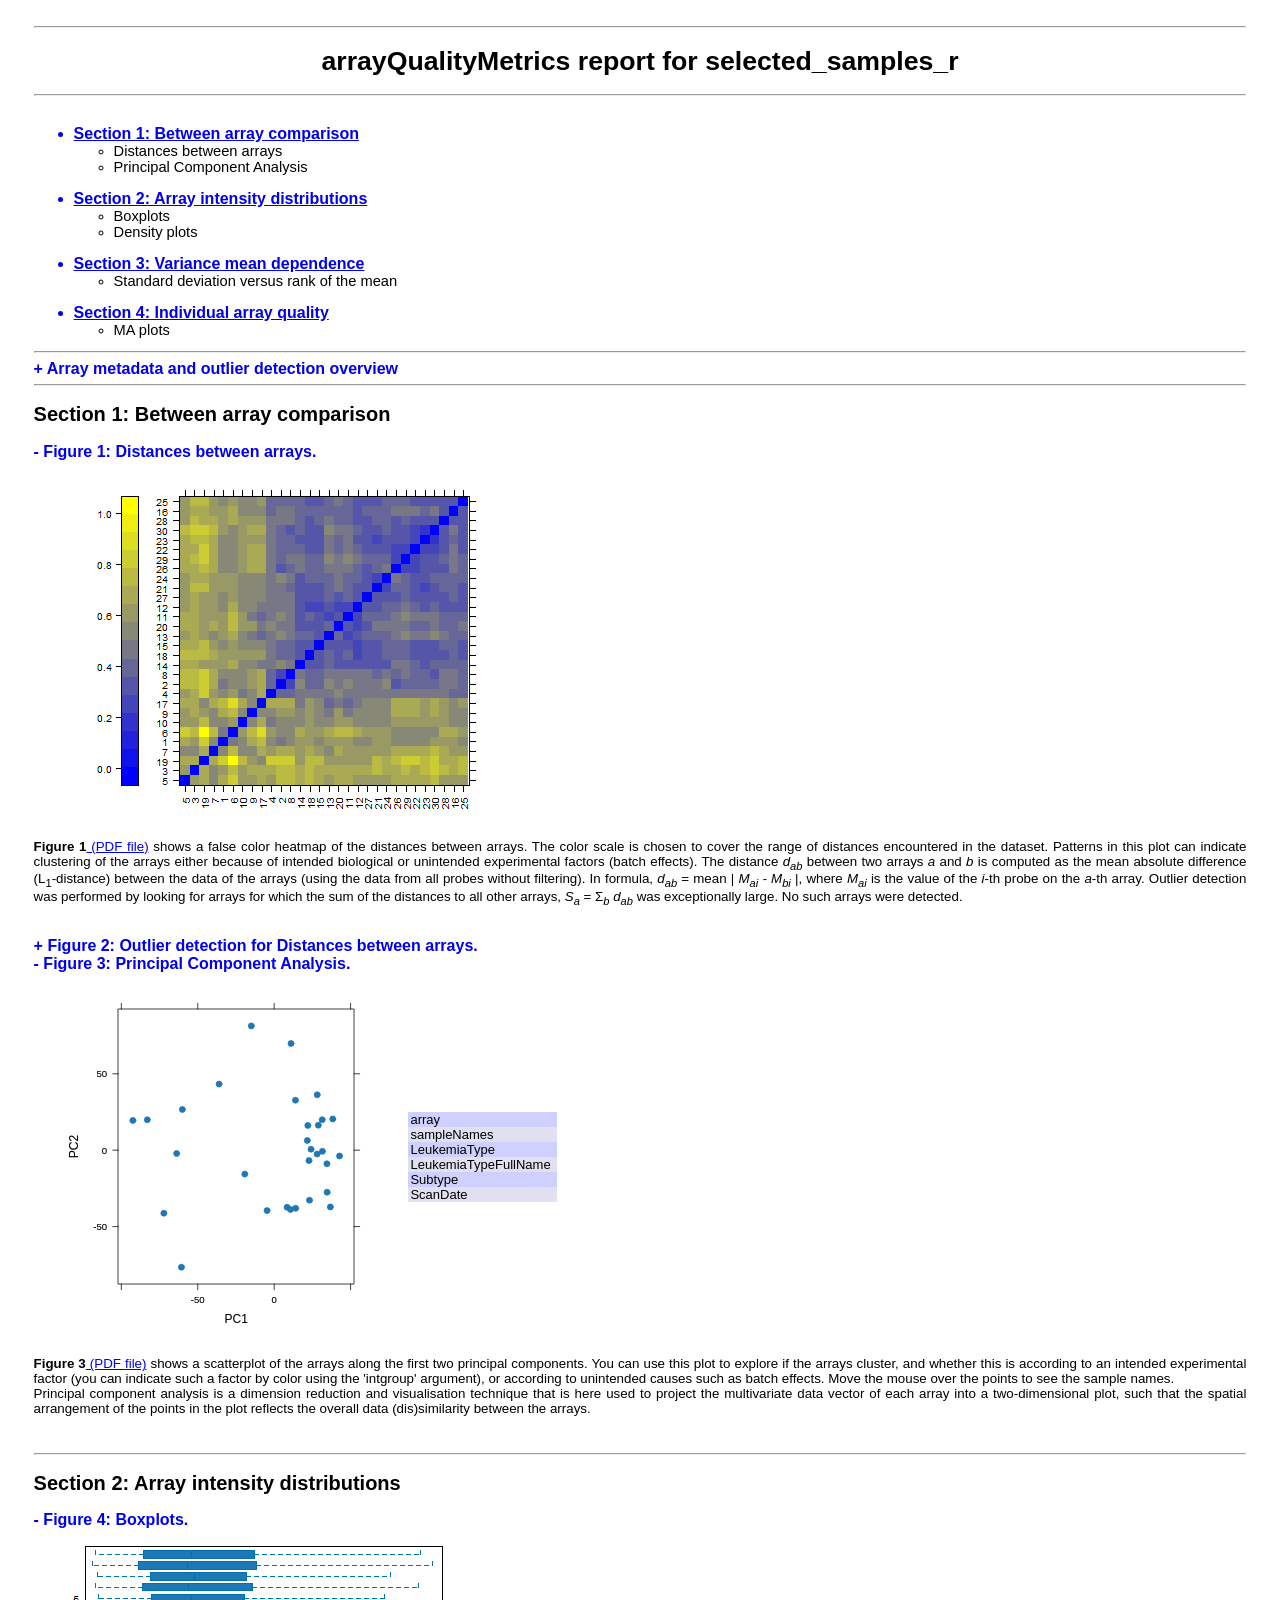
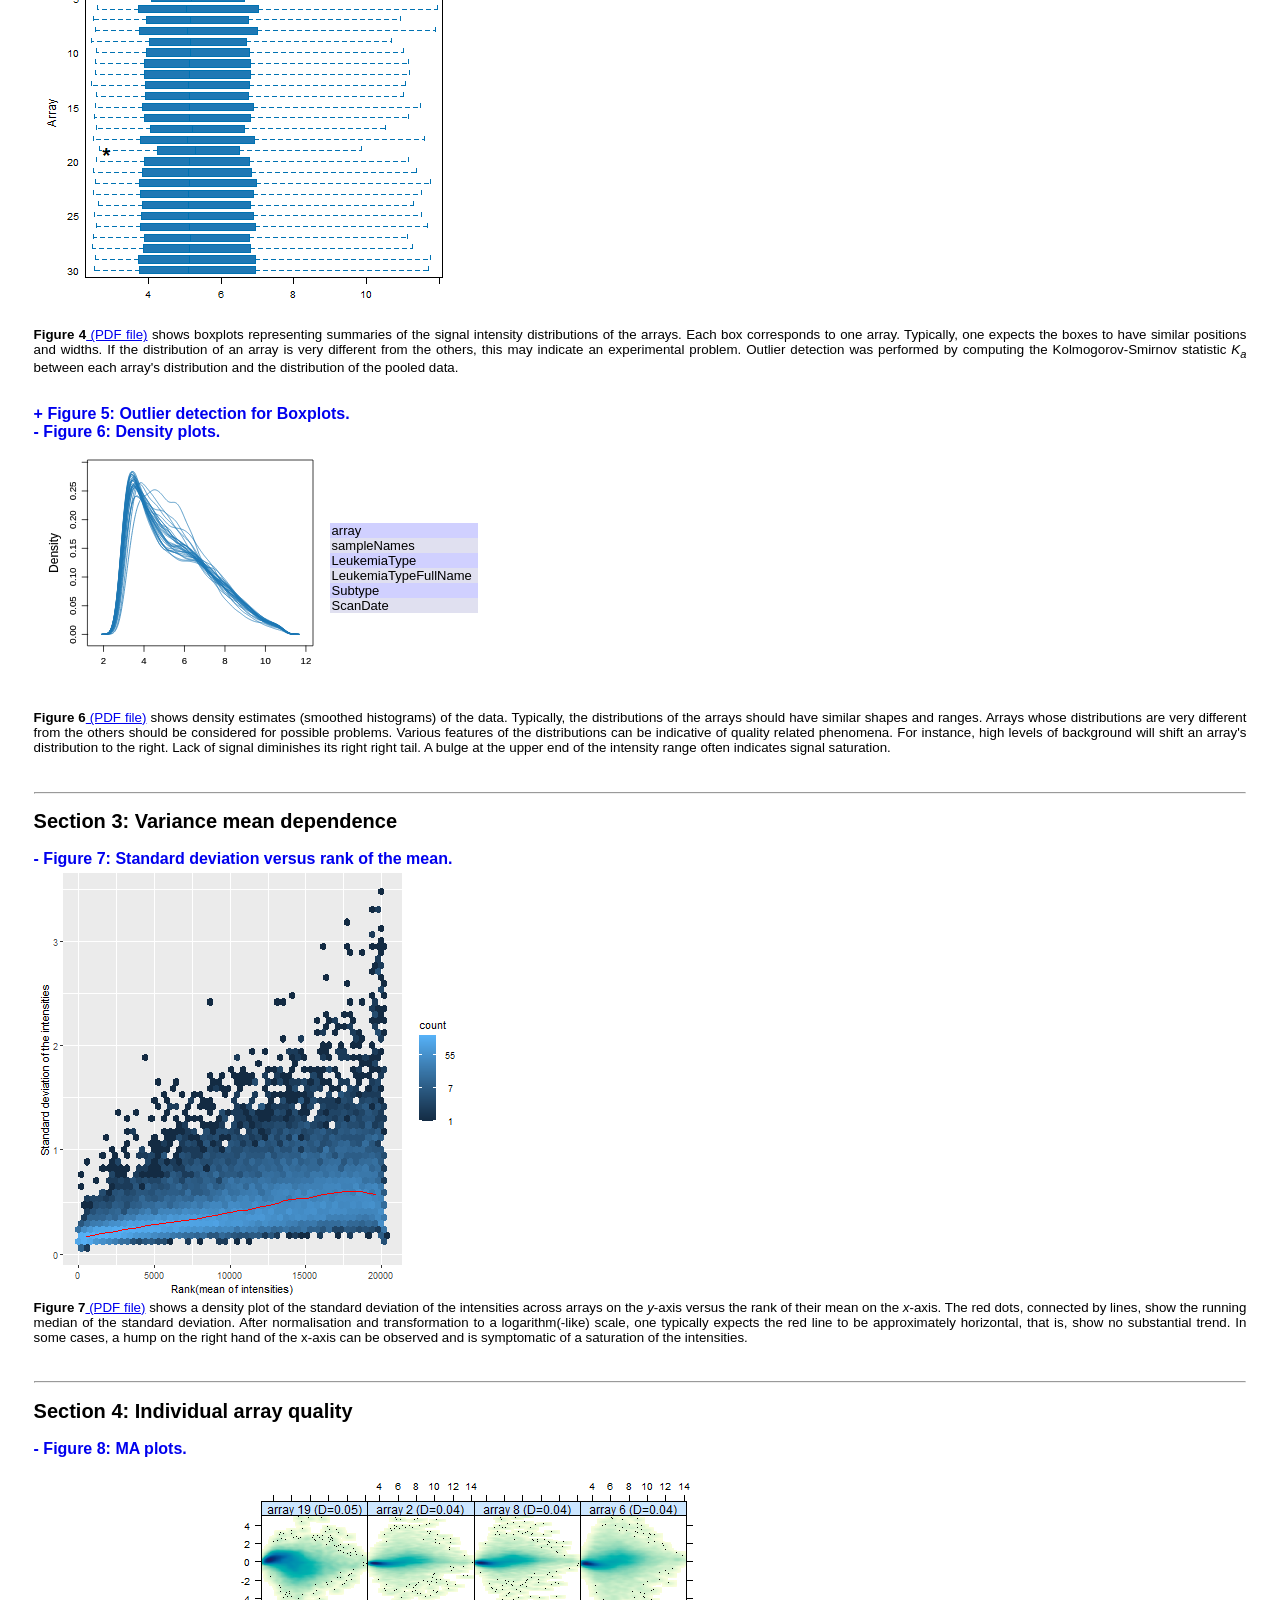
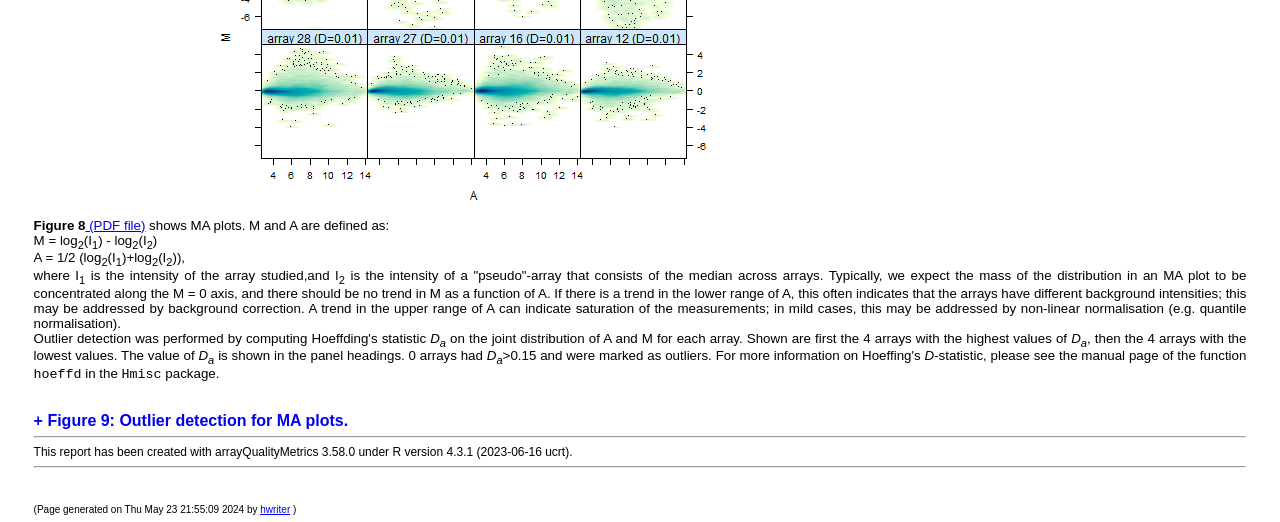
<file: omics-data-analysis/project_2/arrayQualityMetrics report for selected_samples_r/index.html>
<!DOCTYPE html PUBLIC "-//W3C//DTD XHTML 1.0 Transitional//EN" "http://www.w3.org/TR/xhtml1/DTD/xhtml1-transitional.dtd">
<html xmlns='http://www.w3.org/1999/xhtml' xml:lang='en' lang='en'><head>
<meta http-equiv="Content-Type" content="text/html; charset=utf-8"></meta>
<title>arrayQualityMetrics report for selected_samples_r</title>

<script language="JavaScript" src="arrayQualityMetrics.js"></script>
<link rel="stylesheet" type="text/css" href="arrayQualityMetrics.css"></link>
</head>
<body onload="reportinit()"><hr><h1>arrayQualityMetrics report for selected_samples_r</h1><hr><UL><a href="#S1"><br><li class='tocsection'>Section 1: Between array comparison</li><UL></a><li class='tocmodule'>Distances between arrays</li><li class='tocmodule'>Principal Component Analysis</li></UL><a href="#S2"><br><li class='tocsection'>Section 2: Array intensity distributions</li><UL></a><li class='tocmodule'>Boxplots</li><li class='tocmodule'>Density plots</li></UL><a href="#S3"><br><li class='tocsection'>Section 3: Variance mean dependence</li><UL></a><li class='tocmodule'>Standard deviation versus rank of the mean</li></UL><a href="#S4"><br><li class='tocsection'>Section 4: Individual array quality</li><UL></a><li class='tocmodule'>MA plots</li></UL></UL><hr><a name="arraymetadata" id="arraymetadata-h" href="javascript: toggle('arraymetadata')" style="text-decoration:none;font-weight:bold;font-size:larger">+ Array metadata and outlier detection overview</a><br>

<div id="arraymetadata-b" style="display:none">
<table style="margin-left:auto;text-align:right;" border="1">
<tr>
<td style="font-weight:bold"> </td><td style="font-weight:bold">array</td><td style="font-weight:bold">sampleNames</td><td style="font-weight:bold"><a href="#hm">*1</a></td><td style="font-weight:bold"><a href="#box">*2</a></td><td style="font-weight:bold"><a href="#ma">*3</a></td><td style="font-weight:bold">LeukemiaType</td><td style="font-weight:bold">LeukemiaTypeFullName</td><td style="font-weight:bold">Subtype</td><td style="font-weight:bold">ScanDate</td></tr>
<tr>
<td bgcolor="#ffffff"><input type='checkbox' name='ReportObjectCheckBoxes' value='' onchange='checkboxEvent(1)'></td><td bgcolor="#ffffff">1</td><td bgcolor="#ffffff">GSM330532.CEL</td><td bgcolor="#ffffff"></td><td bgcolor="#ffffff"></td><td bgcolor="#ffffff"></td><td bgcolor="#ffffff">AML</td><td bgcolor="#ffffff">Acute Myelogenous Leukemia</td><td bgcolor="#ffffff">AML with normal karyotype and other abnormalities</td><td bgcolor="#ffffff">01/24/06 15:27:13</td></tr>
<tr>
<td bgcolor="#d0d0ff"><input type='checkbox' name='ReportObjectCheckBoxes' value='' onchange='checkboxEvent(2)'></td><td bgcolor="#e0e0f0">2</td><td bgcolor="#d0d0ff">GSM330559.CEL</td><td bgcolor="#e0e0f0"></td><td bgcolor="#d0d0ff"></td><td bgcolor="#e0e0f0"></td><td bgcolor="#d0d0ff">AML</td><td bgcolor="#e0e0f0">Acute Myelogenous Leukemia</td><td bgcolor="#d0d0ff">AML with normal karyotype and other abnormalities</td><td bgcolor="#e0e0f0">02/09/06 13:42:02</td></tr>
<tr>
<td bgcolor="#ffffff"><input type='checkbox' name='ReportObjectCheckBoxes' value='' onchange='checkboxEvent(3)'></td><td bgcolor="#ffffff">3</td><td bgcolor="#ffffff">GSM330566.CEL</td><td bgcolor="#ffffff"></td><td bgcolor="#ffffff"></td><td bgcolor="#ffffff"></td><td bgcolor="#ffffff">AML</td><td bgcolor="#ffffff">Acute Myelogenous Leukemia</td><td bgcolor="#ffffff">AML with normal karyotype and other abnormalities</td><td bgcolor="#ffffff">03/21/06 12:54:21</td></tr>
<tr>
<td bgcolor="#d0d0ff"><input type='checkbox' name='ReportObjectCheckBoxes' value='' onchange='checkboxEvent(4)'></td><td bgcolor="#e0e0f0">4</td><td bgcolor="#d0d0ff">GSM330571.CEL</td><td bgcolor="#e0e0f0"></td><td bgcolor="#d0d0ff"></td><td bgcolor="#e0e0f0"></td><td bgcolor="#d0d0ff">AML</td><td bgcolor="#e0e0f0">Acute Myelogenous Leukemia</td><td bgcolor="#d0d0ff">AML with normal karyotype and other abnormalities</td><td bgcolor="#e0e0f0">01/05/06 11:53:12</td></tr>
<tr>
<td bgcolor="#ffffff"><input type='checkbox' name='ReportObjectCheckBoxes' value='' onchange='checkboxEvent(5)'></td><td bgcolor="#ffffff">5</td><td bgcolor="#ffffff">GSM330580.CEL</td><td bgcolor="#ffffff"></td><td bgcolor="#ffffff"></td><td bgcolor="#ffffff"></td><td bgcolor="#ffffff">AML</td><td bgcolor="#ffffff">Acute Myelogenous Leukemia</td><td bgcolor="#ffffff">AML with normal karyotype and other abnormalities</td><td bgcolor="#ffffff">10/28/05 13:47:24</td></tr>
<tr>
<td bgcolor="#d0d0ff"><input type='checkbox' name='ReportObjectCheckBoxes' value='' onchange='checkboxEvent(6)'></td><td bgcolor="#e0e0f0">6</td><td bgcolor="#d0d0ff">GSM330584.CEL</td><td bgcolor="#e0e0f0"></td><td bgcolor="#d0d0ff"></td><td bgcolor="#e0e0f0"></td><td bgcolor="#d0d0ff">AML</td><td bgcolor="#e0e0f0">Acute Myelogenous Leukemia</td><td bgcolor="#d0d0ff">AML with normal karyotype and other abnormalities</td><td bgcolor="#e0e0f0">03/21/06 16:22:10</td></tr>
<tr>
<td bgcolor="#ffffff"><input type='checkbox' name='ReportObjectCheckBoxes' value='' onchange='checkboxEvent(7)'></td><td bgcolor="#ffffff">7</td><td bgcolor="#ffffff">GSM330593.CEL</td><td bgcolor="#ffffff"></td><td bgcolor="#ffffff"></td><td bgcolor="#ffffff"></td><td bgcolor="#ffffff">AML</td><td bgcolor="#ffffff">Acute Myelogenous Leukemia</td><td bgcolor="#ffffff">AML with normal karyotype and other abnormalities</td><td bgcolor="#ffffff">03/28/06 12:30:01</td></tr>
<tr>
<td bgcolor="#d0d0ff"><input type='checkbox' name='ReportObjectCheckBoxes' value='' onchange='checkboxEvent(8)'></td><td bgcolor="#e0e0f0">8</td><td bgcolor="#d0d0ff">GSM330603.CEL</td><td bgcolor="#e0e0f0"></td><td bgcolor="#d0d0ff"></td><td bgcolor="#e0e0f0"></td><td bgcolor="#d0d0ff">AML</td><td bgcolor="#e0e0f0">Acute Myelogenous Leukemia</td><td bgcolor="#d0d0ff">AML with normal karyotype and other abnormalities</td><td bgcolor="#e0e0f0">02/09/06 12:02:45</td></tr>
<tr>
<td bgcolor="#ffffff"><input type='checkbox' name='ReportObjectCheckBoxes' value='' onchange='checkboxEvent(9)'></td><td bgcolor="#ffffff">9</td><td bgcolor="#ffffff">GSM330611.CEL</td><td bgcolor="#ffffff"></td><td bgcolor="#ffffff"></td><td bgcolor="#ffffff"></td><td bgcolor="#ffffff">AML</td><td bgcolor="#ffffff">Acute Myelogenous Leukemia</td><td bgcolor="#ffffff">AML with normal karyotype and other abnormalities</td><td bgcolor="#ffffff">11/17/05 20:02:47</td></tr>
<tr>
<td bgcolor="#d0d0ff"><input type='checkbox' name='ReportObjectCheckBoxes' value='' onchange='checkboxEvent(10)'></td><td bgcolor="#e0e0f0">10</td><td bgcolor="#d0d0ff">GSM330612.CEL</td><td bgcolor="#e0e0f0"></td><td bgcolor="#d0d0ff"></td><td bgcolor="#e0e0f0"></td><td bgcolor="#d0d0ff">AML</td><td bgcolor="#e0e0f0">Acute Myelogenous Leukemia</td><td bgcolor="#d0d0ff">AML with normal karyotype and other abnormalities</td><td bgcolor="#e0e0f0">12/02/05 12:26:56</td></tr>
<tr>
<td bgcolor="#ffffff"><input type='checkbox' name='ReportObjectCheckBoxes' value='' onchange='checkboxEvent(11)'></td><td bgcolor="#ffffff">11</td><td bgcolor="#ffffff">GSM331377.CEL</td><td bgcolor="#ffffff"></td><td bgcolor="#ffffff"></td><td bgcolor="#ffffff"></td><td bgcolor="#ffffff">CML</td><td bgcolor="#ffffff">Chronic Myelogenous Leukemia</td><td bgcolor="#ffffff"></td><td bgcolor="#ffffff">03/02/06 18:54:30</td></tr>
<tr>
<td bgcolor="#d0d0ff"><input type='checkbox' name='ReportObjectCheckBoxes' value='' onchange='checkboxEvent(12)'></td><td bgcolor="#e0e0f0">12</td><td bgcolor="#d0d0ff">GSM331378.CEL</td><td bgcolor="#e0e0f0"></td><td bgcolor="#d0d0ff"></td><td bgcolor="#e0e0f0"></td><td bgcolor="#d0d0ff">CML</td><td bgcolor="#e0e0f0">Chronic Myelogenous Leukemia</td><td bgcolor="#d0d0ff"></td><td bgcolor="#e0e0f0">12/20/05 12:15:54</td></tr>
<tr>
<td bgcolor="#ffffff"><input type='checkbox' name='ReportObjectCheckBoxes' value='' onchange='checkboxEvent(13)'></td><td bgcolor="#ffffff">13</td><td bgcolor="#ffffff">GSM331381.CEL</td><td bgcolor="#ffffff"></td><td bgcolor="#ffffff"></td><td bgcolor="#ffffff"></td><td bgcolor="#ffffff">CML</td><td bgcolor="#ffffff">Chronic Myelogenous Leukemia</td><td bgcolor="#ffffff"></td><td bgcolor="#ffffff">02/21/06 17:24:10</td></tr>
<tr>
<td bgcolor="#d0d0ff"><input type='checkbox' name='ReportObjectCheckBoxes' value='' onchange='checkboxEvent(14)'></td><td bgcolor="#e0e0f0">14</td><td bgcolor="#d0d0ff">GSM331382.CEL</td><td bgcolor="#e0e0f0"></td><td bgcolor="#d0d0ff"></td><td bgcolor="#e0e0f0"></td><td bgcolor="#d0d0ff">CML</td><td bgcolor="#e0e0f0">Chronic Myelogenous Leukemia</td><td bgcolor="#d0d0ff"></td><td bgcolor="#e0e0f0">12/14/06 11:26:34</td></tr>
<tr>
<td bgcolor="#ffffff"><input type='checkbox' name='ReportObjectCheckBoxes' value='' onchange='checkboxEvent(15)'></td><td bgcolor="#ffffff">15</td><td bgcolor="#ffffff">GSM331386.CEL</td><td bgcolor="#ffffff"></td><td bgcolor="#ffffff"></td><td bgcolor="#ffffff"></td><td bgcolor="#ffffff">CML</td><td bgcolor="#ffffff">Chronic Myelogenous Leukemia</td><td bgcolor="#ffffff"></td><td bgcolor="#ffffff">01/05/06 12:40:24</td></tr>
<tr>
<td bgcolor="#d0d0ff"><input type='checkbox' name='ReportObjectCheckBoxes' value='' onchange='checkboxEvent(16)'></td><td bgcolor="#e0e0f0">16</td><td bgcolor="#d0d0ff">GSM331387.CEL</td><td bgcolor="#e0e0f0"></td><td bgcolor="#d0d0ff"></td><td bgcolor="#e0e0f0"></td><td bgcolor="#d0d0ff">CML</td><td bgcolor="#e0e0f0">Chronic Myelogenous Leukemia</td><td bgcolor="#d0d0ff"></td><td bgcolor="#e0e0f0">11/16/05 13:06:54</td></tr>
<tr>
<td bgcolor="#ffffff"><input type='checkbox' name='ReportObjectCheckBoxes' value='' onchange='checkboxEvent(17)'></td><td bgcolor="#ffffff">17</td><td bgcolor="#ffffff">GSM331389.CEL</td><td bgcolor="#ffffff"></td><td bgcolor="#ffffff"></td><td bgcolor="#ffffff"></td><td bgcolor="#ffffff">CML</td><td bgcolor="#ffffff">Chronic Myelogenous Leukemia</td><td bgcolor="#ffffff"></td><td bgcolor="#ffffff">01/13/06 12:19:54</td></tr>
<tr>
<td bgcolor="#d0d0ff"><input type='checkbox' name='ReportObjectCheckBoxes' value='' onchange='checkboxEvent(18)'></td><td bgcolor="#e0e0f0">18</td><td bgcolor="#d0d0ff">GSM331390.CEL</td><td bgcolor="#e0e0f0"></td><td bgcolor="#d0d0ff"></td><td bgcolor="#e0e0f0"></td><td bgcolor="#d0d0ff">CML</td><td bgcolor="#e0e0f0">Chronic Myelogenous Leukemia</td><td bgcolor="#d0d0ff"></td><td bgcolor="#e0e0f0">02/03/06 12:50:50</td></tr>
<tr>
<td bgcolor="#ffffff"><input type='checkbox' name='ReportObjectCheckBoxes' value='' onchange='checkboxEvent(19)'></td><td bgcolor="#ffffff">19</td><td bgcolor="#ffffff">GSM331392.CEL</td><td bgcolor="#ffffff"></td><td bgcolor="#ffffff">x</td><td bgcolor="#ffffff"></td><td bgcolor="#ffffff">CML</td><td bgcolor="#ffffff">Chronic Myelogenous Leukemia</td><td bgcolor="#ffffff"></td><td bgcolor="#ffffff">12/07/06 11:31:07</td></tr>
<tr>
<td bgcolor="#d0d0ff"><input type='checkbox' name='ReportObjectCheckBoxes' value='' onchange='checkboxEvent(20)'></td><td bgcolor="#e0e0f0">20</td><td bgcolor="#d0d0ff">GSM331393.CEL</td><td bgcolor="#e0e0f0"></td><td bgcolor="#d0d0ff"></td><td bgcolor="#e0e0f0"></td><td bgcolor="#d0d0ff">CML</td><td bgcolor="#e0e0f0">Chronic Myelogenous Leukemia</td><td bgcolor="#d0d0ff"></td><td bgcolor="#e0e0f0">01/25/06 11:06:27</td></tr>
<tr>
<td bgcolor="#ffffff"><input type='checkbox' name='ReportObjectCheckBoxes' value='' onchange='checkboxEvent(21)'></td><td bgcolor="#ffffff">21</td><td bgcolor="#ffffff">GSM331660.CEL</td><td bgcolor="#ffffff"></td><td bgcolor="#ffffff"></td><td bgcolor="#ffffff"></td><td bgcolor="#ffffff">NoL</td><td bgcolor="#ffffff">Non-leukemia and healthy bone marrow</td><td bgcolor="#ffffff"></td><td bgcolor="#ffffff">11/29/05 18:49:28</td></tr>
<tr>
<td bgcolor="#d0d0ff"><input type='checkbox' name='ReportObjectCheckBoxes' value='' onchange='checkboxEvent(22)'></td><td bgcolor="#e0e0f0">22</td><td bgcolor="#d0d0ff">GSM331661.CEL</td><td bgcolor="#e0e0f0"></td><td bgcolor="#d0d0ff"></td><td bgcolor="#e0e0f0"></td><td bgcolor="#d0d0ff">NoL</td><td bgcolor="#e0e0f0">Non-leukemia and healthy bone marrow</td><td bgcolor="#d0d0ff"></td><td bgcolor="#e0e0f0">03/02/06 21:16:20</td></tr>
<tr>
<td bgcolor="#ffffff"><input type='checkbox' name='ReportObjectCheckBoxes' value='' onchange='checkboxEvent(23)'></td><td bgcolor="#ffffff">23</td><td bgcolor="#ffffff">GSM331663.CEL</td><td bgcolor="#ffffff"></td><td bgcolor="#ffffff"></td><td bgcolor="#ffffff"></td><td bgcolor="#ffffff">NoL</td><td bgcolor="#ffffff">Non-leukemia and healthy bone marrow</td><td bgcolor="#ffffff"></td><td bgcolor="#ffffff">11/29/05 16:55:12</td></tr>
<tr>
<td bgcolor="#d0d0ff"><input type='checkbox' name='ReportObjectCheckBoxes' value='' onchange='checkboxEvent(24)'></td><td bgcolor="#e0e0f0">24</td><td bgcolor="#d0d0ff">GSM331666.CEL</td><td bgcolor="#e0e0f0"></td><td bgcolor="#d0d0ff"></td><td bgcolor="#e0e0f0"></td><td bgcolor="#d0d0ff">NoL</td><td bgcolor="#e0e0f0">Non-leukemia and healthy bone marrow</td><td bgcolor="#d0d0ff"></td><td bgcolor="#e0e0f0">11/29/05 17:59:40</td></tr>
<tr>
<td bgcolor="#ffffff"><input type='checkbox' name='ReportObjectCheckBoxes' value='' onchange='checkboxEvent(25)'></td><td bgcolor="#ffffff">25</td><td bgcolor="#ffffff">GSM331671.CEL</td><td bgcolor="#ffffff"></td><td bgcolor="#ffffff"></td><td bgcolor="#ffffff"></td><td bgcolor="#ffffff">NoL</td><td bgcolor="#ffffff">Non-leukemia and healthy bone marrow</td><td bgcolor="#ffffff"></td><td bgcolor="#ffffff">01/13/06 17:17:33</td></tr>
<tr>
<td bgcolor="#d0d0ff"><input type='checkbox' name='ReportObjectCheckBoxes' value='' onchange='checkboxEvent(26)'></td><td bgcolor="#e0e0f0">26</td><td bgcolor="#d0d0ff">GSM331672.CEL</td><td bgcolor="#e0e0f0"></td><td bgcolor="#d0d0ff"></td><td bgcolor="#e0e0f0"></td><td bgcolor="#d0d0ff">NoL</td><td bgcolor="#e0e0f0">Non-leukemia and healthy bone marrow</td><td bgcolor="#d0d0ff"></td><td bgcolor="#e0e0f0">02/16/06 11:54:36</td></tr>
<tr>
<td bgcolor="#ffffff"><input type='checkbox' name='ReportObjectCheckBoxes' value='' onchange='checkboxEvent(27)'></td><td bgcolor="#ffffff">27</td><td bgcolor="#ffffff">GSM331673.CEL</td><td bgcolor="#ffffff"></td><td bgcolor="#ffffff"></td><td bgcolor="#ffffff"></td><td bgcolor="#ffffff">NoL</td><td bgcolor="#ffffff">Non-leukemia and healthy bone marrow</td><td bgcolor="#ffffff"></td><td bgcolor="#ffffff">10/06/05 13:26:10</td></tr>
<tr>
<td bgcolor="#d0d0ff"><input type='checkbox' name='ReportObjectCheckBoxes' value='' onchange='checkboxEvent(28)'></td><td bgcolor="#e0e0f0">28</td><td bgcolor="#d0d0ff">GSM331674.CEL</td><td bgcolor="#e0e0f0"></td><td bgcolor="#d0d0ff"></td><td bgcolor="#e0e0f0"></td><td bgcolor="#d0d0ff">NoL</td><td bgcolor="#e0e0f0">Non-leukemia and healthy bone marrow</td><td bgcolor="#d0d0ff"></td><td bgcolor="#e0e0f0">01/17/06 14:57:22</td></tr>
<tr>
<td bgcolor="#ffffff"><input type='checkbox' name='ReportObjectCheckBoxes' value='' onchange='checkboxEvent(29)'></td><td bgcolor="#ffffff">29</td><td bgcolor="#ffffff">GSM331675.CEL</td><td bgcolor="#ffffff"></td><td bgcolor="#ffffff"></td><td bgcolor="#ffffff"></td><td bgcolor="#ffffff">NoL</td><td bgcolor="#ffffff">Non-leukemia and healthy bone marrow</td><td bgcolor="#ffffff"></td><td bgcolor="#ffffff">02/10/06 18:49:56</td></tr>
<tr>
<td bgcolor="#d0d0ff"><input type='checkbox' name='ReportObjectCheckBoxes' value='' onchange='checkboxEvent(30)'></td><td bgcolor="#e0e0f0">30</td><td bgcolor="#d0d0ff">GSM331677.CEL</td><td bgcolor="#e0e0f0"></td><td bgcolor="#d0d0ff"></td><td bgcolor="#e0e0f0"></td><td bgcolor="#d0d0ff">NoL</td><td bgcolor="#e0e0f0">Non-leukemia and healthy bone marrow</td><td bgcolor="#d0d0ff"></td><td bgcolor="#e0e0f0">11/29/05 17:07:42</td></tr>
</table>
<br>The columns named *1, *2, ... indicate the calls from the different outlier detection methods:<OL><LI> outlier detection by <a href="#hm">Distances between arrays</a></LI><LI> outlier detection by <a href="#box">Boxplots</a></LI><LI> outlier detection by <a href="#ma">MA plots</a></LI></OL>The outlier detection criteria are explained below in the respective sections. Arrays that were called outliers by at least one criterion are marked by checkbox selection in this table, and are indicated by highlighted lines or points in some of the plots below. By clicking the checkboxes in the table, or on the corresponding points/lines in the plots, you can modify the selection. To reset the selection, reload the HTML page in your browser.<br><br>At the scope covered by this software, outlier detection is a poorly defined question, and there is no 'right' or 'wrong' answer. These are hints which are intended to be followed up manually. If you want to automate outlier detection, you need to limit the scope to a particular platform and experimental design, and then choose and calibrate the metrics used.<br></div><hr><h2><a name= 'S1'>Section 1: Between array comparison</a></h2>

<a name="hm" id="hm-h" href="javascript: toggle('hm')" style="text-decoration:none;font-weight:bold;font-size:larger">- Figure 1: Distances between arrays.</a><br>

<div id="hm-b" style="display:block">
<img src="hm.png" border="0" alt="hm.png" id="Figls:hm"></img><br>
<b>Figure 1</b><a href="hm.pdf"> (PDF file)</a> shows a false color heatmap of the distances between arrays. The color scale is chosen to cover the range of distances encountered in the dataset. Patterns in this plot can indicate clustering of the arrays either because of intended biological or unintended experimental factors (batch effects). The distance <i>d<sub>ab</sub></i> between two arrays <i>a</i> and <i>b</i> is computed as the mean absolute difference (L<sub>1</sub>-distance) between the data of the arrays (using the data from all probes without filtering). In formula, <i>d<sub>ab</sub></i> = mean | <i>M<sub>ai</sub> - M<sub>bi</sub></i> |, where <i>M<sub>ai</sub></i> is the value of the <i>i</i>-th probe on the <i>a</i>-th array. Outlier detection was performed by looking for arrays for which the sum of the distances to all other arrays, <i>S<sub>a</sub></i> = &Sigma;<sub><i>b</i></sub> <i>d<sub>ab</sub></i> was exceptionally large. No such arrays were detected.<br><br><br>
</div>

<a name="out hm" id="out hm-h" href="javascript: toggle('out hm')" style="text-decoration:none;font-weight:bold;font-size:larger">+ Figure 2: Outlier detection for Distances between arrays.</a><br>

<div id="out hm-b" style="display:none">
<img src="out hm.png" border="0" alt="out hm.png" id="Figls:out hm"></img><br>
<b>Figure 2</b><a href="out hm.pdf"> (PDF file)</a> shows a bar chart of the sum of distances to other arrays <i>S<sub>a</sub></i>, the outlier detection criterion from the previous figure. The bars are shown in the original order of the arrays. Based on the distribution of the values across all arrays, a threshold of 22.6 was determined, which is indicated by the vertical line. None of the arrays exceeded the threshold and was considered an outlier.<br><br><br>
</div>

<a name="pca" id="pca-h" href="javascript: toggle('pca')" style="text-decoration:none;font-weight:bold;font-size:larger">- Figure 3: Principal Component Analysis.</a><br>

<div id="pca-b" style="display:block">
<table border="1">
<tr>
<td><?xml version="1.0" encoding="UTF-8"?>
<svg xmlns="http://www.w3.org/2000/svg" xmlns:xlink="http://www.w3.org/1999/xlink" width="366.87px" height="366.87px" viewBox="0 0 366.87 366.87" version="1.1" id="Fig:pca">
  <metadata xmlns:gridsvg="http://www.stat.auckland.ac.nz/~paul/R/gridSVG/">
    <gridsvg:generator name="gridSVG" version="1.7-5" time="2024-05-23 21:55:04.421506"/>
    <gridsvg:argument name="name" value="arrayQualityMetrics report for selected_samples_r/pca.svg"/>
    <gridsvg:argument name="exportCoords" value="none"/>
    <gridsvg:argument name="exportMappings" value="none"/>
    <gridsvg:argument name="exportJS" value="none"/>
    <gridsvg:argument name="res" value="72"/>
    <gridsvg:argument name="prefix" value="Fig:pca"/>
    <gridsvg:argument name="addClasses" value="FALSE"/>
    <gridsvg:argument name="indent" value="TRUE"/>
    <gridsvg:argument name="htmlWrapper" value="FALSE"/>
    <gridsvg:argument name="usePaths" value="none"/>
    <gridsvg:argument name="uniqueNames" value="TRUE"/>
    <gridsvg:separator name="id.sep" value="."/>
    <gridsvg:separator name="gPath.sep" value="::"/>
    <gridsvg:separator name="vpPath.sep" value="::"/>
  </metadata>
  <g transform="translate(0, 366.87) scale(1, -1)">
    <g id="Fig:pcagridSVG" fill="none" stroke="rgb(0,0,0)" stroke-dasharray="none" stroke-width="0.75" font-size="12" font-family="Helvetica, Arial, FreeSans, Liberation Sans, Nimbus Sans L, sans-serif" opacity="1" stroke-linecap="round" stroke-linejoin="round" stroke-miterlimit="10" stroke-opacity="1" fill-opacity="0" font-weight="normal" font-style="normal">
      <defs>
        <symbol id="Fig:pcagridSVG.pch19" viewBox="-5 -5 10 10" overflow="visible">
          <circle cx="0" cy="0" r="3.75"/>
        </symbol>
      </defs>
      <g id="Fig:pcaplot_01.background.1">
        <rect id="Fig:pcaplot_01.background.1.1" x="0" y="0" width="366.87" height="366.87" transform="" fill="none" stroke="none" stroke-opacity="0" fill-opacity="0"/>
      </g>
      <g id="Fig:pcaplot_01.toplevel.vp.1" font-size="12">
        <g id="Fig:pcaplot_01.xlab.vp.1">
          <g id="Fig:pcaplot_01.xlab.1">
            <g id="Fig:pcaplot_01.xlab.1.1" transform="translate(199.22, 22.31)" stroke-width="0.1">
              <g id="Fig:pcaplot_01.xlab.1.1.scale" transform="scale(1, -1)">
                <text x="0" y="0" id="Fig:pcaplot_01.xlab.1.1.text" text-anchor="middle" opacity="1" stroke="rgb(0,0,0)" fill="rgb(0,0,0)" stroke-opacity="1" fill-opacity="1" font-size="12" font-weight="normal" font-style="normal">
                  <tspan id="Fig:pcaplot_01.xlab.1.1.tspan.1" dy="4.31" x="0">PC1</tspan>
                </text>
              </g>
            </g>
          </g>
        </g>
        <g id="Fig:pcaplot_01.ylab.vp.1">
          <g id="Fig:pcaplot_01.ylab.1">
            <g id="Fig:pcaplot_01.ylab.1.1" transform="translate(37.14, 194.33)" stroke-width="0.1">
              <g id="Fig:pcaplot_01.ylab.1.1.scale" transform="scale(1, -1)">
                <text x="0" y="0" id="Fig:pcaplot_01.ylab.1.1.text" transform="rotate(-90)" text-anchor="middle" opacity="1" stroke="rgb(0,0,0)" fill="rgb(0,0,0)" stroke-opacity="1" fill-opacity="1" font-size="12" font-weight="normal" font-style="normal">
                  <tspan id="Fig:pcaplot_01.ylab.1.1.tspan.1" dy="4.31" x="0">PC2</tspan>
                </text>
              </g>
            </g>
          </g>
        </g>
        <g id="Fig:pcaplot_01.figure.vp.1"/>
        <defs>
          <clipPath id="Fig:pcaplot_01.panel.1.1.vp.1.clipPath">
            <rect x="81.41" y="56.8" width="235.62" height="275.06" fill="none" stroke="none"/>
          </clipPath>
        </defs>
        <g id="Fig:pcaplot_01.panel.1.1.vp.1" clip-path="url(#Fig:pcaplot_01.panel.1.1.vp.1.clipPath)"/>
        <g id="Fig:pcaplot_01.strip.1.1.off.vp.1">
          <g id="Fig:pcaplot_01.ticks.top.panel.1.1.1">
            <polyline id="Fig:pcaplot_01.ticks.top.panel.1.1.1.1" points="84.36,331.86 84.36,337.53" stroke="rgb(0,0,0)" opacity="1" stroke-dasharray="none" stroke-width="0.75" stroke-opacity="1" fill="none"/>
            <polyline id="Fig:pcaplot_01.ticks.top.panel.1.1.1.2" points="160.77,331.86 160.77,337.53" stroke="rgb(0,0,0)" opacity="1" stroke-dasharray="none" stroke-width="0.75" stroke-opacity="1" fill="none"/>
            <polyline id="Fig:pcaplot_01.ticks.top.panel.1.1.1.3" points="237.18,331.86 237.18,337.53" stroke="rgb(0,0,0)" opacity="1" stroke-dasharray="none" stroke-width="0.75" stroke-opacity="1" fill="none"/>
            <polyline id="Fig:pcaplot_01.ticks.top.panel.1.1.1.4" points="313.58,331.86 313.58,337.53" stroke="rgb(0,0,0)" opacity="1" stroke-dasharray="none" stroke-width="0.75" stroke-opacity="1" fill="none"/>
          </g>
        </g>
        <g id="Fig:pcaplot_01.strip.left.1.1.off.vp.1">
          <g id="Fig:pcaplot_01.ticks.left.panel.1.1.1">
            <polyline id="Fig:pcaplot_01.ticks.left.panel.1.1.1.1" points="81.41,114.26 75.75,114.26" stroke="rgb(0,0,0)" opacity="1" stroke-dasharray="none" stroke-width="0.75" stroke-opacity="1" fill="none"/>
            <polyline id="Fig:pcaplot_01.ticks.left.panel.1.1.1.2" points="81.41,190.67 75.75,190.67" stroke="rgb(0,0,0)" opacity="1" stroke-dasharray="none" stroke-width="0.75" stroke-opacity="1" fill="none"/>
            <polyline id="Fig:pcaplot_01.ticks.left.panel.1.1.1.3" points="81.41,267.07 75.75,267.07" stroke="rgb(0,0,0)" opacity="1" stroke-dasharray="none" stroke-width="0.75" stroke-opacity="1" fill="none"/>
          </g>
          <g id="Fig:pcaplot_01.ticklabels.left.panel.1.1.1">
            <g id="Fig:pcaplot_01.ticklabels.left.panel.1.1.1.1" transform="translate(70.08, 114.26)" stroke-width="0.1">
              <g id="Fig:pcaplot_01.ticklabels.left.panel.1.1.1.1.scale" transform="scale(1, -1)">
                <text x="0" y="0" id="Fig:pcaplot_01.ticklabels.left.panel.1.1.1.1.text" text-anchor="end" stroke="rgb(0,0,0)" opacity="1" fill="rgb(0,0,0)" stroke-opacity="1" fill-opacity="1" font-size="9.6" font-weight="normal" font-style="normal">
                  <tspan id="Fig:pcaplot_01.ticklabels.left.panel.1.1.1.1.tspan.1" dy="3.59" x="0">-50</tspan>
                </text>
              </g>
            </g>
            <g id="Fig:pcaplot_01.ticklabels.left.panel.1.1.1.2" transform="translate(70.08, 190.67)" stroke-width="0.1">
              <g id="Fig:pcaplot_01.ticklabels.left.panel.1.1.1.2.scale" transform="scale(1, -1)">
                <text x="0" y="0" id="Fig:pcaplot_01.ticklabels.left.panel.1.1.1.2.text" text-anchor="end" stroke="rgb(0,0,0)" opacity="1" fill="rgb(0,0,0)" stroke-opacity="1" fill-opacity="1" font-size="9.6" font-weight="normal" font-style="normal">
                  <tspan id="Fig:pcaplot_01.ticklabels.left.panel.1.1.1.2.tspan.1" dy="3.59" x="0">0</tspan>
                </text>
              </g>
            </g>
            <g id="Fig:pcaplot_01.ticklabels.left.panel.1.1.1.3" transform="translate(70.08, 267.07)" stroke-width="0.1">
              <g id="Fig:pcaplot_01.ticklabels.left.panel.1.1.1.3.scale" transform="scale(1, -1)">
                <text x="0" y="0" id="Fig:pcaplot_01.ticklabels.left.panel.1.1.1.3.text" text-anchor="end" stroke="rgb(0,0,0)" opacity="1" fill="rgb(0,0,0)" stroke-opacity="1" fill-opacity="1" font-size="9.6" font-weight="normal" font-style="normal">
                  <tspan id="Fig:pcaplot_01.ticklabels.left.panel.1.1.1.3.tspan.1" dy="3.59" x="0">50</tspan>
                </text>
              </g>
            </g>
          </g>
        </g>
        <g id="Fig:pcaplot_01.panel.1.1.off.vp.1">
          <g id="Fig:pcaplot_01.ticks.bottom.panel.1.1.1">
            <polyline id="Fig:pcaplot_01.ticks.bottom.panel.1.1.1.1" points="84.36,56.8 84.36,51.13" stroke="rgb(0,0,0)" opacity="1" stroke-dasharray="none" stroke-width="0.75" stroke-opacity="1" fill="none"/>
            <polyline id="Fig:pcaplot_01.ticks.bottom.panel.1.1.1.2" points="160.77,56.8 160.77,51.13" stroke="rgb(0,0,0)" opacity="1" stroke-dasharray="none" stroke-width="0.75" stroke-opacity="1" fill="none"/>
            <polyline id="Fig:pcaplot_01.ticks.bottom.panel.1.1.1.3" points="237.18,56.8 237.18,51.13" stroke="rgb(0,0,0)" opacity="1" stroke-dasharray="none" stroke-width="0.75" stroke-opacity="1" fill="none"/>
            <polyline id="Fig:pcaplot_01.ticks.bottom.panel.1.1.1.4" points="313.58,56.8 313.58,51.13" stroke="rgb(0,0,0)" opacity="1" stroke-dasharray="none" stroke-width="0.75" stroke-opacity="1" fill="none"/>
          </g>
          <g id="Fig:pcaplot_01.ticklabels.bottom.panel.1.1.1">
            <g id="Fig:pcaplot_01.ticklabels.bottom.panel.1.1.1.1" transform="translate(160.77, 45.47)" stroke-width="0.1">
              <g id="Fig:pcaplot_01.ticklabels.bottom.panel.1.1.1.1.scale" transform="scale(1, -1)">
                <text x="0" y="0" id="Fig:pcaplot_01.ticklabels.bottom.panel.1.1.1.1.text" text-anchor="middle" stroke="rgb(0,0,0)" opacity="1" fill="rgb(0,0,0)" stroke-opacity="1" fill-opacity="1" font-size="9.6" font-weight="normal" font-style="normal">
                  <tspan id="Fig:pcaplot_01.ticklabels.bottom.panel.1.1.1.1.tspan.1" dy="7.18" x="0">-50</tspan>
                </text>
              </g>
            </g>
            <g id="Fig:pcaplot_01.ticklabels.bottom.panel.1.1.1.2" transform="translate(237.18, 45.47)" stroke-width="0.1">
              <g id="Fig:pcaplot_01.ticklabels.bottom.panel.1.1.1.2.scale" transform="scale(1, -1)">
                <text x="0" y="0" id="Fig:pcaplot_01.ticklabels.bottom.panel.1.1.1.2.text" text-anchor="middle" stroke="rgb(0,0,0)" opacity="1" fill="rgb(0,0,0)" stroke-opacity="1" fill-opacity="1" font-size="9.6" font-weight="normal" font-style="normal">
                  <tspan id="Fig:pcaplot_01.ticklabels.bottom.panel.1.1.1.2.tspan.1" dy="7.18" x="0">0</tspan>
                </text>
              </g>
            </g>
          </g>
          <g id="Fig:pcaplot_01.ticks.right.panel.1.1.1">
            <polyline id="Fig:pcaplot_01.ticks.right.panel.1.1.1.1" points="317.03,114.26 322.7,114.26" stroke="rgb(0,0,0)" opacity="1" stroke-dasharray="none" stroke-width="0.75" stroke-opacity="1" fill="none"/>
            <polyline id="Fig:pcaplot_01.ticks.right.panel.1.1.1.2" points="317.03,190.67 322.7,190.67" stroke="rgb(0,0,0)" opacity="1" stroke-dasharray="none" stroke-width="0.75" stroke-opacity="1" fill="none"/>
            <polyline id="Fig:pcaplot_01.ticks.right.panel.1.1.1.3" points="317.03,267.07 322.7,267.07" stroke="rgb(0,0,0)" opacity="1" stroke-dasharray="none" stroke-width="0.75" stroke-opacity="1" fill="none"/>
          </g>
        </g>
        <defs>
          <clipPath id="Fig:pcaplot_01.panel.1.1.vp.2.clipPath">
            <rect x="81.41" y="56.8" width="235.62" height="275.06" fill="none" stroke="none"/>
          </clipPath>
        </defs>
        <g id="Fig:pcaplot_01.panel.1.1.vp.2" clip-path="url(#Fig:pcaplot_01.panel.1.1.vp.2.clipPath)">
          <g id="Fig:pcaplot_01.xyplot.points.panel.1.1.1">
            <use id="Fig:pcaplot_01.xyplot.points.panel.1.1.1.1" href="#Fig:pcagridSVG.pch19" x="126.85" y="127.64" width="8" height="8" transform=" translate(-4,-4)" stroke="rgb(31,120,180)" stroke-width="0.94" opacity="1" fill="rgb(31,120,180)" font-size="8" stroke-opacity="1" fill-opacity="1" font-weight="normal" font-style="normal"/>
            <use id="Fig:pcaplot_01.xyplot.points.panel.1.1.1.2" href="#Fig:pcagridSVG.pch19" x="230.06" y="130.24" width="8" height="8" transform=" translate(-4,-4)" stroke="rgb(31,120,180)" stroke-width="0.94" opacity="1" fill="rgb(31,120,180)" font-size="8" stroke-opacity="1" fill-opacity="1" font-weight="normal" font-style="normal"/>
            <use id="Fig:pcaplot_01.xyplot.points.panel.1.1.1.3" href="#Fig:pcagridSVG.pch19" x="95.88" y="220.45" width="8" height="8" transform=" translate(-4,-4)" stroke="rgb(31,120,180)" stroke-width="0.94" opacity="1" fill="rgb(31,120,180)" font-size="8" stroke-opacity="1" fill-opacity="1" font-weight="normal" font-style="normal"/>
            <use id="Fig:pcaplot_01.xyplot.points.panel.1.1.1.4" href="#Fig:pcagridSVG.pch19" x="207.78" y="166.74" width="8" height="8" transform=" translate(-4,-4)" stroke="rgb(31,120,180)" stroke-width="0.94" opacity="1" fill="rgb(31,120,180)" font-size="8" stroke-opacity="1" fill-opacity="1" font-weight="normal" font-style="normal"/>
            <use id="Fig:pcaplot_01.xyplot.points.panel.1.1.1.5" href="#Fig:pcagridSVG.pch19" x="145.36" y="231.42" width="8" height="8" transform=" translate(-4,-4)" stroke="rgb(31,120,180)" stroke-width="0.94" opacity="1" fill="rgb(31,120,180)" font-size="8" stroke-opacity="1" fill-opacity="1" font-weight="normal" font-style="normal"/>
            <use id="Fig:pcaplot_01.xyplot.points.panel.1.1.1.6" href="#Fig:pcagridSVG.pch19" x="144.42" y="73.69" width="8" height="8" transform=" translate(-4,-4)" stroke="rgb(31,120,180)" stroke-width="0.94" opacity="1" fill="rgb(31,120,180)" font-size="8" stroke-opacity="1" fill-opacity="1" font-weight="normal" font-style="normal"/>
            <use id="Fig:pcaplot_01.xyplot.points.panel.1.1.1.7" href="#Fig:pcagridSVG.pch19" x="110.31" y="221.11" width="8" height="8" transform=" translate(-4,-4)" stroke="rgb(31,120,180)" stroke-width="0.94" opacity="1" fill="rgb(31,120,180)" font-size="8" stroke-opacity="1" fill-opacity="1" font-weight="normal" font-style="normal"/>
            <use id="Fig:pcaplot_01.xyplot.points.panel.1.1.1.8" href="#Fig:pcagridSVG.pch19" x="250.14" y="133.54" width="8" height="8" transform=" translate(-4,-4)" stroke="rgb(31,120,180)" stroke-width="0.94" opacity="1" fill="rgb(31,120,180)" font-size="8" stroke-opacity="1" fill-opacity="1" font-weight="normal" font-style="normal"/>
            <use id="Fig:pcaplot_01.xyplot.points.panel.1.1.1.9" href="#Fig:pcagridSVG.pch19" x="182.07" y="256.75" width="8" height="8" transform=" translate(-4,-4)" stroke="rgb(31,120,180)" stroke-width="0.94" opacity="1" fill="rgb(31,120,180)" font-size="8" stroke-opacity="1" fill-opacity="1" font-weight="normal" font-style="normal"/>
            <use id="Fig:pcaplot_01.xyplot.points.panel.1.1.1.10" href="#Fig:pcagridSVG.pch19" x="139.65" y="187.34" width="8" height="8" transform=" translate(-4,-4)" stroke="rgb(31,120,180)" stroke-width="0.94" opacity="1" fill="rgb(31,120,180)" font-size="8" stroke-opacity="1" fill-opacity="1" font-weight="normal" font-style="normal"/>
            <use id="Fig:pcaplot_01.xyplot.points.panel.1.1.1.11" href="#Fig:pcagridSVG.pch19" x="280.2" y="246.08" width="8" height="8" transform=" translate(-4,-4)" stroke="rgb(31,120,180)" stroke-width="0.94" opacity="1" fill="rgb(31,120,180)" font-size="8" stroke-opacity="1" fill-opacity="1" font-weight="normal" font-style="normal"/>
            <use id="Fig:pcaplot_01.xyplot.points.panel.1.1.1.12" href="#Fig:pcagridSVG.pch19" x="281.3" y="215.64" width="8" height="8" transform=" translate(-4,-4)" stroke="rgb(31,120,180)" stroke-width="0.94" opacity="1" fill="rgb(31,120,180)" font-size="8" stroke-opacity="1" fill-opacity="1" font-weight="normal" font-style="normal"/>
            <use id="Fig:pcaplot_01.xyplot.points.panel.1.1.1.13" href="#Fig:pcagridSVG.pch19" x="258.49" y="240.68" width="8" height="8" transform=" translate(-4,-4)" stroke="rgb(31,120,180)" stroke-width="0.94" opacity="1" fill="rgb(31,120,180)" font-size="8" stroke-opacity="1" fill-opacity="1" font-weight="normal" font-style="normal"/>
            <use id="Fig:pcaplot_01.xyplot.points.panel.1.1.1.14" href="#Fig:pcagridSVG.pch19" x="285.2" y="221.13" width="8" height="8" transform=" translate(-4,-4)" stroke="rgb(31,120,180)" stroke-width="0.94" opacity="1" fill="rgb(31,120,180)" font-size="8" stroke-opacity="1" fill-opacity="1" font-weight="normal" font-style="normal"/>
            <use id="Fig:pcaplot_01.xyplot.points.panel.1.1.1.15" href="#Fig:pcagridSVG.pch19" x="280.13" y="186.81" width="8" height="8" transform=" translate(-4,-4)" stroke="rgb(31,120,180)" stroke-width="0.94" opacity="1" fill="rgb(31,120,180)" font-size="8" stroke-opacity="1" fill-opacity="1" font-weight="normal" font-style="normal"/>
            <use id="Fig:pcaplot_01.xyplot.points.panel.1.1.1.16" href="#Fig:pcagridSVG.pch19" x="270.83" y="215.42" width="8" height="8" transform=" translate(-4,-4)" stroke="rgb(31,120,180)" stroke-width="0.94" opacity="1" fill="rgb(31,120,180)" font-size="8" stroke-opacity="1" fill-opacity="1" font-weight="normal" font-style="normal"/>
            <use id="Fig:pcaplot_01.xyplot.points.panel.1.1.1.17" href="#Fig:pcagridSVG.pch19" x="254.01" y="297.34" width="8" height="8" transform=" translate(-4,-4)" stroke="rgb(31,120,180)" stroke-width="0.94" opacity="1" fill="rgb(31,120,180)" font-size="8" stroke-opacity="1" fill-opacity="1" font-weight="normal" font-style="normal"/>
            <use id="Fig:pcaplot_01.xyplot.points.panel.1.1.1.18" href="#Fig:pcagridSVG.pch19" x="302.57" y="184.91" width="8" height="8" transform=" translate(-4,-4)" stroke="rgb(31,120,180)" stroke-width="0.94" opacity="1" fill="rgb(31,120,180)" font-size="8" stroke-opacity="1" fill-opacity="1" font-weight="normal" font-style="normal"/>
            <use id="Fig:pcaplot_01.xyplot.points.panel.1.1.1.19" href="#Fig:pcagridSVG.pch19" x="214.34" y="314.97" width="8" height="8" transform=" translate(-4,-4)" stroke="rgb(31,120,180)" stroke-width="0.94" opacity="1" fill="rgb(31,120,180)" font-size="8" stroke-opacity="1" fill-opacity="1" font-weight="normal" font-style="normal"/>
            <use id="Fig:pcaplot_01.xyplot.points.panel.1.1.1.20" href="#Fig:pcagridSVG.pch19" x="295.78" y="221.93" width="8" height="8" transform=" translate(-4,-4)" stroke="rgb(31,120,180)" stroke-width="0.94" opacity="1" fill="rgb(31,120,180)" font-size="8" stroke-opacity="1" fill-opacity="1" font-weight="normal" font-style="normal"/>
            <use id="Fig:pcaplot_01.xyplot.points.panel.1.1.1.21" href="#Fig:pcagridSVG.pch19" x="285.47" y="189.55" width="8" height="8" transform=" translate(-4,-4)" stroke="rgb(31,120,180)" stroke-width="0.94" opacity="1" fill="rgb(31,120,180)" font-size="8" stroke-opacity="1" fill-opacity="1" font-weight="normal" font-style="normal"/>
            <use id="Fig:pcaplot_01.xyplot.points.panel.1.1.1.22" href="#Fig:pcagridSVG.pch19" x="272.5" y="140.67" width="8" height="8" transform=" translate(-4,-4)" stroke="rgb(31,120,180)" stroke-width="0.94" opacity="1" fill="rgb(31,120,180)" font-size="8" stroke-opacity="1" fill-opacity="1" font-weight="normal" font-style="normal"/>
            <use id="Fig:pcaplot_01.xyplot.points.panel.1.1.1.23" href="#Fig:pcagridSVG.pch19" x="290.1" y="148.66" width="8" height="8" transform=" translate(-4,-4)" stroke="rgb(31,120,180)" stroke-width="0.94" opacity="1" fill="rgb(31,120,180)" font-size="8" stroke-opacity="1" fill-opacity="1" font-weight="normal" font-style="normal"/>
            <use id="Fig:pcaplot_01.xyplot.points.panel.1.1.1.24" href="#Fig:pcagridSVG.pch19" x="270.33" y="200.38" width="8" height="8" transform=" translate(-4,-4)" stroke="rgb(31,120,180)" stroke-width="0.94" opacity="1" fill="rgb(31,120,180)" font-size="8" stroke-opacity="1" fill-opacity="1" font-weight="normal" font-style="normal"/>
            <use id="Fig:pcaplot_01.xyplot.points.panel.1.1.1.25" href="#Fig:pcagridSVG.pch19" x="271.99" y="180.28" width="8" height="8" transform=" translate(-4,-4)" stroke="rgb(31,120,180)" stroke-width="0.94" opacity="1" fill="rgb(31,120,180)" font-size="8" stroke-opacity="1" fill-opacity="1" font-weight="normal" font-style="normal"/>
            <use id="Fig:pcaplot_01.xyplot.points.panel.1.1.1.26" href="#Fig:pcagridSVG.pch19" x="258.67" y="132.57" width="8" height="8" transform=" translate(-4,-4)" stroke="rgb(31,120,180)" stroke-width="0.94" opacity="1" fill="rgb(31,120,180)" font-size="8" stroke-opacity="1" fill-opacity="1" font-weight="normal" font-style="normal"/>
            <use id="Fig:pcaplot_01.xyplot.points.panel.1.1.1.27" href="#Fig:pcagridSVG.pch19" x="274.05" y="191.65" width="8" height="8" transform=" translate(-4,-4)" stroke="rgb(31,120,180)" stroke-width="0.94" opacity="1" fill="rgb(31,120,180)" font-size="8" stroke-opacity="1" fill-opacity="1" font-weight="normal" font-style="normal"/>
            <use id="Fig:pcaplot_01.xyplot.points.panel.1.1.1.28" href="#Fig:pcagridSVG.pch19" x="289.91" y="177.11" width="8" height="8" transform=" translate(-4,-4)" stroke="rgb(31,120,180)" stroke-width="0.94" opacity="1" fill="rgb(31,120,180)" font-size="8" stroke-opacity="1" fill-opacity="1" font-weight="normal" font-style="normal"/>
            <use id="Fig:pcaplot_01.xyplot.points.panel.1.1.1.29" href="#Fig:pcagridSVG.pch19" x="253.48" y="131.37" width="8" height="8" transform=" translate(-4,-4)" stroke="rgb(31,120,180)" stroke-width="0.94" opacity="1" fill="rgb(31,120,180)" font-size="8" stroke-opacity="1" fill-opacity="1" font-weight="normal" font-style="normal"/>
            <use id="Fig:pcaplot_01.xyplot.points.panel.1.1.1.30" href="#Fig:pcagridSVG.pch19" x="293.36" y="133.96" width="8" height="8" transform=" translate(-4,-4)" stroke="rgb(31,120,180)" stroke-width="0.94" opacity="1" fill="rgb(31,120,180)" font-size="8" stroke-opacity="1" fill-opacity="1" font-weight="normal" font-style="normal"/>
          </g>
        </g>
        <g id="Fig:pcaplot_01.panel.1.1.off.vp.2">
          <g id="Fig:pcaplot_01.border.panel.1.1.1">
            <rect id="Fig:pcaplot_01.border.panel.1.1.1.1" x="81.41" y="56.8" width="235.62" height="275.06" transform="" stroke="rgb(0,0,0)" stroke-dasharray="none" stroke-width="0.75" opacity="1" fill="none" stroke-opacity="1" fill-opacity="0"/>
          </g>
        </g>
        <g id="Fig:pcaplot_01..1"/>
      </g>
    </g>
  </g>
</svg></td><td><table id='Tab:pca'><tr bgcolor='#d0d0ff'><td>array</td><td style='font-weight:bold'></td></tr>

<tr bgcolor='#e0e0f0'><td>sampleNames</td><td style='font-weight:bold'></td></tr>

<tr bgcolor='#d0d0ff'><td>LeukemiaType</td><td style='font-weight:bold'></td></tr>

<tr bgcolor='#e0e0f0'><td>LeukemiaTypeFullName</td><td style='font-weight:bold'></td></tr>

<tr bgcolor='#d0d0ff'><td>Subtype</td><td style='font-weight:bold'></td></tr>

<tr bgcolor='#e0e0f0'><td>ScanDate</td><td style='font-weight:bold'></td></tr>
</table></td></tr>
</table>
<br>
<b>Figure 3</b><a href="pca.pdf"> (PDF file)</a> shows a scatterplot of the arrays along the first two principal components. You can use this plot to explore if the arrays cluster, and whether this is according to an intended experimental factor (you can indicate such a factor by color using the 'intgroup' argument), or according to unintended causes such as batch effects. Move the mouse over the points to see the sample names.<BR>Principal component analysis is a dimension reduction and visualisation technique that is here used to project the multivariate data vector of each array into a two-dimensional plot, such that the spatial arrangement of the points in the plot reflects the overall data (dis)similarity between the arrays.<br><br><br>
</div><hr><h2><a name= 'S2'>Section 2: Array intensity distributions</a></h2>

<a name="box" id="box-h" href="javascript: toggle('box')" style="text-decoration:none;font-weight:bold;font-size:larger">- Figure 4: Boxplots.</a><br>

<div id="box-b" style="display:block">
<img src="box.png" border="0" alt="box.png" id="Figls:box"></img><br>
<b>Figure 4</b><a href="box.pdf"> (PDF file)</a> shows boxplots representing summaries of the signal intensity distributions of the arrays. Each box corresponds to one array. Typically, one expects the boxes to have similar positions and widths. If the distribution of an array is very different from the others, this may indicate an experimental problem. Outlier detection was performed by computing the Kolmogorov-Smirnov statistic <i>K<sub>a</sub></i> between each array's distribution and the distribution of the pooled data.<br><br><br>
</div>

<a name="out box" id="out box-h" href="javascript: toggle('out box')" style="text-decoration:none;font-weight:bold;font-size:larger">+ Figure 5: Outlier detection for Boxplots.</a><br>

<div id="out box-b" style="display:none">
<img src="out box.png" border="0" alt="out box.png" id="Figls:out box"></img><br>
<b>Figure 5</b><a href="out box.pdf"> (PDF file)</a> shows a bar chart of the Kolmogorov-Smirnov statistic <i>K<sub>a</sub></i>, the outlier detection criterion from the previous figure. The bars are shown in the original order of the arrays. Based on the distribution of the values across all arrays, a threshold of 0.0686 was determined, which is indicated by the vertical line. One array exceeded the threshold and was considered an outlier.<br><br><br>
</div>

<a name="dens" id="dens-h" href="javascript: toggle('dens')" style="text-decoration:none;font-weight:bold;font-size:larger">- Figure 6: Density plots.</a><br>

<div id="dens-b" style="display:block">
<table border="1">
<tr>
<td><?xml version="1.0" encoding="UTF-8"?>
<svg xmlns="http://www.w3.org/2000/svg" xmlns:xlink="http://www.w3.org/1999/xlink" width="288px" height="252px" viewBox="0 0 288 252" version="1.1" id="Fig:dens">
  <metadata xmlns:gridsvg="http://www.stat.auckland.ac.nz/~paul/R/gridSVG/">
    <gridsvg:generator name="gridSVG" version="1.7-5" time="2024-05-23 21:55:06.822557"/>
    <gridsvg:argument name="name" value="arrayQualityMetrics report for selected_samples_r/dens.svg"/>
    <gridsvg:argument name="exportCoords" value="none"/>
    <gridsvg:argument name="exportMappings" value="none"/>
    <gridsvg:argument name="exportJS" value="none"/>
    <gridsvg:argument name="res" value="72"/>
    <gridsvg:argument name="prefix" value="Fig:dens"/>
    <gridsvg:argument name="addClasses" value="FALSE"/>
    <gridsvg:argument name="indent" value="TRUE"/>
    <gridsvg:argument name="htmlWrapper" value="FALSE"/>
    <gridsvg:argument name="usePaths" value="none"/>
    <gridsvg:argument name="uniqueNames" value="TRUE"/>
    <gridsvg:separator name="id.sep" value="."/>
    <gridsvg:separator name="gPath.sep" value="::"/>
    <gridsvg:separator name="vpPath.sep" value="::"/>
  </metadata>
  <g transform="translate(0, 252) scale(1, -1)">
    <g id="Fig:densgridSVG" fill="none" stroke="rgb(0,0,0)" stroke-dasharray="none" stroke-width="0.75" font-size="12" font-family="Helvetica, Arial, FreeSans, Liberation Sans, Nimbus Sans L, sans-serif" opacity="1" stroke-linecap="round" stroke-linejoin="round" stroke-miterlimit="10" stroke-opacity="1" fill-opacity="0" font-weight="normal" font-style="normal">
      <g id="Fig:densplot_01.background.1">
        <rect id="Fig:densplot_01.background.1.1" x="0" y="0" width="288" height="252" transform="" fill="none" stroke="none" stroke-opacity="0" fill-opacity="0"/>
      </g>
      <g id="Fig:densplot_01.toplevel.vp.1" font-size="12">
        <g id="Fig:densplot_01.ylab.vp.1">
          <g id="Fig:densplot_01.ylab.1">
            <g id="Fig:densplot_01.ylab.1.1" transform="translate(16.31, 141.09)" stroke-width="0.1">
              <g id="Fig:densplot_01.ylab.1.1.scale" transform="scale(1, -1)">
                <text x="0" y="0" id="Fig:densplot_01.ylab.1.1.text" transform="rotate(-90)" text-anchor="middle" opacity="1" stroke="rgb(0,0,0)" fill="rgb(0,0,0)" stroke-opacity="1" fill-opacity="1" font-size="12" font-weight="normal" font-style="normal">
                  <tspan id="Fig:densplot_01.ylab.1.1.tspan.1" dy="4.31" x="0">Density</tspan>
                </text>
              </g>
            </g>
          </g>
        </g>
        <g id="Fig:densplot_01.figure.vp.1"/>
        <defs>
          <clipPath id="Fig:densplot_01.panel.1.1.vp.1.clipPath">
            <rect x="50.8" y="48.19" width="225.2" height="185.81" fill="none" stroke="none"/>
          </clipPath>
        </defs>
        <g id="Fig:densplot_01.panel.1.1.vp.1" clip-path="url(#Fig:densplot_01.panel.1.1.vp.1.clipPath)"/>
        <g id="Fig:densplot_01.strip.1.1.off.vp.1"/>
        <g id="Fig:densplot_01.strip.left.1.1.off.vp.1">
          <g id="Fig:densplot_01.ticks.left.panel.1.1.1">
            <polyline id="Fig:densplot_01.ticks.left.panel.1.1.1.1" points="50.8,59.59 45.13,59.59" stroke="rgb(0,0,0)" opacity="1" stroke-dasharray="none" stroke-width="0.75" stroke-opacity="1" fill="none"/>
            <polyline id="Fig:densplot_01.ticks.left.panel.1.1.1.2" points="50.8,88.28 45.13,88.28" stroke="rgb(0,0,0)" opacity="1" stroke-dasharray="none" stroke-width="0.75" stroke-opacity="1" fill="none"/>
            <polyline id="Fig:densplot_01.ticks.left.panel.1.1.1.3" points="50.8,116.97 45.13,116.97" stroke="rgb(0,0,0)" opacity="1" stroke-dasharray="none" stroke-width="0.75" stroke-opacity="1" fill="none"/>
            <polyline id="Fig:densplot_01.ticks.left.panel.1.1.1.4" points="50.8,145.66 45.13,145.66" stroke="rgb(0,0,0)" opacity="1" stroke-dasharray="none" stroke-width="0.75" stroke-opacity="1" fill="none"/>
            <polyline id="Fig:densplot_01.ticks.left.panel.1.1.1.5" points="50.8,174.35 45.13,174.35" stroke="rgb(0,0,0)" opacity="1" stroke-dasharray="none" stroke-width="0.75" stroke-opacity="1" fill="none"/>
            <polyline id="Fig:densplot_01.ticks.left.panel.1.1.1.6" points="50.8,203.04 45.13,203.04" stroke="rgb(0,0,0)" opacity="1" stroke-dasharray="none" stroke-width="0.75" stroke-opacity="1" fill="none"/>
            <polyline id="Fig:densplot_01.ticks.left.panel.1.1.1.7" points="50.8,231.72 45.13,231.72" stroke="rgb(0,0,0)" opacity="1" stroke-dasharray="none" stroke-width="0.75" stroke-opacity="1" fill="none"/>
          </g>
          <g id="Fig:densplot_01.ticklabels.left.panel.1.1.1">
            <g id="Fig:densplot_01.ticklabels.left.panel.1.1.1.1" transform="translate(39.47, 59.59)" stroke-width="0.1">
              <g id="Fig:densplot_01.ticklabels.left.panel.1.1.1.1.scale" transform="scale(1, -1)">
                <text x="0" y="0" id="Fig:densplot_01.ticklabels.left.panel.1.1.1.1.text" transform="rotate(-90)" text-anchor="middle" stroke="rgb(0,0,0)" opacity="1" fill="rgb(0,0,0)" stroke-opacity="1" fill-opacity="1" font-size="9.6" font-weight="normal" font-style="normal">
                  <tspan id="Fig:densplot_01.ticklabels.left.panel.1.1.1.1.tspan.1" dy="0" x="0">0.00</tspan>
                </text>
              </g>
            </g>
            <g id="Fig:densplot_01.ticklabels.left.panel.1.1.1.2" transform="translate(39.47, 88.28)" stroke-width="0.1">
              <g id="Fig:densplot_01.ticklabels.left.panel.1.1.1.2.scale" transform="scale(1, -1)">
                <text x="0" y="0" id="Fig:densplot_01.ticklabels.left.panel.1.1.1.2.text" transform="rotate(-90)" text-anchor="middle" stroke="rgb(0,0,0)" opacity="1" fill="rgb(0,0,0)" stroke-opacity="1" fill-opacity="1" font-size="9.6" font-weight="normal" font-style="normal">
                  <tspan id="Fig:densplot_01.ticklabels.left.panel.1.1.1.2.tspan.1" dy="0" x="0">0.05</tspan>
                </text>
              </g>
            </g>
            <g id="Fig:densplot_01.ticklabels.left.panel.1.1.1.3" transform="translate(39.47, 116.97)" stroke-width="0.1">
              <g id="Fig:densplot_01.ticklabels.left.panel.1.1.1.3.scale" transform="scale(1, -1)">
                <text x="0" y="0" id="Fig:densplot_01.ticklabels.left.panel.1.1.1.3.text" transform="rotate(-90)" text-anchor="middle" stroke="rgb(0,0,0)" opacity="1" fill="rgb(0,0,0)" stroke-opacity="1" fill-opacity="1" font-size="9.6" font-weight="normal" font-style="normal">
                  <tspan id="Fig:densplot_01.ticklabels.left.panel.1.1.1.3.tspan.1" dy="0" x="0">0.10</tspan>
                </text>
              </g>
            </g>
            <g id="Fig:densplot_01.ticklabels.left.panel.1.1.1.4" transform="translate(39.47, 145.66)" stroke-width="0.1">
              <g id="Fig:densplot_01.ticklabels.left.panel.1.1.1.4.scale" transform="scale(1, -1)">
                <text x="0" y="0" id="Fig:densplot_01.ticklabels.left.panel.1.1.1.4.text" transform="rotate(-90)" text-anchor="middle" stroke="rgb(0,0,0)" opacity="1" fill="rgb(0,0,0)" stroke-opacity="1" fill-opacity="1" font-size="9.6" font-weight="normal" font-style="normal">
                  <tspan id="Fig:densplot_01.ticklabels.left.panel.1.1.1.4.tspan.1" dy="0" x="0">0.15</tspan>
                </text>
              </g>
            </g>
            <g id="Fig:densplot_01.ticklabels.left.panel.1.1.1.5" transform="translate(39.47, 174.35)" stroke-width="0.1">
              <g id="Fig:densplot_01.ticklabels.left.panel.1.1.1.5.scale" transform="scale(1, -1)">
                <text x="0" y="0" id="Fig:densplot_01.ticklabels.left.panel.1.1.1.5.text" transform="rotate(-90)" text-anchor="middle" stroke="rgb(0,0,0)" opacity="1" fill="rgb(0,0,0)" stroke-opacity="1" fill-opacity="1" font-size="9.6" font-weight="normal" font-style="normal">
                  <tspan id="Fig:densplot_01.ticklabels.left.panel.1.1.1.5.tspan.1" dy="0" x="0">0.20</tspan>
                </text>
              </g>
            </g>
            <g id="Fig:densplot_01.ticklabels.left.panel.1.1.1.6" transform="translate(39.47, 203.04)" stroke-width="0.1">
              <g id="Fig:densplot_01.ticklabels.left.panel.1.1.1.6.scale" transform="scale(1, -1)">
                <text x="0" y="0" id="Fig:densplot_01.ticklabels.left.panel.1.1.1.6.text" transform="rotate(-90)" text-anchor="middle" stroke="rgb(0,0,0)" opacity="1" fill="rgb(0,0,0)" stroke-opacity="1" fill-opacity="1" font-size="9.6" font-weight="normal" font-style="normal">
                  <tspan id="Fig:densplot_01.ticklabels.left.panel.1.1.1.6.tspan.1" dy="0" x="0">0.25</tspan>
                </text>
              </g>
            </g>
          </g>
        </g>
        <g id="Fig:densplot_01.panel.1.1.off.vp.1">
          <g id="Fig:densplot_01.ticks.bottom.panel.1.1.1">
            <polyline id="Fig:densplot_01.ticks.bottom.panel.1.1.1.1" points="66.52,48.19 66.52,42.52" stroke="rgb(0,0,0)" opacity="1" stroke-dasharray="none" stroke-width="0.75" stroke-opacity="1" fill="none"/>
            <polyline id="Fig:densplot_01.ticks.bottom.panel.1.1.1.2" points="107,48.19 107,42.52" stroke="rgb(0,0,0)" opacity="1" stroke-dasharray="none" stroke-width="0.75" stroke-opacity="1" fill="none"/>
            <polyline id="Fig:densplot_01.ticks.bottom.panel.1.1.1.3" points="147.48,48.19 147.48,42.52" stroke="rgb(0,0,0)" opacity="1" stroke-dasharray="none" stroke-width="0.75" stroke-opacity="1" fill="none"/>
            <polyline id="Fig:densplot_01.ticks.bottom.panel.1.1.1.4" points="187.96,48.19 187.96,42.52" stroke="rgb(0,0,0)" opacity="1" stroke-dasharray="none" stroke-width="0.75" stroke-opacity="1" fill="none"/>
            <polyline id="Fig:densplot_01.ticks.bottom.panel.1.1.1.5" points="228.44,48.19 228.44,42.52" stroke="rgb(0,0,0)" opacity="1" stroke-dasharray="none" stroke-width="0.75" stroke-opacity="1" fill="none"/>
            <polyline id="Fig:densplot_01.ticks.bottom.panel.1.1.1.6" points="268.92,48.19 268.92,42.52" stroke="rgb(0,0,0)" opacity="1" stroke-dasharray="none" stroke-width="0.75" stroke-opacity="1" fill="none"/>
          </g>
          <g id="Fig:densplot_01.ticklabels.bottom.panel.1.1.1">
            <g id="Fig:densplot_01.ticklabels.bottom.panel.1.1.1.1" transform="translate(66.52, 36.85)" stroke-width="0.1">
              <g id="Fig:densplot_01.ticklabels.bottom.panel.1.1.1.1.scale" transform="scale(1, -1)">
                <text x="0" y="0" id="Fig:densplot_01.ticklabels.bottom.panel.1.1.1.1.text" text-anchor="middle" stroke="rgb(0,0,0)" opacity="1" fill="rgb(0,0,0)" stroke-opacity="1" fill-opacity="1" font-size="9.6" font-weight="normal" font-style="normal">
                  <tspan id="Fig:densplot_01.ticklabels.bottom.panel.1.1.1.1.tspan.1" dy="7.18" x="0">2</tspan>
                </text>
              </g>
            </g>
            <g id="Fig:densplot_01.ticklabels.bottom.panel.1.1.1.2" transform="translate(107, 36.85)" stroke-width="0.1">
              <g id="Fig:densplot_01.ticklabels.bottom.panel.1.1.1.2.scale" transform="scale(1, -1)">
                <text x="0" y="0" id="Fig:densplot_01.ticklabels.bottom.panel.1.1.1.2.text" text-anchor="middle" stroke="rgb(0,0,0)" opacity="1" fill="rgb(0,0,0)" stroke-opacity="1" fill-opacity="1" font-size="9.6" font-weight="normal" font-style="normal">
                  <tspan id="Fig:densplot_01.ticklabels.bottom.panel.1.1.1.2.tspan.1" dy="7.18" x="0">4</tspan>
                </text>
              </g>
            </g>
            <g id="Fig:densplot_01.ticklabels.bottom.panel.1.1.1.3" transform="translate(147.48, 36.85)" stroke-width="0.1">
              <g id="Fig:densplot_01.ticklabels.bottom.panel.1.1.1.3.scale" transform="scale(1, -1)">
                <text x="0" y="0" id="Fig:densplot_01.ticklabels.bottom.panel.1.1.1.3.text" text-anchor="middle" stroke="rgb(0,0,0)" opacity="1" fill="rgb(0,0,0)" stroke-opacity="1" fill-opacity="1" font-size="9.6" font-weight="normal" font-style="normal">
                  <tspan id="Fig:densplot_01.ticklabels.bottom.panel.1.1.1.3.tspan.1" dy="7.18" x="0">6</tspan>
                </text>
              </g>
            </g>
            <g id="Fig:densplot_01.ticklabels.bottom.panel.1.1.1.4" transform="translate(187.96, 36.85)" stroke-width="0.1">
              <g id="Fig:densplot_01.ticklabels.bottom.panel.1.1.1.4.scale" transform="scale(1, -1)">
                <text x="0" y="0" id="Fig:densplot_01.ticklabels.bottom.panel.1.1.1.4.text" text-anchor="middle" stroke="rgb(0,0,0)" opacity="1" fill="rgb(0,0,0)" stroke-opacity="1" fill-opacity="1" font-size="9.6" font-weight="normal" font-style="normal">
                  <tspan id="Fig:densplot_01.ticklabels.bottom.panel.1.1.1.4.tspan.1" dy="7.18" x="0">8</tspan>
                </text>
              </g>
            </g>
            <g id="Fig:densplot_01.ticklabels.bottom.panel.1.1.1.5" transform="translate(228.44, 36.85)" stroke-width="0.1">
              <g id="Fig:densplot_01.ticklabels.bottom.panel.1.1.1.5.scale" transform="scale(1, -1)">
                <text x="0" y="0" id="Fig:densplot_01.ticklabels.bottom.panel.1.1.1.5.text" text-anchor="middle" stroke="rgb(0,0,0)" opacity="1" fill="rgb(0,0,0)" stroke-opacity="1" fill-opacity="1" font-size="9.6" font-weight="normal" font-style="normal">
                  <tspan id="Fig:densplot_01.ticklabels.bottom.panel.1.1.1.5.tspan.1" dy="7.18" x="0">10</tspan>
                </text>
              </g>
            </g>
            <g id="Fig:densplot_01.ticklabels.bottom.panel.1.1.1.6" transform="translate(268.92, 36.85)" stroke-width="0.1">
              <g id="Fig:densplot_01.ticklabels.bottom.panel.1.1.1.6.scale" transform="scale(1, -1)">
                <text x="0" y="0" id="Fig:densplot_01.ticklabels.bottom.panel.1.1.1.6.text" text-anchor="middle" stroke="rgb(0,0,0)" opacity="1" fill="rgb(0,0,0)" stroke-opacity="1" fill-opacity="1" font-size="9.6" font-weight="normal" font-style="normal">
                  <tspan id="Fig:densplot_01.ticklabels.bottom.panel.1.1.1.6.tspan.1" dy="7.18" x="0">12</tspan>
                </text>
              </g>
            </g>
          </g>
        </g>
        <defs>
          <clipPath id="Fig:densplot_01.panel.1.1.vp.2.clipPath">
            <rect x="50.8" y="48.19" width="225.2" height="185.81" fill="none" stroke="none"/>
          </clipPath>
        </defs>
        <g id="Fig:densplot_01.panel.1.1.vp.2" clip-path="url(#Fig:densplot_01.panel.1.1.vp.2.clipPath)">
          <g id="Fig:densplot_01.xyplot.lines.group.1.panel.1.1.1">
            <polyline id="Fig:densplot_01.xyplot.lines.group.1.panel.1.1.1.1" points="65.33,59.62 65.71,59.63 66.09,59.63 66.48,59.65 66.86,59.67 67.24,59.69 67.63,59.71 68.01,59.75 68.4,59.79 68.78,59.84 69.16,59.91 69.55,59.99 69.93,60.09 70.31,60.2 70.7,60.35 71.08,60.52 71.47,60.73 71.85,60.98 72.23,61.27 72.62,61.61 73,62.01 73.38,62.47 73.77,63.02 74.15,63.65 74.54,64.37 74.92,65.18 75.3,66.1 75.69,67.14 76.07,68.32 76.45,69.64 76.84,71.1 77.22,72.7 77.61,74.46 77.99,76.38 78.37,78.5 78.76,80.8 79.14,83.27 79.52,85.91 79.91,88.72 80.29,91.7 80.68,94.88 81.06,98.22 81.44,101.72 81.83,105.36 82.21,109.12 82.59,113.01 82.98,117.01 83.36,121.11 83.75,125.27 84.13,129.49 84.51,133.74 84.9,138.01 85.28,142.27 85.66,146.51 86.05,150.7 86.43,154.83 86.82,158.89 87.2,162.86 87.58,166.71 87.97,170.42 88.35,173.99 88.73,177.42 89.12,180.69 89.5,183.8 89.89,186.74 90.27,189.47 90.65,192.01 91.04,194.38 91.42,196.56 91.8,198.56 92.19,200.38 92.57,201.99 92.96,203.41 93.34,204.65 93.72,205.73 94.11,206.64 94.49,207.4 94.87,207.97 95.26,208.39 95.64,208.67 96.03,208.82 96.41,208.84 96.79,208.75 97.18,208.53 97.56,208.2 97.94,207.79 98.33,207.29 98.71,206.72 99.1,206.09 99.48,205.39 99.86,204.64 100.25,203.85 100.63,203.03 101.01,202.19 101.4,201.33 101.78,200.45 102.17,199.57 102.55,198.68 102.93,197.8 103.32,196.92 103.7,196.05 104.08,195.18 104.47,194.33 104.85,193.49 105.24,192.66 105.62,191.85 106,191.04 106.39,190.25 106.77,189.46 107.15,188.69 107.54,187.93 107.92,187.17 108.31,186.42 108.69,185.67 109.07,184.94 109.46,184.2 109.84,183.47 110.22,182.74 110.61,182.01 110.99,181.29 111.38,180.56 111.76,179.84 112.14,179.12 112.53,178.4 112.91,177.68 113.3,176.96 113.68,176.25 114.06,175.53 114.45,174.82 114.83,174.11 115.21,173.4 115.6,172.69 115.98,171.98 116.37,171.28 116.75,170.59 117.13,169.89 117.52,169.2 117.9,168.52 118.28,167.84 118.67,167.17 119.05,166.51 119.44,165.85 119.82,165.2 120.2,164.56 120.59,163.92 120.97,163.3 121.35,162.69 121.74,162.08 122.12,161.49 122.51,160.9 122.89,160.33 123.27,159.77 123.66,159.22 124.04,158.68 124.42,158.15 124.81,157.63 125.19,157.13 125.58,156.63 125.96,156.16 126.34,155.69 126.73,155.24 127.11,154.8 127.49,154.37 127.88,153.96 128.26,153.57 128.65,153.19 129.03,152.83 129.41,152.48 129.8,152.16 130.18,151.85 130.56,151.56 130.95,151.3 131.33,151.05 131.72,150.83 132.1,150.62 132.48,150.43 132.87,150.26 133.25,150.11 133.63,149.98 134.02,149.86 134.4,149.74 134.79,149.64 135.17,149.55 135.55,149.46 135.94,149.36 136.32,149.27 136.7,149.17 137.09,149.06 137.47,148.94 137.86,148.81 138.24,148.66 138.62,148.49 139.01,148.3 139.39,148.1 139.77,147.88 140.16,147.63 140.54,147.37 140.93,147.09 141.31,146.8 141.69,146.49 142.08,146.17 142.46,145.85 142.84,145.52 143.23,145.18 143.61,144.85 144,144.53 144.38,144.21 144.76,143.9 145.15,143.6 145.53,143.32 145.91,143.06 146.3,142.81 146.68,142.58 147.07,142.38 147.45,142.19 147.83,142.03 148.22,141.89 148.6,141.77 148.98,141.67 149.37,141.58 149.75,141.52 150.14,141.47 150.52,141.43 150.9,141.4 151.29,141.39 151.67,141.37 152.05,141.37 152.44,141.36 152.82,141.35 153.21,141.33 153.59,141.31 153.97,141.28 154.36,141.23 154.74,141.17 155.12,141.1 155.51,141.01 155.89,140.9 156.28,140.77 156.66,140.62 157.04,140.45 157.43,140.26 157.81,140.05 158.19,139.82 158.58,139.58 158.96,139.32 159.35,139.04 159.73,138.75 160.11,138.45 160.5,138.14 160.88,137.82 161.26,137.5 161.65,137.17 162.03,136.84 162.42,136.5 162.8,136.17 163.18,135.84 163.57,135.52 163.95,135.2 164.33,134.88 164.72,134.57 165.1,134.27 165.49,133.98 165.87,133.69 166.25,133.42 166.64,133.15 167.02,132.9 167.4,132.65 167.79,132.41 168.17,132.18 168.56,131.96 168.94,131.75 169.32,131.54 169.71,131.34 170.09,131.15 170.47,130.96 170.86,130.78 171.24,130.6 171.63,130.42 172.01,130.24 172.39,130.05 172.78,129.87 173.16,129.68 173.54,129.48 173.93,129.27 174.31,129.06 174.7,128.83 175.08,128.59 175.46,128.34 175.85,128.07 176.23,127.78 176.61,127.47 177,127.15 177.38,126.8 177.77,126.44 178.15,126.05 178.53,125.64 178.92,125.21 179.3,124.76 179.68,124.29 180.07,123.81 180.45,123.3 180.84,122.78 181.22,122.25 181.6,121.71 181.99,121.15 182.37,120.59 182.75,120.02 183.14,119.45 183.52,118.87 183.91,118.3 184.29,117.72 184.67,117.15 185.06,116.58 185.44,116.01 185.83,115.45 186.21,114.89 186.59,114.34 186.98,113.8 187.36,113.26 187.74,112.73 188.13,112.2 188.51,111.68 188.9,111.16 189.28,110.65 189.66,110.15 190.05,109.65 190.43,109.15 190.81,108.66 191.2,108.17 191.58,107.69 191.97,107.2 192.35,106.73 192.73,106.25 193.12,105.78 193.5,105.31 193.88,104.84 194.27,104.37 194.65,103.91 195.04,103.45 195.42,102.99 195.8,102.53 196.19,102.07 196.57,101.62 196.95,101.17 197.34,100.72 197.72,100.27 198.11,99.82 198.49,99.37 198.87,98.92 199.26,98.48 199.64,98.03 200.02,97.59 200.41,97.15 200.79,96.71 201.18,96.27 201.56,95.83 201.94,95.4 202.33,94.97 202.71,94.53 203.09,94.11 203.48,93.68 203.86,93.26 204.25,92.84 204.63,92.42 205.01,92.01 205.4,91.6 205.78,91.19 206.16,90.79 206.55,90.39 206.93,90 207.32,89.61 207.7,89.22 208.08,88.84 208.47,88.46 208.85,88.08 209.23,87.7 209.62,87.33 210,86.96 210.39,86.59 210.77,86.22 211.15,85.86 211.54,85.49 211.92,85.12 212.3,84.75 212.69,84.38 213.07,84.01 213.46,83.63 213.84,83.26 214.22,82.88 214.61,82.5 214.99,82.12 215.37,81.74 215.76,81.36 216.14,80.98 216.53,80.6 216.91,80.22 217.29,79.84 217.68,79.47 218.06,79.1 218.44,78.73 218.83,78.36 219.21,78 219.6,77.64 219.98,77.29 220.36,76.94 220.75,76.59 221.13,76.25 221.51,75.91 221.9,75.58 222.28,75.26 222.67,74.94 223.05,74.62 223.43,74.31 223.82,74.01 224.2,73.71 224.58,73.42 224.97,73.14 225.35,72.87 225.74,72.6 226.12,72.34 226.5,72.09 226.89,71.85 227.27,71.61 227.65,71.39 228.04,71.17 228.42,70.97 228.81,70.77 229.19,70.58 229.57,70.4 229.96,70.23 230.34,70.07 230.72,69.92 231.11,69.77 231.49,69.63 231.88,69.5 232.26,69.37 232.64,69.25 233.03,69.14 233.41,69.02 233.79,68.91 234.18,68.81 234.56,68.7 234.95,68.6 235.33,68.49 235.71,68.39 236.1,68.28 236.48,68.18 236.86,68.07 237.25,67.95 237.63,67.84 238.02,67.72 238.4,67.59 238.78,67.46 239.17,67.33 239.55,67.18 239.93,67.03 240.32,66.88 240.7,66.71 241.09,66.54 241.47,66.37 241.85,66.18 242.24,65.99 242.62,65.79 243,65.58 243.39,65.37 243.77,65.15 244.16,64.93 244.54,64.7 244.92,64.47 245.31,64.24 245.69,64 246.07,63.76 246.46,63.52 246.84,63.29 247.23,63.05 247.61,62.82 247.99,62.59 248.38,62.37 248.76,62.15 249.14,61.94 249.53,61.74 249.91,61.55 250.3,61.36 250.68,61.19 251.06,61.02 251.45,60.87 251.83,60.73 252.21,60.6 252.6,60.48 252.98,60.37 253.37,60.26 253.75,60.18 254.13,60.1 254.52,60.02 254.9,59.96 255.28,59.9 255.67,59.85 256.05,59.81 256.44,59.78 256.82,59.74 257.2,59.72 257.59,59.69 257.97,59.68 258.36,59.66 258.74,59.65 259.12,59.64 259.51,59.63 259.89,59.62 260.27,59.61 260.66,59.61 261.04,59.61 261.43,59.6" stroke-dasharray="none" stroke="rgb(31,120,180)" stroke-width="0.75" opacity="1" stroke-opacity="1" fill="none"/>
          </g>
          <g id="Fig:densplot_01.xyplot.lines.group.2.panel.1.1.1">
            <polyline id="Fig:densplot_01.xyplot.lines.group.2.panel.1.1.1.1" points="64.82,59.63 65.21,59.64 65.59,59.65 65.98,59.67 66.36,59.69 66.75,59.72 67.14,59.76 67.52,59.8 67.91,59.86 68.3,59.93 68.68,60.01 69.07,60.11 69.45,60.24 69.84,60.39 70.23,60.57 70.61,60.79 71,61.04 71.39,61.35 71.77,61.71 72.16,62.14 72.54,62.63 72.93,63.2 73.32,63.86 73.7,64.61 74.09,65.48 74.47,66.47 74.86,67.58 75.25,68.83 75.63,70.21 76.02,71.76 76.41,73.49 76.79,75.4 77.18,77.48 77.56,79.74 77.95,82.19 78.34,84.85 78.72,87.73 79.11,90.8 79.5,94.05 79.88,97.5 80.27,101.12 80.65,104.94 81.04,108.94 81.43,113.09 81.81,117.37 82.2,121.78 82.59,126.29 82.97,130.9 83.36,135.58 83.74,140.3 84.13,145.05 84.52,149.8 84.9,154.53 85.29,159.23 85.67,163.84 86.06,168.38 86.45,172.81 86.83,177.12 87.22,181.29 87.61,185.29 87.99,189.1 88.38,192.73 88.76,196.17 89.15,199.41 89.54,202.44 89.92,205.23 90.31,207.77 90.7,210.1 91.08,212.2 91.47,214.09 91.85,215.76 92.24,217.2 92.63,218.4 93.01,219.39 93.4,220.2 93.78,220.82 94.17,221.25 94.56,221.5 94.94,221.56 95.33,221.48 95.72,221.25 96.1,220.89 96.49,220.4 96.87,219.79 97.26,219.06 97.65,218.23 98.03,217.33 98.42,216.34 98.81,215.28 99.19,214.15 99.58,212.97 99.96,211.74 100.35,210.47 100.74,209.17 101.12,207.85 101.51,206.5 101.9,205.13 102.28,203.76 102.67,202.38 103.05,201 103.44,199.62 103.83,198.26 104.21,196.9 104.6,195.56 104.98,194.23 105.37,192.92 105.76,191.63 106.14,190.37 106.53,189.13 106.92,187.91 107.3,186.72 107.69,185.56 108.07,184.42 108.46,183.32 108.85,182.24 109.23,181.2 109.62,180.17 110.01,179.18 110.39,178.21 110.78,177.28 111.16,176.37 111.55,175.48 111.94,174.62 112.32,173.78 112.71,172.96 113.09,172.16 113.48,171.37 113.87,170.61 114.25,169.85 114.64,169.11 115.03,168.37 115.41,167.65 115.8,166.92 116.18,166.21 116.57,165.49 116.96,164.78 117.34,164.07 117.73,163.35 118.12,162.64 118.5,161.92 118.89,161.21 119.27,160.49 119.66,159.77 120.05,159.05 120.43,158.34 120.82,157.63 121.2,156.92 121.59,156.22 121.98,155.52 122.36,154.84 122.75,154.17 123.14,153.51 123.52,152.87 123.91,152.24 124.29,151.63 124.68,151.04 125.07,150.47 125.45,149.93 125.84,149.4 126.23,148.9 126.61,148.42 127,147.96 127.38,147.52 127.77,147.11 128.16,146.72 128.54,146.34 128.93,145.99 129.32,145.66 129.7,145.35 130.09,145.05 130.47,144.77 130.86,144.51 131.25,144.26 131.63,144.03 132.02,143.81 132.4,143.6 132.79,143.41 133.18,143.22 133.56,143.04 133.95,142.88 134.34,142.72 134.72,142.57 135.11,142.42 135.49,142.27 135.88,142.14 136.27,142 136.65,141.86 137.04,141.73 137.43,141.59 137.81,141.45 138.2,141.31 138.58,141.16 138.97,141.01 139.36,140.85 139.74,140.68 140.13,140.51 140.51,140.33 140.9,140.14 141.29,139.95 141.67,139.74 142.06,139.53 142.45,139.3 142.83,139.07 143.22,138.84 143.6,138.6 143.99,138.35 144.38,138.1 144.76,137.84 145.15,137.59 145.54,137.34 145.92,137.09 146.31,136.84 146.69,136.6 147.08,136.36 147.47,136.14 147.85,135.92 148.24,135.72 148.62,135.53 149.01,135.35 149.4,135.19 149.78,135.04 150.17,134.9 150.56,134.78 150.94,134.67 151.33,134.57 151.71,134.49 152.1,134.41 152.49,134.34 152.87,134.28 153.26,134.23 153.65,134.17 154.03,134.11 154.42,134.05 154.8,133.99 155.19,133.92 155.58,133.84 155.96,133.74 156.35,133.64 156.74,133.52 157.12,133.38 157.51,133.23 157.89,133.06 158.28,132.87 158.67,132.66 159.05,132.44 159.44,132.19 159.82,131.93 160.21,131.66 160.6,131.37 160.98,131.07 161.37,130.76 161.76,130.44 162.14,130.11 162.53,129.78 162.91,129.45 163.3,129.11 163.69,128.78 164.07,128.45 164.46,128.12 164.85,127.8 165.23,127.48 165.62,127.17 166,126.87 166.39,126.59 166.78,126.31 167.16,126.04 167.55,125.78 167.93,125.53 168.32,125.28 168.71,125.05 169.09,124.83 169.48,124.61 169.87,124.4 170.25,124.2 170.64,124 171.02,123.8 171.41,123.61 171.8,123.42 172.18,123.23 172.57,123.05 172.96,122.86 173.34,122.67 173.73,122.48 174.11,122.28 174.5,122.08 174.89,121.88 175.27,121.67 175.66,121.45 176.05,121.22 176.43,120.98 176.82,120.73 177.2,120.47 177.59,120.2 177.98,119.92 178.36,119.62 178.75,119.31 179.13,118.98 179.52,118.64 179.91,118.29 180.29,117.93 180.68,117.55 181.07,117.16 181.45,116.76 181.84,116.36 182.22,115.94 182.61,115.52 183,115.09 183.38,114.66 183.77,114.23 184.16,113.8 184.54,113.38 184.93,112.95 185.31,112.54 185.7,112.12 186.09,111.72 186.47,111.32 186.86,110.93 187.24,110.56 187.63,110.19 188.02,109.83 188.4,109.48 188.79,109.14 189.18,108.8 189.56,108.48 189.95,108.16 190.33,107.84 190.72,107.53 191.11,107.23 191.49,106.92 191.88,106.61 192.27,106.31 192.65,106 193.04,105.69 193.42,105.38 193.81,105.06 194.2,104.73 194.58,104.4 194.97,104.07 195.35,103.73 195.74,103.39 196.13,103.04 196.51,102.69 196.9,102.33 197.29,101.97 197.67,101.61 198.06,101.25 198.44,100.88 198.83,100.52 199.22,100.16 199.6,99.8 199.99,99.44 200.38,99.08 200.76,98.73 201.15,98.38 201.53,98.04 201.92,97.7 202.31,97.36 202.69,97.03 203.08,96.69 203.47,96.36 203.85,96.04 204.24,95.71 204.62,95.38 205.01,95.06 205.4,94.73 205.78,94.4 206.17,94.07 206.55,93.73 206.94,93.39 207.33,93.05 207.71,92.71 208.1,92.37 208.49,92.02 208.87,91.67 209.26,91.31 209.64,90.96 210.03,90.6 210.42,90.24 210.8,89.89 211.19,89.53 211.58,89.17 211.96,88.81 212.35,88.46 212.73,88.1 213.12,87.75 213.51,87.4 213.89,87.05 214.28,86.69 214.66,86.34 215.05,85.99 215.44,85.64 215.82,85.29 216.21,84.94 216.6,84.59 216.98,84.24 217.37,83.89 217.75,83.54 218.14,83.19 218.53,82.84 218.91,82.49 219.3,82.15 219.69,81.8 220.07,81.46 220.46,81.11 220.84,80.78 221.23,80.44 221.62,80.11 222,79.79 222.39,79.47 222.78,79.16 223.16,78.85 223.55,78.54 223.93,78.24 224.32,77.95 224.71,77.66 225.09,77.38 225.48,77.1 225.86,76.82 226.25,76.55 226.64,76.29 227.02,76.02 227.41,75.76 227.8,75.5 228.18,75.24 228.57,74.98 228.95,74.73 229.34,74.48 229.73,74.23 230.11,73.98 230.5,73.73 230.89,73.49 231.27,73.25 231.66,73.01 232.04,72.78 232.43,72.55 232.82,72.33 233.2,72.11 233.59,71.89 233.97,71.68 234.36,71.48 234.75,71.28 235.13,71.08 235.52,70.9 235.91,70.71 236.29,70.53 236.68,70.36 237.06,70.18 237.45,70.01 237.84,69.84 238.22,69.67 238.61,69.51 239,69.34 239.38,69.16 239.77,68.99 240.15,68.81 240.54,68.62 240.93,68.43 241.31,68.23 241.7,68.02 242.08,67.81 242.47,67.59 242.86,67.35 243.24,67.11 243.63,66.86 244.02,66.61 244.4,66.34 244.79,66.07 245.17,65.79 245.56,65.5 245.95,65.21 246.33,64.92 246.72,64.62 247.11,64.33 247.49,64.04 247.88,63.74 248.26,63.46 248.65,63.17 249.04,62.9 249.42,62.64 249.81,62.38 250.2,62.13 250.58,61.9 250.97,61.68 251.35,61.47 251.74,61.27 252.13,61.09 252.51,60.92 252.9,60.76 253.28,60.62 253.67,60.49 254.06,60.38 254.44,60.27 254.83,60.18 255.22,60.09 255.6,60.02 255.99,59.95 256.37,59.9 256.76,59.85 257.15,59.81 257.53,59.77 257.92,59.74 258.31,59.71 258.69,59.69 259.08,59.67 259.46,59.66 259.85,59.64 260.24,59.63 260.62,59.63 261.01,59.62 261.39,59.61 261.78,59.61 262.17,59.61" stroke-dasharray="none" stroke="rgb(31,120,180)" stroke-width="0.75" opacity="1" stroke-opacity="1" fill="none"/>
          </g>
          <g id="Fig:densplot_01.xyplot.lines.group.3.panel.1.1.1">
            <polyline id="Fig:densplot_01.xyplot.lines.group.3.panel.1.1.1.1" points="66.59,59.6 66.97,59.61 67.35,59.61 67.73,59.62 68.11,59.63 68.49,59.64 68.86,59.66 69.24,59.67 69.62,59.7 70,59.73 70.38,59.76 70.76,59.81 71.14,59.87 71.52,59.94 71.9,60.02 72.27,60.13 72.65,60.25 73.03,60.4 73.41,60.58 73.79,60.8 74.17,61.05 74.55,61.35 74.93,61.7 75.31,62.1 75.68,62.56 76.06,63.1 76.44,63.73 76.82,64.43 77.2,65.23 77.58,66.13 77.96,67.13 78.34,68.24 78.72,69.51 79.09,70.9 79.47,72.42 79.85,74.09 80.23,75.9 80.61,77.86 80.99,79.99 81.37,82.29 81.75,84.73 82.12,87.33 82.5,90.08 82.88,92.96 83.26,95.99 83.64,99.16 84.02,102.45 84.4,105.85 84.78,109.34 85.16,112.91 85.53,116.55 85.91,120.24 86.29,123.97 86.67,127.72 87.05,131.46 87.43,135.2 87.81,138.91 88.19,142.57 88.57,146.17 88.94,149.7 89.32,153.14 89.7,156.48 90.08,159.72 90.46,162.85 90.84,165.86 91.22,168.72 91.6,171.45 91.97,174.05 92.35,176.51 92.73,178.83 93.11,181.02 93.49,183.05 93.87,184.93 94.25,186.67 94.63,188.28 95.01,189.75 95.38,191.1 95.76,192.32 96.14,193.4 96.52,194.35 96.9,195.19 97.28,195.91 97.66,196.53 98.04,197.04 98.42,197.45 98.79,197.74 99.17,197.95 99.55,198.07 99.93,198.1 100.31,198.06 100.69,197.94 101.07,197.75 101.45,197.48 101.83,197.16 102.2,196.79 102.58,196.37 102.96,195.91 103.34,195.41 103.72,194.88 104.1,194.32 104.48,193.74 104.86,193.15 105.23,192.54 105.61,191.93 105.99,191.32 106.37,190.71 106.75,190.11 107.13,189.52 107.51,188.94 107.89,188.37 108.27,187.82 108.64,187.29 109.02,186.78 109.4,186.28 109.78,185.81 110.16,185.36 110.54,184.92 110.92,184.5 111.3,184.11 111.68,183.74 112.05,183.38 112.43,183.04 112.81,182.72 113.19,182.42 113.57,182.15 113.95,181.89 114.33,181.65 114.71,181.43 115.09,181.23 115.46,181.04 115.84,180.88 116.22,180.73 116.6,180.6 116.98,180.47 117.36,180.36 117.74,180.25 118.12,180.15 118.49,180.05 118.87,179.95 119.25,179.84 119.63,179.73 120.01,179.6 120.39,179.46 120.77,179.31 121.15,179.13 121.53,178.94 121.9,178.72 122.28,178.49 122.66,178.23 123.04,177.95 123.42,177.64 123.8,177.32 124.18,176.97 124.56,176.61 124.94,176.23 125.31,175.84 125.69,175.43 126.07,175.01 126.45,174.58 126.83,174.15 127.21,173.71 127.59,173.26 127.97,172.82 128.35,172.38 128.72,171.94 129.1,171.51 129.48,171.09 129.86,170.68 130.24,170.29 130.62,169.91 131,169.55 131.38,169.21 131.75,168.88 132.13,168.58 132.51,168.31 132.89,168.05 133.27,167.81 133.65,167.6 134.03,167.41 134.41,167.23 134.79,167.08 135.16,166.94 135.54,166.81 135.92,166.69 136.3,166.59 136.68,166.49 137.06,166.4 137.44,166.32 137.82,166.24 138.2,166.16 138.57,166.09 138.95,166.02 139.33,165.95 139.71,165.88 140.09,165.81 140.47,165.74 140.85,165.68 141.23,165.61 141.61,165.54 141.98,165.47 142.36,165.39 142.74,165.31 143.12,165.23 143.5,165.14 143.88,165.04 144.26,164.94 144.64,164.82 145.01,164.7 145.39,164.56 145.77,164.41 146.15,164.24 146.53,164.06 146.91,163.87 147.29,163.66 147.67,163.44 148.05,163.21 148.42,162.97 148.8,162.71 149.18,162.44 149.56,162.15 149.94,161.86 150.32,161.55 150.7,161.23 151.08,160.9 151.46,160.56 151.83,160.2 152.21,159.82 152.59,159.43 152.97,159.02 153.35,158.6 153.73,158.16 154.11,157.69 154.49,157.21 154.87,156.71 155.24,156.2 155.62,155.66 156,155.12 156.38,154.55 156.76,153.98 157.14,153.39 157.52,152.8 157.9,152.2 158.27,151.59 158.65,150.99 159.03,150.38 159.41,149.77 159.79,149.17 160.17,148.57 160.55,147.97 160.93,147.38 161.31,146.8 161.68,146.22 162.06,145.64 162.44,145.07 162.82,144.51 163.2,143.95 163.58,143.4 163.96,142.86 164.34,142.32 164.72,141.79 165.09,141.26 165.47,140.74 165.85,140.22 166.23,139.72 166.61,139.22 166.99,138.73 167.37,138.25 167.75,137.77 168.13,137.3 168.5,136.83 168.88,136.38 169.26,135.92 169.64,135.47 170.02,135.03 170.4,134.58 170.78,134.13 171.16,133.68 171.53,133.22 171.91,132.76 172.29,132.28 172.67,131.8 173.05,131.3 173.43,130.79 173.81,130.26 174.19,129.72 174.57,129.16 174.94,128.59 175.32,128 175.7,127.39 176.08,126.77 176.46,126.13 176.84,125.48 177.22,124.81 177.6,124.14 177.98,123.45 178.35,122.75 178.73,122.05 179.11,121.34 179.49,120.62 179.87,119.91 180.25,119.19 180.63,118.47 181.01,117.75 181.39,117.03 181.76,116.32 182.14,115.61 182.52,114.91 182.9,114.21 183.28,113.51 183.66,112.83 184.04,112.14 184.42,111.46 184.79,110.79 185.17,110.12 185.55,109.45 185.93,108.79 186.31,108.13 186.69,107.46 187.07,106.8 187.45,106.14 187.83,105.48 188.2,104.82 188.58,104.15 188.96,103.49 189.34,102.83 189.72,102.17 190.1,101.51 190.48,100.86 190.86,100.21 191.24,99.57 191.61,98.93 191.99,98.31 192.37,97.7 192.75,97.1 193.13,96.51 193.51,95.94 193.89,95.39 194.27,94.85 194.65,94.32 195.02,93.82 195.4,93.32 195.78,92.85 196.16,92.38 196.54,91.93 196.92,91.49 197.3,91.06 197.68,90.63 198.05,90.21 198.43,89.8 198.81,89.39 199.19,88.99 199.57,88.58 199.95,88.18 200.33,87.78 200.71,87.38 201.09,86.98 201.46,86.59 201.84,86.19 202.22,85.8 202.6,85.42 202.98,85.04 203.36,84.66 203.74,84.3 204.12,83.94 204.5,83.6 204.87,83.26 205.25,82.94 205.63,82.62 206.01,82.32 206.39,82.02 206.77,81.74 207.15,81.46 207.53,81.2 207.91,80.94 208.28,80.68 208.66,80.44 209.04,80.19 209.42,79.95 209.8,79.7 210.18,79.46 210.56,79.22 210.94,78.97 211.31,78.72 211.69,78.47 212.07,78.22 212.45,77.96 212.83,77.7 213.21,77.44 213.59,77.18 213.97,76.91 214.35,76.65 214.72,76.39 215.1,76.12 215.48,75.86 215.86,75.61 216.24,75.35 216.62,75.1 217,74.85 217.38,74.61 217.76,74.37 218.13,74.13 218.51,73.9 218.89,73.67 219.27,73.45 219.65,73.23 220.03,73.01 220.41,72.8 220.79,72.58 221.17,72.37 221.54,72.16 221.92,71.96 222.3,71.75 222.68,71.54 223.06,71.34 223.44,71.14 223.82,70.93 224.2,70.73 224.57,70.54 224.95,70.34 225.33,70.15 225.71,69.96 226.09,69.77 226.47,69.58 226.85,69.41 227.23,69.23 227.61,69.06 227.98,68.89 228.36,68.73 228.74,68.57 229.12,68.42 229.5,68.27 229.88,68.13 230.26,67.99 230.64,67.85 231.02,67.71 231.39,67.58 231.77,67.44 232.15,67.31 232.53,67.18 232.91,67.05 233.29,66.91 233.67,66.78 234.05,66.64 234.43,66.51 234.8,66.37 235.18,66.24 235.56,66.1 235.94,65.97 236.32,65.83 236.7,65.7 237.08,65.57 237.46,65.44 237.83,65.31 238.21,65.19 238.59,65.07 238.97,64.95 239.35,64.84 239.73,64.73 240.11,64.62 240.49,64.52 240.87,64.42 241.24,64.31 241.62,64.21 242,64.11 242.38,64.01 242.76,63.9 243.14,63.79 243.52,63.68 243.9,63.56 244.28,63.43 244.65,63.3 245.03,63.17 245.41,63.03 245.79,62.88 246.17,62.73 246.55,62.57 246.93,62.41 247.31,62.24 247.69,62.07 248.06,61.91 248.44,61.74 248.82,61.57 249.2,61.41 249.58,61.25 249.96,61.09 250.34,60.95 250.72,60.81 251.09,60.67 251.47,60.55 251.85,60.44 252.23,60.33 252.61,60.23 252.99,60.14 253.37,60.06 253.75,60 254.13,59.93 254.5,59.88 254.88,59.83 255.26,59.79 255.64,59.76 256.02,59.73 256.4,59.7 256.78,59.68 257.16,59.66 257.54,59.65 257.91,59.64 258.29,59.63 258.67,59.62 259.05,59.61 259.43,59.61 259.81,59.61 260.19,59.6" stroke-dasharray="none" stroke="rgb(31,120,180)" stroke-width="0.75" opacity="1" stroke-opacity="1" fill="none"/>
          </g>
          <g id="Fig:densplot_01.xyplot.lines.group.4.panel.1.1.1">
            <polyline id="Fig:densplot_01.xyplot.lines.group.4.panel.1.1.1.1" points="64.99,59.61 65.38,59.62 65.76,59.63 66.15,59.64 66.53,59.66 66.92,59.68 67.3,59.7 67.69,59.73 68.07,59.77 68.46,59.82 68.84,59.88 69.23,59.95 69.61,60.04 70,60.15 70.38,60.29 70.77,60.45 71.15,60.64 71.54,60.87 71.92,61.14 72.31,61.47 72.69,61.85 73.08,62.3 73.46,62.81 73.85,63.41 74.23,64.08 74.62,64.88 75,65.78 75.39,66.79 75.77,67.93 76.16,69.2 76.54,70.6 76.93,72.19 77.31,73.94 77.7,75.86 78.08,77.94 78.47,80.19 78.85,82.62 79.24,85.27 79.62,88.1 80.01,91.11 80.39,94.29 80.78,97.63 81.16,101.14 81.55,104.83 81.93,108.66 82.32,112.62 82.7,116.69 83.09,120.85 83.47,125.1 83.86,129.42 84.24,133.79 84.63,138.18 85.01,142.57 85.4,146.95 85.78,151.29 86.17,155.58 86.55,159.79 86.94,163.91 87.32,167.93 87.71,171.84 88.1,175.61 88.48,179.23 88.87,182.67 89.25,185.96 89.64,189.07 90.02,192.01 90.41,194.78 90.79,197.34 91.18,199.7 91.56,201.88 91.95,203.87 92.33,205.68 92.72,207.31 93.1,208.75 93.49,209.99 93.87,211.07 94.26,211.98 94.64,212.74 95.03,213.34 95.41,213.79 95.8,214.08 96.18,214.24 96.57,214.28 96.95,214.2 97.34,214.01 97.72,213.71 98.11,213.3 98.49,212.8 98.88,212.22 99.26,211.57 99.65,210.86 100.03,210.08 100.42,209.23 100.8,208.34 101.19,207.42 101.57,206.46 101.96,205.47 102.34,204.45 102.73,203.42 103.11,202.38 103.5,201.33 103.88,200.27 104.27,199.23 104.65,198.18 105.04,197.15 105.42,196.13 105.81,195.13 106.19,194.15 106.58,193.19 106.96,192.26 107.35,191.35 107.73,190.47 108.12,189.61 108.5,188.78 108.89,187.98 109.27,187.2 109.66,186.45 110.04,185.72 110.43,185.01 110.81,184.32 111.2,183.65 111.58,182.99 111.97,182.35 112.35,181.72 112.74,181.1 113.12,180.49 113.51,179.89 113.89,179.29 114.28,178.69 114.66,178.09 115.05,177.5 115.43,176.9 115.82,176.3 116.2,175.69 116.59,175.08 116.97,174.47 117.36,173.84 117.74,173.22 118.13,172.58 118.51,171.94 118.9,171.29 119.28,170.64 119.67,169.97 120.05,169.3 120.44,168.63 120.82,167.95 121.21,167.27 121.59,166.58 121.98,165.89 122.36,165.2 122.75,164.5 123.13,163.82 123.52,163.13 123.9,162.45 124.29,161.77 124.67,161.11 125.06,160.45 125.44,159.8 125.83,159.16 126.21,158.54 126.6,157.92 126.99,157.33 127.37,156.74 127.76,156.17 128.14,155.61 128.53,155.06 128.91,154.53 129.3,154.02 129.68,153.51 130.07,153.02 130.45,152.54 130.84,152.08 131.22,151.62 131.61,151.19 131.99,150.76 132.38,150.35 132.76,149.95 133.15,149.56 133.53,149.2 133.92,148.85 134.3,148.51 134.69,148.19 135.07,147.89 135.46,147.61 135.84,147.36 136.23,147.11 136.61,146.89 137,146.69 137.38,146.5 137.77,146.33 138.15,146.19 138.54,146.05 138.92,145.93 139.31,145.82 139.69,145.73 140.08,145.64 140.46,145.56 140.85,145.49 141.23,145.42 141.62,145.35 142,145.28 142.39,145.21 142.77,145.13 143.16,145.05 143.54,144.97 143.93,144.87 144.31,144.76 144.7,144.65 145.08,144.52 145.47,144.37 145.85,144.22 146.24,144.05 146.62,143.86 147.01,143.66 147.39,143.45 147.78,143.21 148.16,142.97 148.55,142.7 148.93,142.43 149.32,142.14 149.7,141.83 150.09,141.51 150.47,141.18 150.86,140.84 151.24,140.49 151.63,140.13 152.01,139.77 152.4,139.4 152.78,139.03 153.17,138.66 153.55,138.29 153.94,137.92 154.32,137.55 154.71,137.2 155.09,136.84 155.48,136.5 155.86,136.16 156.25,135.83 156.63,135.51 157.02,135.19 157.4,134.89 157.79,134.59 158.17,134.3 158.56,134.01 158.94,133.73 159.33,133.44 159.71,133.16 160.1,132.88 160.48,132.6 160.87,132.31 161.25,132.02 161.64,131.72 162.02,131.41 162.41,131.09 162.79,130.76 163.18,130.43 163.56,130.08 163.95,129.72 164.33,129.36 164.72,128.98 165.1,128.6 165.49,128.21 165.88,127.81 166.26,127.41 166.65,127.01 167.03,126.61 167.42,126.2 167.8,125.8 168.19,125.4 168.57,125 168.96,124.61 169.34,124.23 169.73,123.85 170.11,123.48 170.5,123.12 170.88,122.76 171.27,122.42 171.65,122.07 172.04,121.74 172.42,121.4 172.81,121.07 173.19,120.74 173.58,120.41 173.96,120.08 174.35,119.74 174.73,119.4 175.12,119.05 175.5,118.69 175.89,118.31 176.27,117.93 176.66,117.54 177.04,117.13 177.43,116.72 177.81,116.29 178.2,115.85 178.58,115.39 178.97,114.93 179.35,114.47 179.74,113.99 180.12,113.51 180.51,113.03 180.89,112.55 181.28,112.07 181.66,111.59 182.05,111.12 182.43,110.65 182.82,110.2 183.2,109.75 183.59,109.32 183.97,108.9 184.36,108.49 184.74,108.11 185.13,107.74 185.51,107.39 185.9,107.05 186.28,106.73 186.67,106.43 187.05,106.15 187.44,105.89 187.82,105.64 188.21,105.41 188.59,105.19 188.98,104.99 189.36,104.79 189.75,104.61 190.13,104.44 190.52,104.27 190.9,104.1 191.29,103.94 191.67,103.78 192.06,103.62 192.44,103.45 192.83,103.27 193.21,103.09 193.6,102.9 193.98,102.7 194.37,102.49 194.75,102.26 195.14,102.02 195.52,101.76 195.91,101.49 196.29,101.2 196.68,100.9 197.06,100.58 197.45,100.24 197.83,99.89 198.22,99.53 198.6,99.15 198.99,98.76 199.37,98.36 199.76,97.96 200.14,97.54 200.53,97.12 200.91,96.7 201.3,96.27 201.68,95.84 202.07,95.42 202.45,94.99 202.84,94.58 203.22,94.16 203.61,93.76 203.99,93.37 204.38,92.98 204.77,92.61 205.15,92.25 205.54,91.89 205.92,91.56 206.31,91.23 206.69,90.91 207.08,90.61 207.46,90.31 207.85,90.02 208.23,89.74 208.62,89.47 209,89.21 209.39,88.95 209.77,88.69 210.16,88.43 210.54,88.18 210.93,87.92 211.31,87.66 211.7,87.4 212.08,87.14 212.47,86.87 212.85,86.6 213.24,86.33 213.62,86.04 214.01,85.76 214.39,85.47 214.78,85.17 215.16,84.87 215.55,84.57 215.93,84.26 216.32,83.96 216.7,83.65 217.09,83.33 217.47,83.02 217.86,82.71 218.24,82.4 218.63,82.09 219.01,81.79 219.4,81.48 219.78,81.18 220.17,80.88 220.55,80.58 220.94,80.28 221.32,79.99 221.71,79.7 222.09,79.41 222.48,79.12 222.86,78.84 223.25,78.55 223.63,78.27 224.02,77.99 224.4,77.71 224.79,77.43 225.17,77.15 225.56,76.88 225.94,76.6 226.33,76.33 226.71,76.05 227.1,75.78 227.48,75.51 227.87,75.24 228.25,74.98 228.64,74.71 229.02,74.45 229.41,74.19 229.79,73.94 230.18,73.68 230.56,73.43 230.95,73.18 231.33,72.94 231.72,72.7 232.1,72.46 232.49,72.23 232.87,72 233.26,71.77 233.64,71.55 234.03,71.34 234.41,71.12 234.8,70.92 235.18,70.71 235.57,70.51 235.95,70.32 236.34,70.13 236.72,69.94 237.11,69.75 237.49,69.56 237.88,69.38 238.26,69.19 238.65,69.01 239.03,68.82 239.42,68.63 239.8,68.43 240.19,68.24 240.57,68.03 240.96,67.82 241.34,67.61 241.73,67.38 242.11,67.15 242.5,66.92 242.88,66.67 243.27,66.42 243.66,66.16 244.04,65.9 244.43,65.63 244.81,65.36 245.2,65.08 245.58,64.8 245.97,64.52 246.35,64.23 246.74,63.95 247.12,63.68 247.51,63.4 247.89,63.13 248.28,62.87 248.66,62.61 249.05,62.36 249.43,62.13 249.82,61.9 250.2,61.68 250.59,61.48 250.97,61.29 251.36,61.11 251.74,60.94 252.13,60.79 252.51,60.64 252.9,60.52 253.28,60.4 253.67,60.29 254.05,60.2 254.44,60.11 254.82,60.04 255.21,59.97 255.59,59.91 255.98,59.86 256.36,59.82 256.75,59.78 257.13,59.75 257.52,59.72 257.9,59.7 258.29,59.68 258.67,59.66 259.06,59.65 259.44,59.64 259.83,59.63 260.21,59.62 260.6,59.62 260.98,59.61 261.37,59.61 261.75,59.6" stroke-dasharray="none" stroke="rgb(31,120,180)" stroke-width="0.75" opacity="1" stroke-opacity="1" fill="none"/>
          </g>
          <g id="Fig:densplot_01.xyplot.lines.group.5.panel.1.1.1">
            <polyline id="Fig:densplot_01.xyplot.lines.group.5.panel.1.1.1.1" points="66.67,59.6 67.05,59.6 67.43,59.6 67.81,59.61 68.18,59.61 68.56,59.61 68.94,59.62 69.32,59.63 69.7,59.64 70.08,59.66 70.46,59.67 70.84,59.7 71.21,59.72 71.59,59.76 71.97,59.8 72.35,59.86 72.73,59.92 73.11,60 73.49,60.1 73.87,60.21 74.25,60.35 74.62,60.51 75,60.71 75.38,60.93 75.76,61.2 76.14,61.5 76.52,61.85 76.9,62.26 77.28,62.74 77.65,63.27 78.03,63.87 78.41,64.55 78.79,65.31 79.17,66.16 79.55,67.12 79.93,68.17 80.31,69.34 80.68,70.61 81.06,71.99 81.44,73.49 81.82,75.14 82.2,76.92 82.58,78.83 82.96,80.87 83.34,83.04 83.72,85.34 84.09,87.78 84.47,90.36 84.85,93.07 85.23,95.9 85.61,98.85 85.99,101.91 86.37,105.06 86.75,108.33 87.12,111.69 87.5,115.12 87.88,118.61 88.26,122.16 88.64,125.75 89.02,129.37 89.4,133.02 89.78,136.67 90.15,140.32 90.53,143.95 90.91,147.56 91.29,151.13 91.67,154.64 92.05,158.1 92.43,161.48 92.81,164.79 93.19,168.02 93.56,171.17 93.94,174.22 94.32,177.15 94.7,179.97 95.08,182.68 95.46,185.28 95.84,187.77 96.22,190.13 96.59,192.36 96.97,194.46 97.35,196.43 97.73,198.28 98.11,200 98.49,201.59 98.87,203.06 99.25,204.38 99.62,205.58 100,206.65 100.38,207.61 100.76,208.45 101.14,209.18 101.52,209.79 101.9,210.28 102.28,210.67 102.66,210.97 103.03,211.18 103.41,211.31 103.79,211.36 104.17,211.32 104.55,211.22 104.93,211.05 105.31,210.84 105.69,210.58 106.06,210.28 106.44,209.94 106.82,209.56 107.2,209.16 107.58,208.75 107.96,208.31 108.34,207.87 108.72,207.41 109.09,206.95 109.47,206.48 109.85,206.01 110.23,205.54 110.61,205.07 110.99,204.6 111.37,204.13 111.75,203.66 112.13,203.19 112.5,202.72 112.88,202.25 113.26,201.77 113.64,201.29 114.02,200.81 114.4,200.32 114.78,199.82 115.16,199.32 115.53,198.82 115.91,198.3 116.29,197.78 116.67,197.26 117.05,196.72 117.43,196.19 117.81,195.64 118.19,195.1 118.56,194.55 118.94,194 119.32,193.44 119.7,192.89 120.08,192.34 120.46,191.79 120.84,191.25 121.22,190.7 121.6,190.16 121.97,189.63 122.35,189.1 122.73,188.58 123.11,188.07 123.49,187.56 123.87,187.05 124.25,186.56 124.63,186.07 125,185.58 125.38,185.1 125.76,184.63 126.14,184.16 126.52,183.69 126.9,183.22 127.28,182.76 127.66,182.29 128.03,181.82 128.41,181.35 128.79,180.88 129.17,180.4 129.55,179.91 129.93,179.42 130.31,178.92 130.69,178.41 131.07,177.89 131.44,177.36 131.82,176.82 132.2,176.27 132.58,175.72 132.96,175.15 133.34,174.57 133.72,173.99 134.1,173.4 134.47,172.8 134.85,172.2 135.23,171.61 135.61,171.01 135.99,170.41 136.37,169.82 136.75,169.24 137.13,168.67 137.5,168.1 137.88,167.55 138.26,167.01 138.64,166.48 139.02,165.97 139.4,165.47 139.78,164.99 140.16,164.52 140.54,164.06 140.91,163.61 141.29,163.18 141.67,162.75 142.05,162.34 142.43,161.93 142.81,161.52 143.19,161.13 143.57,160.73 143.94,160.35 144.32,159.96 144.7,159.58 145.08,159.2 145.46,158.83 145.84,158.46 146.22,158.09 146.6,157.72 146.97,157.36 147.35,157 147.73,156.64 148.11,156.28 148.49,155.92 148.87,155.56 149.25,155.2 149.63,154.83 150.01,154.45 150.38,154.07 150.76,153.67 151.14,153.27 151.52,152.84 151.9,152.4 152.28,151.94 152.66,151.47 153.04,150.96 153.41,150.44 153.79,149.89 154.17,149.31 154.55,148.72 154.93,148.09 155.31,147.45 155.69,146.78 156.07,146.1 156.44,145.39 156.82,144.67 157.2,143.94 157.58,143.19 157.96,142.45 158.34,141.69 158.72,140.94 159.1,140.19 159.48,139.45 159.85,138.72 160.23,137.99 160.61,137.28 160.99,136.59 161.37,135.92 161.75,135.26 162.13,134.62 162.51,134.01 162.88,133.41 163.26,132.83 163.64,132.28 164.02,131.75 164.4,131.23 164.78,130.74 165.16,130.26 165.54,129.8 165.91,129.35 166.29,128.91 166.67,128.49 167.05,128.08 167.43,127.67 167.81,127.28 168.19,126.88 168.57,126.49 168.95,126.1 169.32,125.72 169.7,125.33 170.08,124.94 170.46,124.55 170.84,124.15 171.22,123.75 171.6,123.34 171.98,122.93 172.35,122.51 172.73,122.08 173.11,121.65 173.49,121.21 173.87,120.75 174.25,120.29 174.63,119.82 175.01,119.35 175.38,118.86 175.76,118.37 176.14,117.86 176.52,117.35 176.9,116.83 177.28,116.31 177.66,115.78 178.04,115.24 178.42,114.7 178.79,114.16 179.17,113.61 179.55,113.06 179.93,112.5 180.31,111.94 180.69,111.39 181.07,110.83 181.45,110.27 181.82,109.71 182.2,109.16 182.58,108.61 182.96,108.06 183.34,107.52 183.72,106.98 184.1,106.45 184.48,105.93 184.86,105.42 185.23,104.93 185.61,104.44 185.99,103.97 186.37,103.52 186.75,103.08 187.13,102.66 187.51,102.26 187.89,101.88 188.26,101.51 188.64,101.17 189.02,100.84 189.4,100.53 189.78,100.24 190.16,99.96 190.54,99.69 190.92,99.43 191.29,99.19 191.67,98.95 192.05,98.71 192.43,98.48 192.81,98.25 193.19,98.01 193.57,97.77 193.95,97.53 194.33,97.28 194.7,97.02 195.08,96.75 195.46,96.47 195.84,96.18 196.22,95.87 196.6,95.55 196.98,95.21 197.36,94.87 197.73,94.51 198.11,94.13 198.49,93.75 198.87,93.35 199.25,92.94 199.63,92.52 200.01,92.09 200.39,91.66 200.76,91.21 201.14,90.77 201.52,90.31 201.9,89.86 202.28,89.4 202.66,88.94 203.04,88.49 203.42,88.03 203.8,87.58 204.17,87.13 204.55,86.69 204.93,86.26 205.31,85.83 205.69,85.41 206.07,85 206.45,84.6 206.83,84.2 207.2,83.82 207.58,83.45 207.96,83.09 208.34,82.74 208.72,82.4 209.1,82.07 209.48,81.76 209.86,81.45 210.23,81.16 210.61,80.88 210.99,80.61 211.37,80.35 211.75,80.1 212.13,79.86 212.51,79.63 212.89,79.41 213.27,79.2 213.64,78.99 214.02,78.8 214.4,78.61 214.78,78.42 215.16,78.24 215.54,78.06 215.92,77.88 216.3,77.7 216.67,77.53 217.05,77.35 217.43,77.17 217.81,76.99 218.19,76.81 218.57,76.63 218.95,76.44 219.33,76.25 219.7,76.06 220.08,75.86 220.46,75.67 220.84,75.47 221.22,75.27 221.6,75.06 221.98,74.86 222.36,74.66 222.74,74.46 223.11,74.26 223.49,74.06 223.87,73.86 224.25,73.66 224.63,73.47 225.01,73.28 225.39,73.09 225.77,72.9 226.14,72.71 226.52,72.53 226.9,72.34 227.28,72.16 227.66,71.98 228.04,71.8 228.42,71.62 228.8,71.44 229.17,71.25 229.55,71.07 229.93,70.89 230.31,70.71 230.69,70.52 231.07,70.34 231.45,70.16 231.83,69.97 232.21,69.79 232.58,69.61 232.96,69.43 233.34,69.26 233.72,69.09 234.1,68.92 234.48,68.76 234.86,68.6 235.24,68.45 235.61,68.3 235.99,68.16 236.37,68.02 236.75,67.89 237.13,67.76 237.51,67.63 237.89,67.51 238.27,67.39 238.64,67.27 239.02,67.15 239.4,67.03 239.78,66.9 240.16,66.78 240.54,66.65 240.92,66.51 241.3,66.36 241.68,66.21 242.05,66.04 242.43,65.87 242.81,65.69 243.19,65.5 243.57,65.29 243.95,65.08 244.33,64.86 244.71,64.63 245.08,64.4 245.46,64.16 245.84,63.91 246.22,63.66 246.6,63.41 246.98,63.16 247.36,62.91 247.74,62.66 248.11,62.42 248.49,62.18 248.87,61.96 249.25,61.74 249.63,61.53 250.01,61.33 250.39,61.14 250.77,60.97 251.15,60.81 251.52,60.66 251.9,60.53 252.28,60.4 252.66,60.29 253.04,60.19 253.42,60.1 253.8,60.03 254.18,59.96 254.55,59.9 254.93,59.85 255.31,59.8 255.69,59.76 256.07,59.73 256.45,59.71 256.83,59.68 257.21,59.67 257.58,59.65 257.96,59.64 258.34,59.63 258.72,59.62 259.1,59.61 259.48,59.61 259.86,59.61 260.24,59.6" stroke-dasharray="none" stroke="rgb(31,120,180)" stroke-width="0.75" opacity="1" stroke-opacity="1" fill="none"/>
          </g>
          <g id="Fig:densplot_01.xyplot.lines.group.6.panel.1.1.1">
            <polyline id="Fig:densplot_01.xyplot.lines.group.6.panel.1.1.1.1" points="64.63,59.63 65.02,59.64 65.4,59.65 65.79,59.67 66.18,59.69 66.56,59.72 66.95,59.75 67.34,59.79 67.72,59.85 68.11,59.91 68.5,59.99 68.88,60.09 69.27,60.21 69.66,60.36 70.04,60.54 70.43,60.75 70.82,60.99 71.2,61.29 71.59,61.64 71.98,62.06 72.36,62.54 72.75,63.09 73.14,63.73 73.52,64.46 73.91,65.32 74.3,66.28 74.68,67.37 75.07,68.59 75.46,69.96 75.84,71.48 76.23,73.19 76.62,75.07 77,77.13 77.39,79.37 77.77,81.8 78.16,84.44 78.55,87.31 78.93,90.37 79.32,93.63 79.71,97.08 80.09,100.72 80.48,104.56 80.87,108.59 81.25,112.78 81.64,117.12 82.03,121.58 82.41,126.16 82.8,130.84 83.19,135.61 83.57,140.42 83.96,145.26 84.35,150.1 84.73,154.94 85.12,159.72 85.51,164.44 85.89,169.06 86.28,173.58 86.67,177.97 87.05,182.22 87.44,186.28 87.83,190.15 88.21,193.82 88.6,197.28 88.99,200.54 89.37,203.58 89.76,206.37 90.14,208.9 90.53,211.21 90.92,213.29 91.3,215.15 91.69,216.79 92.08,218.2 92.46,219.37 92.85,220.34 93.24,221.13 93.62,221.74 94.01,222.17 94.4,222.43 94.78,222.52 95.17,222.47 95.56,222.29 95.94,222 96.33,221.59 96.72,221.07 97.1,220.44 97.49,219.74 97.88,218.96 98.26,218.12 98.65,217.21 99.04,216.24 99.42,215.22 99.81,214.17 100.2,213.07 100.58,211.94 100.97,210.79 101.36,209.61 101.74,208.41 102.13,207.19 102.51,205.96 102.9,204.72 103.29,203.47 103.67,202.22 104.06,200.96 104.45,199.7 104.83,198.43 105.22,197.17 105.61,195.91 105.99,194.65 106.38,193.4 106.77,192.15 107.15,190.9 107.54,189.66 107.93,188.42 108.31,187.19 108.7,185.97 109.09,184.75 109.47,183.54 109.86,182.34 110.25,181.15 110.63,179.97 111.02,178.79 111.41,177.62 111.79,176.47 112.18,175.32 112.57,174.18 112.95,173.05 113.34,171.93 113.73,170.83 114.11,169.73 114.5,168.64 114.88,167.57 115.27,166.51 115.66,165.46 116.04,164.42 116.43,163.4 116.82,162.39 117.2,161.39 117.59,160.42 117.98,159.46 118.36,158.53 118.75,157.61 119.14,156.72 119.52,155.85 119.91,155.01 120.3,154.19 120.68,153.41 121.07,152.65 121.46,151.93 121.84,151.23 122.23,150.57 122.62,149.94 123,149.35 123.39,148.79 123.78,148.25 124.16,147.74 124.55,147.27 124.94,146.83 125.32,146.4 125.71,146 126.1,145.62 126.48,145.26 126.87,144.92 127.25,144.59 127.64,144.27 128.03,143.96 128.41,143.65 128.8,143.35 129.19,143.06 129.57,142.76 129.96,142.47 130.35,142.18 130.73,141.89 131.12,141.59 131.51,141.3 131.89,141 132.28,140.71 132.67,140.41 133.05,140.11 133.44,139.81 133.83,139.5 134.21,139.2 134.6,138.9 134.99,138.6 135.37,138.29 135.76,137.99 136.15,137.7 136.53,137.4 136.92,137.1 137.31,136.81 137.69,136.53 138.08,136.25 138.47,135.97 138.85,135.7 139.24,135.44 139.62,135.19 140.01,134.95 140.4,134.71 140.78,134.5 141.17,134.29 141.56,134.1 141.94,133.92 142.33,133.76 142.72,133.61 143.1,133.48 143.49,133.37 143.88,133.27 144.26,133.18 144.65,133.11 145.04,133.05 145.42,133.01 145.81,132.98 146.2,132.95 146.58,132.93 146.97,132.92 147.36,132.92 147.74,132.92 148.13,132.92 148.52,132.91 148.9,132.91 149.29,132.91 149.68,132.9 150.06,132.89 150.45,132.87 150.84,132.85 151.22,132.82 151.61,132.78 151.99,132.74 152.38,132.7 152.77,132.65 153.15,132.59 153.54,132.53 153.93,132.47 154.31,132.4 154.7,132.33 155.09,132.25 155.47,132.17 155.86,132.09 156.25,132 156.63,131.91 157.02,131.81 157.41,131.71 157.79,131.6 158.18,131.49 158.57,131.37 158.95,131.24 159.34,131.1 159.73,130.96 160.11,130.8 160.5,130.64 160.89,130.47 161.27,130.3 161.66,130.11 162.05,129.92 162.43,129.73 162.82,129.53 163.21,129.33 163.59,129.13 163.98,128.93 164.36,128.74 164.75,128.54 165.14,128.35 165.52,128.17 165.91,128 166.3,127.84 166.68,127.68 167.07,127.54 167.46,127.4 167.84,127.28 168.23,127.17 168.62,127.07 169,126.98 169.39,126.89 169.78,126.82 170.16,126.75 170.55,126.69 170.94,126.63 171.32,126.58 171.71,126.52 172.1,126.47 172.48,126.41 172.87,126.35 173.26,126.29 173.64,126.21 174.03,126.13 174.42,126.04 174.8,125.94 175.19,125.83 175.58,125.7 175.96,125.56 176.35,125.41 176.73,125.24 177.12,125.05 177.51,124.85 177.89,124.63 178.28,124.39 178.67,124.13 179.05,123.86 179.44,123.58 179.83,123.27 180.21,122.95 180.6,122.62 180.99,122.27 181.37,121.91 181.76,121.54 182.15,121.15 182.53,120.76 182.92,120.36 183.31,119.94 183.69,119.52 184.08,119.1 184.47,118.67 184.85,118.23 185.24,117.79 185.63,117.35 186.01,116.9 186.4,116.45 186.79,115.99 187.17,115.54 187.56,115.08 187.95,114.61 188.33,114.15 188.72,113.68 189.1,113.21 189.49,112.73 189.88,112.25 190.26,111.77 190.65,111.29 191.04,110.8 191.42,110.31 191.81,109.82 192.2,109.33 192.58,108.83 192.97,108.34 193.36,107.84 193.74,107.34 194.13,106.84 194.52,106.34 194.9,105.84 195.29,105.35 195.68,104.85 196.06,104.36 196.45,103.87 196.84,103.38 197.22,102.89 197.61,102.41 198,101.93 198.38,101.46 198.77,100.99 199.16,100.52 199.54,100.05 199.93,99.59 200.32,99.14 200.7,98.69 201.09,98.24 201.47,97.8 201.86,97.36 202.25,96.92 202.63,96.49 203.02,96.07 203.41,95.65 203.79,95.23 204.18,94.81 204.57,94.4 204.95,93.99 205.34,93.58 205.73,93.18 206.11,92.78 206.5,92.38 206.89,91.98 207.27,91.59 207.66,91.2 208.05,90.81 208.43,90.42 208.82,90.03 209.21,89.65 209.59,89.27 209.98,88.89 210.37,88.52 210.75,88.15 211.14,87.78 211.53,87.42 211.91,87.06 212.3,86.71 212.69,86.36 213.07,86.02 213.46,85.68 213.84,85.35 214.23,85.03 214.62,84.71 215,84.4 215.39,84.09 215.78,83.8 216.16,83.5 216.55,83.21 216.94,82.93 217.32,82.65 217.71,82.38 218.1,82.1 218.48,81.83 218.87,81.57 219.26,81.3 219.64,81.03 220.03,80.76 220.42,80.5 220.8,80.23 221.19,79.96 221.58,79.69 221.96,79.41 222.35,79.14 222.74,78.86 223.12,78.58 223.51,78.3 223.9,78.02 224.28,77.73 224.67,77.45 225.06,77.17 225.44,76.88 225.83,76.6 226.21,76.31 226.6,76.03 226.99,75.74 227.37,75.46 227.76,75.18 228.15,74.91 228.53,74.63 228.92,74.36 229.31,74.09 229.69,73.83 230.08,73.57 230.47,73.31 230.85,73.05 231.24,72.8 231.63,72.55 232.01,72.31 232.4,72.07 232.79,71.84 233.17,71.61 233.56,71.39 233.95,71.17 234.33,70.95 234.72,70.74 235.11,70.53 235.49,70.33 235.88,70.14 236.27,69.94 236.65,69.75 237.04,69.57 237.43,69.38 237.81,69.2 238.2,69.02 238.58,68.83 238.97,68.65 239.36,68.47 239.74,68.29 240.13,68.1 240.52,67.91 240.9,67.71 241.29,67.51 241.68,67.31 242.06,67.1 242.45,66.88 242.84,66.66 243.22,66.43 243.61,66.2 244,65.96 244.38,65.71 244.77,65.46 245.16,65.2 245.54,64.94 245.93,64.68 246.32,64.41 246.7,64.14 247.09,63.88 247.48,63.61 247.86,63.35 248.25,63.09 248.64,62.84 249.02,62.59 249.41,62.36 249.8,62.13 250.18,61.9 250.57,61.69 250.95,61.49 251.34,61.3 251.73,61.13 252.11,60.96 252.5,60.81 252.89,60.67 253.27,60.54 253.66,60.42 254.05,60.32 254.43,60.22 254.82,60.13 255.21,60.06 255.59,59.99 255.98,59.93 256.37,59.88 256.75,59.83 257.14,59.79 257.53,59.76 257.91,59.73 258.3,59.71 258.69,59.69 259.07,59.67 259.46,59.65 259.85,59.64 260.23,59.63 260.62,59.62 261.01,59.62 261.39,59.61 261.78,59.61 262.17,59.61" stroke-dasharray="none" stroke="rgb(31,120,180)" stroke-width="0.75" opacity="1" stroke-opacity="1" fill="none"/>
          </g>
          <g id="Fig:densplot_01.xyplot.lines.group.7.panel.1.1.1">
            <polyline id="Fig:densplot_01.xyplot.lines.group.7.panel.1.1.1.1" points="65.93,59.61 66.31,59.61 66.69,59.62 67.07,59.63 67.46,59.64 67.84,59.65 68.22,59.67 68.6,59.69 68.98,59.72 69.37,59.76 69.75,59.8 70.13,59.86 70.51,59.93 70.89,60.01 71.27,60.11 71.66,60.23 72.04,60.38 72.42,60.55 72.8,60.76 73.18,61.01 73.56,61.3 73.95,61.64 74.33,62.03 74.71,62.5 75.09,63.03 75.47,63.64 75.86,64.33 76.24,65.11 76.62,65.99 77,66.99 77.38,68.11 77.76,69.35 78.15,70.71 78.53,72.21 78.91,73.85 79.29,75.65 79.67,77.61 80.05,79.73 80.44,82 80.82,84.42 81.2,87 81.58,89.73 81.96,92.64 82.35,95.69 82.73,98.88 83.11,102.2 83.49,105.64 83.87,109.2 84.25,112.87 84.64,116.63 85.02,120.46 85.4,124.35 85.78,128.29 86.16,132.26 86.55,136.24 86.93,140.22 87.31,144.18 87.69,148.1 88.07,151.97 88.45,155.78 88.84,159.52 89.22,163.15 89.6,166.67 89.98,170.08 90.36,173.37 90.74,176.53 91.13,179.55 91.51,182.4 91.89,185.1 92.27,187.65 92.65,190.05 93.04,192.29 93.42,194.38 93.8,196.29 94.18,198.04 94.56,199.64 94.94,201.09 95.33,202.4 95.71,203.57 96.09,204.6 96.47,205.47 96.85,206.22 97.24,206.84 97.62,207.36 98,207.76 98.38,208.05 98.76,208.23 99.14,208.31 99.53,208.31 99.91,208.22 100.29,208.06 100.67,207.83 101.05,207.53 101.43,207.16 101.82,206.74 102.2,206.28 102.58,205.78 102.96,205.25 103.34,204.69 103.73,204.1 104.11,203.5 104.49,202.88 104.87,202.25 105.25,201.62 105.63,200.99 106.02,200.36 106.4,199.73 106.78,199.1 107.16,198.48 107.54,197.86 107.93,197.25 108.31,196.65 108.69,196.05 109.07,195.45 109.45,194.86 109.83,194.27 110.22,193.68 110.6,193.09 110.98,192.5 111.36,191.91 111.74,191.31 112.12,190.71 112.51,190.11 112.89,189.49 113.27,188.87 113.65,188.24 114.03,187.59 114.42,186.94 114.8,186.27 115.18,185.6 115.56,184.9 115.94,184.19 116.32,183.47 116.71,182.74 117.09,182 117.47,181.24 117.85,180.48 118.23,179.71 118.62,178.94 119,178.18 119.38,177.41 119.76,176.65 120.14,175.91 120.52,175.18 120.91,174.47 121.29,173.79 121.67,173.14 122.05,172.51 122.43,171.93 122.81,171.38 123.2,170.88 123.58,170.41 123.96,169.99 124.34,169.61 124.72,169.27 125.11,168.96 125.49,168.7 125.87,168.47 126.25,168.27 126.63,168.08 127.01,167.92 127.4,167.77 127.78,167.63 128.16,167.5 128.54,167.36 128.92,167.21 129.3,167.05 129.69,166.87 130.07,166.67 130.45,166.45 130.83,166.2 131.21,165.92 131.6,165.62 131.98,165.28 132.36,164.91 132.74,164.52 133.12,164.09 133.5,163.64 133.89,163.18 134.27,162.69 134.65,162.18 135.03,161.66 135.41,161.13 135.8,160.6 136.18,160.06 136.56,159.52 136.94,158.98 137.32,158.46 137.7,157.94 138.09,157.43 138.47,156.93 138.85,156.44 139.23,155.97 139.61,155.51 139.99,155.07 140.38,154.65 140.76,154.23 141.14,153.84 141.52,153.46 141.9,153.09 142.29,152.74 142.67,152.4 143.05,152.07 143.43,151.75 143.81,151.45 144.19,151.15 144.58,150.87 144.96,150.6 145.34,150.33 145.72,150.07 146.1,149.82 146.49,149.57 146.87,149.33 147.25,149.09 147.63,148.86 148.01,148.62 148.39,148.39 148.78,148.16 149.16,147.92 149.54,147.69 149.92,147.44 150.3,147.2 150.68,146.95 151.07,146.69 151.45,146.42 151.83,146.15 152.21,145.86 152.59,145.57 152.98,145.26 153.36,144.95 153.74,144.62 154.12,144.29 154.5,143.94 154.88,143.58 155.27,143.21 155.65,142.84 156.03,142.45 156.41,142.05 156.79,141.64 157.18,141.22 157.56,140.8 157.94,140.36 158.32,139.92 158.7,139.48 159.08,139.02 159.47,138.56 159.85,138.1 160.23,137.63 160.61,137.16 160.99,136.68 161.37,136.2 161.76,135.72 162.14,135.23 162.52,134.74 162.9,134.25 163.28,133.75 163.67,133.25 164.05,132.75 164.43,132.25 164.81,131.74 165.19,131.23 165.57,130.72 165.96,130.21 166.34,129.7 166.72,129.18 167.1,128.67 167.48,128.16 167.87,127.66 168.25,127.15 168.63,126.66 169.01,126.17 169.39,125.69 169.77,125.22 170.16,124.76 170.54,124.31 170.92,123.88 171.3,123.46 171.68,123.04 172.06,122.65 172.45,122.26 172.83,121.88 173.21,121.51 173.59,121.15 173.97,120.8 174.36,120.45 174.74,120.1 175.12,119.75 175.5,119.41 175.88,119.06 176.26,118.7 176.65,118.34 177.03,117.97 177.41,117.59 177.79,117.2 178.17,116.8 178.55,116.39 178.94,115.97 179.32,115.53 179.7,115.09 180.08,114.63 180.46,114.16 180.85,113.69 181.23,113.2 181.61,112.71 181.99,112.21 182.37,111.71 182.75,111.2 183.14,110.68 183.52,110.17 183.9,109.66 184.28,109.14 184.66,108.63 185.05,108.11 185.43,107.6 185.81,107.1 186.19,106.59 186.57,106.09 186.95,105.6 187.34,105.11 187.72,104.63 188.1,104.16 188.48,103.7 188.86,103.24 189.24,102.79 189.63,102.36 190.01,101.93 190.39,101.52 190.77,101.11 191.15,100.72 191.54,100.34 191.92,99.97 192.3,99.61 192.68,99.26 193.06,98.92 193.44,98.6 193.83,98.28 194.21,97.96 194.59,97.66 194.97,97.36 195.35,97.07 195.74,96.79 196.12,96.51 196.5,96.23 196.88,95.95 197.26,95.68 197.64,95.4 198.03,95.13 198.41,94.85 198.79,94.58 199.17,94.3 199.55,94.02 199.93,93.74 200.32,93.46 200.7,93.17 201.08,92.88 201.46,92.59 201.84,92.29 202.23,91.99 202.61,91.69 202.99,91.39 203.37,91.09 203.75,90.79 204.13,90.48 204.52,90.18 204.9,89.88 205.28,89.59 205.66,89.29 206.04,89 206.43,88.72 206.81,88.44 207.19,88.16 207.57,87.89 207.95,87.62 208.33,87.35 208.72,87.09 209.1,86.83 209.48,86.58 209.86,86.32 210.24,86.07 210.62,85.82 211.01,85.56 211.39,85.31 211.77,85.05 212.15,84.79 212.53,84.52 212.92,84.25 213.3,83.97 213.68,83.69 214.06,83.4 214.44,83.11 214.82,82.8 215.21,82.49 215.59,82.18 215.97,81.86 216.35,81.53 216.73,81.2 217.11,80.86 217.5,80.52 217.88,80.17 218.26,79.83 218.64,79.48 219.02,79.12 219.41,78.77 219.79,78.42 220.17,78.07 220.55,77.72 220.93,77.37 221.31,77.02 221.7,76.68 222.08,76.35 222.46,76.02 222.84,75.69 223.22,75.38 223.61,75.07 223.99,74.77 224.37,74.49 224.75,74.21 225.13,73.95 225.51,73.69 225.9,73.45 226.28,73.22 226.66,73.01 227.04,72.8 227.42,72.61 227.8,72.42 228.19,72.25 228.57,72.09 228.95,71.94 229.33,71.79 229.71,71.65 230.1,71.51 230.48,71.38 230.86,71.25 231.24,71.12 231.62,71 232,70.87 232.39,70.73 232.77,70.6 233.15,70.46 233.53,70.31 233.91,70.16 234.3,70.01 234.68,69.85 235.06,69.68 235.44,69.51 235.82,69.33 236.2,69.15 236.59,68.96 236.97,68.77 237.35,68.57 237.73,68.37 238.11,68.17 238.49,67.97 238.88,67.76 239.26,67.56 239.64,67.35 240.02,67.14 240.4,66.94 240.79,66.73 241.17,66.52 241.55,66.3 241.93,66.09 242.31,65.88 242.69,65.66 243.08,65.45 243.46,65.23 243.84,65 244.22,64.78 244.6,64.55 244.99,64.33 245.37,64.1 245.75,63.87 246.13,63.63 246.51,63.4 246.89,63.17 247.28,62.94 247.66,62.72 248.04,62.5 248.42,62.28 248.8,62.07 249.18,61.86 249.57,61.66 249.95,61.47 250.33,61.29 250.71,61.12 251.09,60.96 251.48,60.81 251.86,60.67 252.24,60.54 252.62,60.43 253,60.32 253.38,60.22 253.77,60.14 254.15,60.06 254.53,59.99 254.91,59.93 255.29,59.88 255.68,59.83 256.06,59.79 256.44,59.76 256.82,59.73 257.2,59.7 257.58,59.68 257.97,59.67 258.35,59.65 258.73,59.64 259.11,59.63 259.49,59.62 259.87,59.62 260.26,59.61 260.64,59.61 261.02,59.6" stroke-dasharray="none" stroke="rgb(31,120,180)" stroke-width="0.75" opacity="1" stroke-opacity="1" fill="none"/>
          </g>
          <g id="Fig:densplot_01.xyplot.lines.group.8.panel.1.1.1">
            <polyline id="Fig:densplot_01.xyplot.lines.group.8.panel.1.1.1.1" points="64.73,59.63 65.12,59.64 65.5,59.65 65.89,59.67 66.28,59.69 66.66,59.72 67.05,59.75 67.44,59.8 67.82,59.85 68.21,59.92 68.59,60 68.98,60.09 69.37,60.22 69.75,60.36 70.14,60.54 70.53,60.75 70.91,60.99 71.3,61.29 71.69,61.64 72.07,62.05 72.46,62.52 72.84,63.07 73.23,63.7 73.62,64.42 74,65.27 74.39,66.22 74.78,67.29 75.16,68.49 75.55,69.83 75.94,71.33 76.32,73.01 76.71,74.86 77.09,76.88 77.48,79.08 77.87,81.46 78.25,84.05 78.64,86.87 79.03,89.87 79.41,93.07 79.8,96.45 80.19,100.01 80.57,103.77 80.96,107.72 81.35,111.82 81.73,116.06 82.12,120.43 82.5,124.91 82.89,129.49 83.28,134.14 83.66,138.85 84.05,143.58 84.44,148.31 84.82,153.03 85.21,157.7 85.6,162.3 85.98,166.81 86.37,171.22 86.75,175.5 87.14,179.64 87.53,183.6 87.91,187.37 88.3,190.94 88.69,194.32 89.07,197.5 89.46,200.46 89.85,203.19 90.23,205.66 90.62,207.92 91,209.97 91.39,211.8 91.78,213.42 92.16,214.82 92.55,216 92.94,216.99 93.32,217.81 93.71,218.46 94.1,218.95 94.48,219.27 94.87,219.43 95.25,219.47 95.64,219.39 96.03,219.19 96.41,218.89 96.8,218.48 97.19,217.97 97.57,217.38 97.96,216.72 98.35,215.98 98.73,215.18 99.12,214.31 99.51,213.38 99.89,212.4 100.28,211.38 100.66,210.32 101.05,209.22 101.44,208.08 101.82,206.91 102.21,205.71 102.6,204.5 102.98,203.27 103.37,202.03 103.76,200.78 104.14,199.53 104.53,198.28 104.91,197.03 105.3,195.79 105.69,194.56 106.07,193.33 106.46,192.13 106.85,190.94 107.23,189.76 107.62,188.6 108.01,187.45 108.39,186.33 108.78,185.22 109.16,184.12 109.55,183.04 109.94,181.98 110.32,180.92 110.71,179.88 111.1,178.85 111.48,177.83 111.87,176.82 112.26,175.81 112.64,174.82 113.03,173.84 113.41,172.87 113.8,171.9 114.19,170.95 114.57,170.01 114.96,169.08 115.35,168.17 115.73,167.28 116.12,166.4 116.51,165.54 116.89,164.69 117.28,163.87 117.67,163.07 118.05,162.29 118.44,161.53 118.82,160.79 119.21,160.07 119.6,159.37 119.98,158.69 120.37,158.03 120.76,157.38 121.14,156.75 121.53,156.14 121.92,155.53 122.3,154.94 122.69,154.36 123.07,153.78 123.46,153.22 123.85,152.65 124.23,152.1 124.62,151.54 125.01,150.99 125.39,150.45 125.78,149.9 126.17,149.36 126.55,148.82 126.94,148.28 127.32,147.75 127.71,147.22 128.1,146.69 128.48,146.17 128.87,145.66 129.26,145.15 129.64,144.66 130.03,144.17 130.42,143.69 130.8,143.22 131.19,142.76 131.57,142.32 131.96,141.89 132.35,141.47 132.73,141.07 133.12,140.68 133.51,140.31 133.89,139.95 134.28,139.61 134.67,139.28 135.05,138.97 135.44,138.67 135.83,138.39 136.21,138.12 136.6,137.86 136.98,137.62 137.37,137.38 137.76,137.16 138.14,136.94 138.53,136.74 138.92,136.54 139.3,136.35 139.69,136.16 140.08,135.98 140.46,135.81 140.85,135.65 141.23,135.49 141.62,135.33 142.01,135.18 142.39,135.04 142.78,134.91 143.17,134.78 143.55,134.66 143.94,134.55 144.33,134.44 144.71,134.34 145.1,134.25 145.48,134.17 145.87,134.1 146.26,134.04 146.64,133.98 147.03,133.93 147.42,133.89 147.8,133.86 148.19,133.83 148.58,133.8 148.96,133.78 149.35,133.76 149.73,133.75 150.12,133.74 150.51,133.72 150.89,133.71 151.28,133.7 151.67,133.69 152.05,133.67 152.44,133.66 152.83,133.64 153.21,133.62 153.6,133.6 153.99,133.58 154.37,133.55 154.76,133.53 155.14,133.5 155.53,133.46 155.92,133.43 156.3,133.39 156.69,133.35 157.08,133.31 157.46,133.27 157.85,133.22 158.24,133.17 158.62,133.12 159.01,133.06 159.39,132.99 159.78,132.93 160.17,132.85 160.55,132.77 160.94,132.69 161.33,132.59 161.71,132.49 162.1,132.38 162.49,132.26 162.87,132.14 163.26,132 163.64,131.85 164.03,131.7 164.42,131.53 164.8,131.35 165.19,131.16 165.58,130.97 165.96,130.76 166.35,130.54 166.74,130.32 167.12,130.08 167.51,129.85 167.89,129.6 168.28,129.35 168.67,129.09 169.05,128.83 169.44,128.57 169.83,128.3 170.21,128.03 170.6,127.76 170.99,127.49 171.37,127.21 171.76,126.93 172.15,126.65 172.53,126.36 172.92,126.08 173.3,125.78 173.69,125.48 174.08,125.18 174.46,124.86 174.85,124.54 175.24,124.21 175.62,123.87 176.01,123.52 176.4,123.16 176.78,122.79 177.17,122.41 177.55,122.02 177.94,121.61 178.33,121.2 178.71,120.79 179.1,120.36 179.49,119.93 179.87,119.5 180.26,119.07 180.65,118.63 181.03,118.2 181.42,117.76 181.8,117.33 182.19,116.91 182.58,116.5 182.96,116.09 183.35,115.69 183.74,115.29 184.12,114.91 184.51,114.53 184.9,114.17 185.28,113.81 185.67,113.46 186.05,113.12 186.44,112.78 186.83,112.45 187.21,112.12 187.6,111.8 187.99,111.48 188.37,111.15 188.76,110.83 189.15,110.5 189.53,110.17 189.92,109.83 190.3,109.49 190.69,109.15 191.08,108.8 191.46,108.44 191.85,108.08 192.24,107.7 192.62,107.33 193.01,106.94 193.4,106.55 193.78,106.16 194.17,105.75 194.56,105.35 194.94,104.94 195.33,104.52 195.71,104.1 196.1,103.68 196.49,103.26 196.87,102.84 197.26,102.41 197.65,101.99 198.03,101.57 198.42,101.15 198.81,100.73 199.19,100.32 199.58,99.9 199.96,99.5 200.35,99.09 200.74,98.7 201.12,98.31 201.51,97.92 201.9,97.55 202.28,97.17 202.67,96.8 203.06,96.44 203.44,96.09 203.83,95.73 204.21,95.38 204.6,95.04 204.99,94.69 205.37,94.35 205.76,94.01 206.15,93.66 206.53,93.32 206.92,92.97 207.31,92.61 207.69,92.26 208.08,91.89 208.46,91.52 208.85,91.15 209.24,90.77 209.62,90.38 210.01,89.99 210.4,89.59 210.78,89.19 211.17,88.78 211.56,88.37 211.94,87.96 212.33,87.54 212.72,87.13 213.1,86.71 213.49,86.29 213.87,85.88 214.26,85.47 214.65,85.06 215.03,84.66 215.42,84.26 215.81,83.87 216.19,83.49 216.58,83.11 216.97,82.74 217.35,82.38 217.74,82.02 218.12,81.68 218.51,81.33 218.9,81 219.28,80.68 219.67,80.36 220.06,80.04 220.44,79.73 220.83,79.43 221.22,79.13 221.6,78.84 221.99,78.55 222.37,78.26 222.76,77.98 223.15,77.69 223.53,77.42 223.92,77.14 224.31,76.87 224.69,76.6 225.08,76.33 225.47,76.07 225.85,75.81 226.24,75.56 226.62,75.31 227.01,75.06 227.4,74.83 227.78,74.59 228.17,74.37 228.56,74.15 228.94,73.94 229.33,73.74 229.72,73.55 230.1,73.36 230.49,73.19 230.88,73.02 231.26,72.86 231.65,72.7 232.03,72.55 232.42,72.41 232.81,72.27 233.19,72.14 233.58,72.01 233.97,71.88 234.35,71.76 234.74,71.63 235.13,71.51 235.51,71.39 235.9,71.26 236.28,71.14 236.67,71.01 237.06,70.88 237.44,70.75 237.83,70.61 238.22,70.46 238.6,70.31 238.99,70.15 239.38,69.98 239.76,69.81 240.15,69.62 240.53,69.42 240.92,69.22 241.31,69 241.69,68.78 242.08,68.54 242.47,68.29 242.85,68.03 243.24,67.76 243.63,67.48 244.01,67.19 244.4,66.89 244.78,66.58 245.17,66.27 245.56,65.95 245.94,65.62 246.33,65.3 246.72,64.97 247.1,64.64 247.49,64.32 247.88,64 248.26,63.68 248.65,63.37 249.04,63.08 249.42,62.79 249.81,62.51 250.19,62.25 250.58,61.99 250.97,61.76 251.35,61.53 251.74,61.33 252.13,61.13 252.51,60.96 252.9,60.79 253.29,60.64 253.67,60.51 254.06,60.39 254.44,60.28 254.83,60.18 255.22,60.09 255.6,60.02 255.99,59.95 256.38,59.9 256.76,59.85 257.15,59.8 257.54,59.77 257.92,59.74 258.31,59.71 258.69,59.69 259.08,59.67 259.47,59.66 259.85,59.64 260.24,59.63 260.63,59.62 261.01,59.62 261.4,59.61 261.79,59.61 262.17,59.61" stroke-dasharray="none" stroke="rgb(31,120,180)" stroke-width="0.75" opacity="1" stroke-opacity="1" fill="none"/>
          </g>
          <g id="Fig:densplot_01.xyplot.lines.group.9.panel.1.1.1">
            <polyline id="Fig:densplot_01.xyplot.lines.group.9.panel.1.1.1.1" points="66.41,59.61 66.79,59.61 67.17,59.61 67.55,59.62 67.93,59.63 68.31,59.64 68.69,59.66 69.07,59.67 69.45,59.7 69.83,59.73 70.21,59.76 70.59,59.8 70.97,59.86 71.35,59.92 71.73,60 72.11,60.09 72.49,60.21 72.87,60.34 73.25,60.5 73.63,60.69 74.01,60.91 74.39,61.17 74.77,61.47 75.15,61.82 75.53,62.22 75.91,62.67 76.29,63.19 76.67,63.79 77.05,64.46 77.43,65.21 77.81,66.05 78.19,66.98 78.57,68.02 78.95,69.17 79.33,70.44 79.71,71.83 80.09,73.33 80.47,74.97 80.85,76.73 81.23,78.65 81.61,80.72 81.99,82.92 82.37,85.26 82.75,87.74 83.13,90.35 83.51,93.12 83.89,96.02 84.27,99.06 84.65,102.21 85.03,105.47 85.41,108.84 85.79,112.3 86.17,115.87 86.55,119.5 86.93,123.19 87.31,126.93 87.69,130.7 88.07,134.49 88.45,138.29 88.83,142.08 89.21,145.85 89.59,149.58 89.97,153.26 90.35,156.88 90.73,160.43 91.11,163.88 91.49,167.24 91.87,170.5 92.25,173.64 92.63,176.67 93.01,179.58 93.39,182.34 93.77,184.96 94.15,187.45 94.53,189.81 94.91,192.03 95.29,194.12 95.67,196.05 96.05,197.84 96.43,199.5 96.81,201.03 97.19,202.43 97.57,203.71 97.95,204.86 98.33,205.88 98.71,206.78 99.09,207.58 99.47,208.27 99.85,208.87 100.23,209.36 100.61,209.74 100.99,210.04 101.37,210.24 101.75,210.36 102.13,210.41 102.51,210.37 102.89,210.26 103.27,210.08 103.65,209.83 104.03,209.51 104.41,209.15 104.79,208.73 105.17,208.26 105.55,207.74 105.93,207.18 106.31,206.59 106.69,205.97 107.07,205.32 107.45,204.66 107.83,203.97 108.21,203.28 108.59,202.58 108.97,201.89 109.35,201.19 109.73,200.51 110.11,199.83 110.49,199.18 110.87,198.54 111.25,197.92 111.64,197.33 112.02,196.76 112.4,196.21 112.78,195.69 113.16,195.19 113.54,194.72 113.92,194.28 114.3,193.85 114.68,193.44 115.06,193.05 115.44,192.68 115.82,192.32 116.2,191.96 116.58,191.61 116.96,191.26 117.34,190.91 117.72,190.56 118.1,190.19 118.48,189.81 118.86,189.43 119.24,189.02 119.62,188.6 120,188.16 120.38,187.7 120.76,187.21 121.14,186.72 121.52,186.2 121.9,185.67 122.28,185.12 122.66,184.56 123.04,184 123.42,183.42 123.8,182.84 124.18,182.27 124.56,181.69 124.94,181.12 125.32,180.56 125.7,180.02 126.08,179.48 126.46,178.96 126.84,178.45 127.22,177.96 127.6,177.49 127.98,177.04 128.36,176.6 128.74,176.18 129.12,175.77 129.5,175.38 129.88,174.99 130.26,174.62 130.64,174.25 131.02,173.88 131.4,173.52 131.78,173.15 132.16,172.79 132.54,172.42 132.92,172.04 133.3,171.67 133.68,171.28 134.06,170.89 134.44,170.5 134.82,170.09 135.2,169.68 135.58,169.27 135.96,168.85 136.34,168.43 136.72,168 137.1,167.57 137.48,167.14 137.86,166.7 138.24,166.26 138.62,165.82 139,165.38 139.38,164.94 139.76,164.49 140.14,164.04 140.52,163.58 140.9,163.12 141.28,162.65 141.66,162.17 142.04,161.68 142.42,161.19 142.8,160.68 143.18,160.15 143.56,159.62 143.94,159.07 144.32,158.51 144.7,157.93 145.08,157.34 145.46,156.73 145.84,156.12 146.22,155.5 146.6,154.86 146.98,154.22 147.36,153.57 147.74,152.92 148.12,152.26 148.5,151.61 148.88,150.95 149.26,150.3 149.64,149.65 150.02,149.01 150.4,148.37 150.78,147.74 151.16,147.11 151.54,146.5 151.92,145.89 152.3,145.28 152.68,144.68 153.06,144.09 153.44,143.51 153.82,142.93 154.2,142.35 154.58,141.78 154.96,141.21 155.34,140.64 155.72,140.08 156.1,139.52 156.48,138.96 156.86,138.4 157.24,137.85 157.62,137.3 158,136.75 158.38,136.2 158.76,135.66 159.14,135.13 159.52,134.6 159.9,134.07 160.28,133.56 160.66,133.05 161.04,132.54 161.42,132.05 161.8,131.56 162.18,131.09 162.56,130.62 162.94,130.17 163.32,129.72 163.7,129.28 164.08,128.86 164.46,128.44 164.84,128.03 165.22,127.63 165.6,127.24 165.98,126.86 166.36,126.49 166.74,126.12 167.12,125.76 167.5,125.4 167.88,125.05 168.26,124.7 168.64,124.35 169.02,124 169.4,123.66 169.78,123.31 170.16,122.96 170.54,122.6 170.92,122.24 171.3,121.88 171.68,121.51 172.06,121.13 172.44,120.75 172.82,120.36 173.2,119.95 173.58,119.54 173.96,119.12 174.34,118.69 174.72,118.24 175.1,117.79 175.48,117.32 175.86,116.85 176.24,116.36 176.62,115.86 177,115.35 177.38,114.84 177.76,114.31 178.14,113.78 178.52,113.24 178.9,112.69 179.28,112.14 179.66,111.59 180.04,111.03 180.42,110.47 180.8,109.91 181.18,109.35 181.56,108.79 181.94,108.23 182.32,107.68 182.7,107.13 183.08,106.58 183.46,106.04 183.84,105.51 184.22,104.98 184.6,104.46 184.98,103.94 185.36,103.43 185.74,102.94 186.12,102.45 186.5,101.98 186.88,101.51 187.26,101.06 187.64,100.61 188.02,100.18 188.4,99.77 188.78,99.37 189.16,98.98 189.54,98.61 189.92,98.25 190.3,97.91 190.68,97.58 191.06,97.27 191.44,96.97 191.82,96.69 192.2,96.42 192.58,96.16 192.96,95.91 193.34,95.67 193.72,95.44 194.1,95.22 194.48,95 194.86,94.79 195.24,94.58 195.62,94.38 196,94.17 196.38,93.97 196.76,93.76 197.14,93.54 197.52,93.33 197.9,93.11 198.28,92.88 198.66,92.65 199.04,92.41 199.42,92.16 199.8,91.91 200.18,91.65 200.56,91.39 200.94,91.12 201.33,90.85 201.71,90.58 202.09,90.3 202.47,90.02 202.85,89.74 203.23,89.46 203.61,89.19 203.99,88.91 204.37,88.64 204.75,88.36 205.13,88.1 205.51,87.83 205.89,87.57 206.27,87.31 206.65,87.06 207.03,86.81 207.41,86.55 207.79,86.3 208.17,86.05 208.55,85.8 208.93,85.55 209.31,85.3 209.69,85.04 210.07,84.79 210.45,84.52 210.83,84.26 211.21,83.99 211.59,83.72 211.97,83.45 212.35,83.17 212.73,82.89 213.11,82.61 213.49,82.33 213.87,82.05 214.25,81.77 214.63,81.5 215.01,81.23 215.39,80.96 215.77,80.7 216.15,80.44 216.53,80.19 216.91,79.95 217.29,79.71 217.67,79.48 218.05,79.26 218.43,79.05 218.81,78.84 219.19,78.64 219.57,78.44 219.95,78.25 220.33,78.07 220.71,77.88 221.09,77.69 221.47,77.51 221.85,77.32 222.23,77.14 222.61,76.94 222.99,76.75 223.37,76.55 223.75,76.35 224.13,76.15 224.51,75.94 224.89,75.73 225.27,75.51 225.65,75.29 226.03,75.07 226.41,74.84 226.79,74.62 227.17,74.39 227.55,74.16 227.93,73.94 228.31,73.71 228.69,73.49 229.07,73.27 229.45,73.05 229.83,72.83 230.21,72.62 230.59,72.41 230.97,72.21 231.35,72 231.73,71.8 232.11,71.6 232.49,71.41 232.87,71.21 233.25,71.02 233.63,70.83 234.01,70.64 234.39,70.44 234.77,70.25 235.15,70.06 235.53,69.87 235.91,69.68 236.29,69.49 236.67,69.29 237.05,69.1 237.43,68.91 237.81,68.71 238.19,68.52 238.57,68.33 238.95,68.13 239.33,67.94 239.71,67.74 240.09,67.54 240.47,67.35 240.85,67.15 241.23,66.95 241.61,66.74 241.99,66.54 242.37,66.33 242.75,66.11 243.13,65.89 243.51,65.67 243.89,65.44 244.27,65.2 244.65,64.97 245.03,64.72 245.41,64.48 245.79,64.22 246.17,63.97 246.55,63.72 246.93,63.46 247.31,63.21 247.69,62.96 248.07,62.71 248.45,62.47 248.83,62.23 249.21,62 249.59,61.78 249.97,61.57 250.35,61.37 250.73,61.19 251.11,61.01 251.49,60.85 251.87,60.7 252.25,60.56 252.63,60.43 253.01,60.32 253.39,60.22 253.77,60.13 254.15,60.05 254.53,59.98 254.91,59.92 255.29,59.86 255.67,59.82 256.05,59.78 256.43,59.74 256.81,59.72 257.19,59.69 257.57,59.67 257.95,59.66 258.33,59.64 258.71,59.63 259.09,59.62 259.47,59.62 259.85,59.61 260.23,59.61 260.61,59.6" stroke-dasharray="none" stroke="rgb(31,120,180)" stroke-width="0.75" opacity="1" stroke-opacity="1" fill="none"/>
          </g>
          <g id="Fig:densplot_01.xyplot.lines.group.10.panel.1.1.1">
            <polyline id="Fig:densplot_01.xyplot.lines.group.10.panel.1.1.1.1" points="65.82,59.6 66.2,59.61 66.58,59.61 66.96,59.62 67.34,59.63 67.73,59.64 68.11,59.66 68.49,59.67 68.87,59.7 69.25,59.73 69.64,59.76 70.02,59.81 70.4,59.87 70.78,59.94 71.16,60.02 71.55,60.13 71.93,60.26 72.31,60.41 72.69,60.6 73.07,60.82 73.45,61.08 73.84,61.39 74.22,61.75 74.6,62.18 74.98,62.68 75.36,63.25 75.75,63.9 76.13,64.64 76.51,65.48 76.89,66.44 77.27,67.53 77.66,68.73 78.04,70.07 78.42,71.55 78.8,73.16 79.18,74.96 79.57,76.92 79.95,79.03 80.33,81.31 80.71,83.75 81.09,86.34 81.48,89.12 81.86,92.06 82.24,95.15 82.62,98.38 83,101.74 83.39,105.22 83.77,108.82 84.15,112.53 84.53,116.32 84.91,120.17 85.3,124.08 85.68,128.02 86.06,131.98 86.44,135.95 86.82,139.91 87.21,143.83 87.59,147.72 87.97,151.55 88.35,155.31 88.73,158.98 89.11,162.55 89.5,166.02 89.88,169.38 90.26,172.61 90.64,175.73 91.02,178.7 91.41,181.52 91.79,184.19 92.17,186.72 92.55,189.1 92.93,191.34 93.32,193.42 93.7,195.33 94.08,197.08 94.46,198.69 94.84,200.15 95.23,201.47 95.61,202.65 95.99,203.67 96.37,204.55 96.75,205.3 97.14,205.94 97.52,206.45 97.9,206.86 98.28,207.15 98.66,207.34 99.05,207.43 99.43,207.44 99.81,207.37 100.19,207.24 100.57,207.04 100.96,206.77 101.34,206.45 101.72,206.09 102.1,205.69 102.48,205.25 102.86,204.78 103.25,204.29 103.63,203.77 104.01,203.23 104.39,202.68 104.77,202.12 105.16,201.55 105.54,200.97 105.92,200.39 106.3,199.81 106.68,199.22 107.07,198.64 107.45,198.05 107.83,197.47 108.21,196.89 108.59,196.31 108.98,195.73 109.36,195.16 109.74,194.59 110.12,194.02 110.5,193.45 110.89,192.89 111.27,192.32 111.65,191.75 112.03,191.18 112.41,190.6 112.8,190.02 113.18,189.44 113.56,188.84 113.94,188.25 114.32,187.64 114.71,187.03 115.09,186.41 115.47,185.79 115.85,185.16 116.23,184.52 116.62,183.88 117,183.24 117.38,182.6 117.76,181.96 118.14,181.33 118.52,180.7 118.91,180.08 119.29,179.46 119.67,178.86 120.05,178.27 120.43,177.7 120.82,177.15 121.2,176.61 121.58,176.09 121.96,175.58 122.34,175.09 122.73,174.62 123.11,174.17 123.49,173.72 123.87,173.29 124.25,172.87 124.64,172.45 125.02,172.04 125.4,171.63 125.78,171.22 126.16,170.81 126.55,170.39 126.93,169.96 127.31,169.51 127.69,169.06 128.07,168.58 128.46,168.1 128.84,167.59 129.22,167.07 129.6,166.53 129.98,165.97 130.37,165.39 130.75,164.8 131.13,164.19 131.51,163.57 131.89,162.94 132.27,162.3 132.66,161.66 133.04,161.01 133.42,160.36 133.8,159.72 134.18,159.07 134.57,158.44 134.95,157.82 135.33,157.21 135.71,156.62 136.09,156.05 136.48,155.5 136.86,154.97 137.24,154.47 137.62,154 138,153.56 138.39,153.15 138.77,152.77 139.15,152.42 139.53,152.11 139.91,151.82 140.3,151.57 140.68,151.34 141.06,151.13 141.44,150.95 141.82,150.8 142.21,150.66 142.59,150.54 142.97,150.43 143.35,150.33 143.73,150.24 144.12,150.15 144.5,150.06 144.88,149.97 145.26,149.88 145.64,149.78 146.03,149.66 146.41,149.54 146.79,149.4 147.17,149.25 147.55,149.08 147.93,148.89 148.32,148.69 148.7,148.47 149.08,148.23 149.46,147.98 149.84,147.7 150.23,147.42 150.61,147.11 150.99,146.8 151.37,146.47 151.75,146.12 152.14,145.77 152.52,145.41 152.9,145.05 153.28,144.67 153.66,144.3 154.05,143.92 154.43,143.54 154.81,143.16 155.19,142.78 155.57,142.41 155.96,142.04 156.34,141.67 156.72,141.3 157.1,140.95 157.48,140.59 157.87,140.24 158.25,139.89 158.63,139.55 159.01,139.2 159.39,138.86 159.78,138.52 160.16,138.18 160.54,137.84 160.92,137.49 161.3,137.13 161.68,136.77 162.07,136.41 162.45,136.03 162.83,135.65 163.21,135.26 163.59,134.85 163.98,134.44 164.36,134.02 164.74,133.59 165.12,133.14 165.5,132.7 165.89,132.24 166.27,131.77 166.65,131.3 167.03,130.83 167.41,130.35 167.8,129.87 168.18,129.39 168.56,128.91 168.94,128.43 169.32,127.95 169.71,127.47 170.09,126.99 170.47,126.52 170.85,126.05 171.23,125.58 171.62,125.11 172,124.64 172.38,124.17 172.76,123.7 173.14,123.23 173.53,122.77 173.91,122.3 174.29,121.83 174.67,121.36 175.05,120.89 175.44,120.42 175.82,119.94 176.2,119.47 176.58,119.01 176.96,118.54 177.34,118.08 177.73,117.61 178.11,117.16 178.49,116.71 178.87,116.26 179.25,115.82 179.64,115.38 180.02,114.95 180.4,114.52 180.78,114.1 181.16,113.69 181.55,113.28 181.93,112.87 182.31,112.46 182.69,112.06 183.07,111.66 183.46,111.26 183.84,110.86 184.22,110.45 184.6,110.05 184.98,109.64 185.37,109.22 185.75,108.8 186.13,108.37 186.51,107.94 186.89,107.5 187.28,107.05 187.66,106.6 188.04,106.14 188.42,105.68 188.8,105.21 189.19,104.73 189.57,104.26 189.95,103.78 190.33,103.3 190.71,102.83 191.09,102.36 191.48,101.89 191.86,101.43 192.24,100.97 192.62,100.53 193,100.09 193.39,99.67 193.77,99.25 194.15,98.85 194.53,98.46 194.91,98.07 195.3,97.7 195.68,97.34 196.06,96.99 196.44,96.64 196.82,96.3 197.21,95.97 197.59,95.64 197.97,95.31 198.35,94.99 198.73,94.66 199.12,94.34 199.5,94.02 199.88,93.7 200.26,93.37 200.64,93.04 201.03,92.71 201.41,92.38 201.79,92.04 202.17,91.7 202.55,91.35 202.94,91 203.32,90.65 203.7,90.3 204.08,89.94 204.46,89.58 204.85,89.22 205.23,88.85 205.61,88.49 205.99,88.13 206.37,87.76 206.75,87.4 207.14,87.05 207.52,86.69 207.9,86.35 208.28,86 208.66,85.67 209.05,85.34 209.43,85.01 209.81,84.7 210.19,84.4 210.57,84.1 210.96,83.81 211.34,83.53 211.72,83.26 212.1,83 212.48,82.74 212.87,82.49 213.25,82.24 213.63,82 214.01,81.77 214.39,81.53 214.78,81.3 215.16,81.07 215.54,80.84 215.92,80.61 216.3,80.37 216.69,80.14 217.07,79.9 217.45,79.65 217.83,79.41 218.21,79.16 218.6,78.9 218.98,78.64 219.36,78.37 219.74,78.11 220.12,77.83 220.5,77.56 220.89,77.28 221.27,77 221.65,76.72 222.03,76.44 222.41,76.16 222.8,75.88 223.18,75.6 223.56,75.32 223.94,75.04 224.32,74.77 224.71,74.5 225.09,74.23 225.47,73.97 225.85,73.72 226.23,73.46 226.62,73.22 227,72.97 227.38,72.74 227.76,72.5 228.14,72.28 228.53,72.05 228.91,71.84 229.29,71.62 229.67,71.41 230.05,71.21 230.44,71.01 230.82,70.81 231.2,70.62 231.58,70.43 231.96,70.24 232.35,70.06 232.73,69.88 233.11,69.7 233.49,69.52 233.87,69.36 234.26,69.19 234.64,69.02 235.02,68.86 235.4,68.71 235.78,68.55 236.16,68.4 236.55,68.25 236.93,68.1 237.31,67.95 237.69,67.8 238.07,67.65 238.46,67.5 238.84,67.35 239.22,67.19 239.6,67.04 239.98,66.88 240.37,66.71 240.75,66.54 241.13,66.37 241.51,66.19 241.89,66 242.28,65.81 242.66,65.62 243.04,65.42 243.42,65.21 243.8,64.99 244.19,64.77 244.57,64.55 244.95,64.32 245.33,64.1 245.71,63.86 246.1,63.63 246.48,63.4 246.86,63.17 247.24,62.94 247.62,62.71 248.01,62.48 248.39,62.27 248.77,62.05 249.15,61.85 249.53,61.65 249.91,61.46 250.3,61.28 250.68,61.11 251.06,60.96 251.44,60.81 251.82,60.67 252.21,60.54 252.59,60.42 252.97,60.32 253.35,60.22 253.73,60.14 254.12,60.06 254.5,59.99 254.88,59.93 255.26,59.88 255.64,59.83 256.03,59.79 256.41,59.76 256.79,59.73 257.17,59.7 257.55,59.68 257.94,59.67 258.32,59.65 258.7,59.64 259.08,59.63 259.46,59.62 259.85,59.62 260.23,59.61 260.61,59.61 260.99,59.6" stroke-dasharray="none" stroke="rgb(31,120,180)" stroke-width="0.75" opacity="1" stroke-opacity="1" fill="none"/>
          </g>
          <g id="Fig:densplot_01.xyplot.lines.group.11.panel.1.1.1">
            <polyline id="Fig:densplot_01.xyplot.lines.group.11.panel.1.1.1.1" points="65.38,59.62 65.77,59.62 66.15,59.63 66.53,59.64 66.92,59.66 67.3,59.68 67.69,59.71 68.07,59.74 68.45,59.78 68.84,59.83 69.22,59.89 69.6,59.96 69.99,60.06 70.37,60.17 70.76,60.3 71.14,60.46 71.52,60.66 71.91,60.9 72.29,61.18 72.67,61.5 73.06,61.88 73.44,62.31 73.82,62.83 74.21,63.43 74.59,64.11 74.98,64.88 75.36,65.75 75.74,66.73 76.13,67.85 76.51,69.1 76.89,70.49 77.28,72.01 77.66,73.68 78.05,75.51 78.43,77.52 78.81,79.7 79.2,82.05 79.58,84.56 79.96,87.24 80.35,90.08 80.73,93.1 81.12,96.3 81.5,99.63 81.88,103.11 82.27,106.71 82.65,110.43 83.03,114.27 83.42,118.2 83.8,122.21 84.18,126.27 84.57,130.37 84.95,134.49 85.34,138.62 85.72,142.73 86.1,146.82 86.49,150.85 86.87,154.81 87.25,158.7 87.64,162.5 88.02,166.17 88.41,169.71 88.79,173.12 89.17,176.39 89.56,179.52 89.94,182.48 90.32,185.26 90.71,187.86 91.09,190.3 91.47,192.56 91.86,194.66 92.24,196.59 92.63,198.32 93.01,199.87 93.39,201.26 93.78,202.5 94.16,203.58 94.54,204.51 94.93,205.29 95.31,205.91 95.7,206.41 96.08,206.78 96.46,207.04 96.85,207.19 97.23,207.24 97.61,207.17 98,207.03 98.38,206.81 98.77,206.51 99.15,206.16 99.53,205.74 99.92,205.26 100.3,204.74 100.68,204.19 101.07,203.6 101.45,202.98 101.83,202.34 102.22,201.68 102.6,201 102.99,200.31 103.37,199.61 103.75,198.9 104.14,198.19 104.52,197.48 104.9,196.77 105.29,196.06 105.67,195.35 106.06,194.65 106.44,193.95 106.82,193.27 107.21,192.59 107.59,191.92 107.97,191.26 108.36,190.62 108.74,189.99 109.13,189.37 109.51,188.78 109.89,188.19 110.28,187.63 110.66,187.08 111.04,186.55 111.43,186.04 111.81,185.56 112.19,185.08 112.58,184.63 112.96,184.19 113.35,183.76 113.73,183.34 114.11,182.93 114.5,182.53 114.88,182.13 115.26,181.74 115.65,181.34 116.03,180.93 116.42,180.52 116.8,180.09 117.18,179.66 117.57,179.2 117.95,178.73 118.33,178.25 118.72,177.74 119.1,177.21 119.48,176.67 119.87,176.1 120.25,175.52 120.64,174.93 121.02,174.32 121.4,173.7 121.79,173.08 122.17,172.44 122.55,171.81 122.94,171.17 123.32,170.54 123.71,169.91 124.09,169.29 124.47,168.67 124.86,168.07 125.24,167.48 125.62,166.89 126.01,166.33 126.39,165.78 126.78,165.24 127.16,164.71 127.54,164.2 127.93,163.7 128.31,163.22 128.69,162.75 129.08,162.3 129.46,161.85 129.84,161.43 130.23,161.01 130.61,160.61 131,160.23 131.38,159.86 131.76,159.5 132.15,159.16 132.53,158.83 132.91,158.53 133.3,158.24 133.68,157.97 134.07,157.71 134.45,157.46 134.83,157.23 135.22,157.02 135.6,156.82 135.98,156.62 136.37,156.44 136.75,156.25 137.13,156.07 137.52,155.9 137.9,155.71 138.29,155.52 138.67,155.33 139.05,155.12 139.44,154.89 139.82,154.66 140.2,154.4 140.59,154.12 140.97,153.82 141.36,153.5 141.74,153.16 142.12,152.81 142.51,152.42 142.89,152.03 143.27,151.61 143.66,151.18 144.04,150.74 144.43,150.29 144.81,149.83 145.19,149.36 145.58,148.9 145.96,148.43 146.34,147.96 146.73,147.5 147.11,147.05 147.49,146.6 147.88,146.16 148.26,145.73 148.65,145.31 149.03,144.9 149.41,144.5 149.8,144.11 150.18,143.73 150.56,143.36 150.95,142.99 151.33,142.62 151.72,142.26 152.1,141.9 152.48,141.55 152.87,141.18 153.25,140.82 153.63,140.45 154.02,140.07 154.4,139.69 154.79,139.3 155.17,138.89 155.55,138.48 155.94,138.06 156.32,137.62 156.7,137.17 157.09,136.72 157.47,136.25 157.85,135.77 158.24,135.28 158.62,134.78 159.01,134.28 159.39,133.77 159.77,133.25 160.16,132.73 160.54,132.2 160.92,131.67 161.31,131.14 161.69,130.6 162.08,130.07 162.46,129.54 162.84,129.01 163.23,128.48 163.61,127.96 163.99,127.43 164.38,126.92 164.76,126.4 165.14,125.9 165.53,125.4 165.91,124.9 166.3,124.42 166.68,123.94 167.06,123.47 167.45,123.01 167.83,122.56 168.21,122.11 168.6,121.69 168.98,121.27 169.37,120.86 169.75,120.46 170.13,120.08 170.52,119.71 170.9,119.35 171.28,119 171.67,118.66 172.05,118.34 172.44,118.02 172.82,117.71 173.2,117.41 173.59,117.12 173.97,116.84 174.35,116.56 174.74,116.29 175.12,116.01 175.5,115.74 175.89,115.47 176.27,115.2 176.66,114.93 177.04,114.66 177.42,114.38 177.81,114.1 178.19,113.82 178.57,113.53 178.96,113.24 179.34,112.94 179.73,112.64 180.11,112.34 180.49,112.02 180.88,111.71 181.26,111.39 181.64,111.06 182.03,110.73 182.41,110.39 182.79,110.05 183.18,109.71 183.56,109.36 183.95,109.01 184.33,108.66 184.71,108.3 185.1,107.94 185.48,107.59 185.86,107.23 186.25,106.87 186.63,106.51 187.02,106.15 187.4,105.8 187.78,105.44 188.17,105.09 188.55,104.75 188.93,104.4 189.32,104.07 189.7,103.73 190.09,103.4 190.47,103.08 190.85,102.76 191.24,102.45 191.62,102.14 192,101.83 192.39,101.54 192.77,101.24 193.15,100.96 193.54,100.67 193.92,100.4 194.31,100.12 194.69,99.86 195.07,99.59 195.46,99.33 195.84,99.08 196.22,98.82 196.61,98.57 196.99,98.33 197.38,98.08 197.76,97.84 198.14,97.59 198.53,97.35 198.91,97.1 199.29,96.85 199.68,96.6 200.06,96.35 200.45,96.09 200.83,95.82 201.21,95.55 201.6,95.26 201.98,94.97 202.36,94.67 202.75,94.36 203.13,94.04 203.51,93.72 203.9,93.38 204.28,93.03 204.67,92.66 205.05,92.29 205.43,91.92 205.82,91.53 206.2,91.14 206.58,90.73 206.97,90.33 207.35,89.92 207.74,89.51 208.12,89.09 208.5,88.68 208.89,88.26 209.27,87.85 209.65,87.44 210.04,87.03 210.42,86.63 210.8,86.23 211.19,85.84 211.57,85.46 211.96,85.09 212.34,84.72 212.72,84.36 213.11,84.01 213.49,83.67 213.87,83.34 214.26,83.01 214.64,82.69 215.03,82.39 215.41,82.08 215.79,81.79 216.18,81.5 216.56,81.21 216.94,80.94 217.33,80.66 217.71,80.39 218.1,80.13 218.48,79.87 218.86,79.61 219.25,79.35 219.63,79.1 220.01,78.84 220.4,78.59 220.78,78.35 221.16,78.1 221.55,77.85 221.93,77.61 222.32,77.36 222.7,77.12 223.08,76.88 223.47,76.64 223.85,76.4 224.23,76.16 224.62,75.93 225,75.69 225.39,75.46 225.77,75.24 226.15,75.01 226.54,74.8 226.92,74.58 227.3,74.37 227.69,74.17 228.07,73.97 228.45,73.78 228.84,73.6 229.22,73.42 229.61,73.25 229.99,73.09 230.37,72.93 230.76,72.78 231.14,72.63 231.52,72.49 231.91,72.35 232.29,72.21 232.68,72.08 233.06,71.94 233.44,71.81 233.83,71.67 234.21,71.54 234.59,71.4 234.98,71.25 235.36,71.11 235.75,70.96 236.13,70.8 236.51,70.64 236.9,70.47 237.28,70.3 237.66,70.13 238.05,69.95 238.43,69.76 238.81,69.57 239.2,69.37 239.58,69.17 239.97,68.96 240.35,68.75 240.73,68.53 241.12,68.31 241.5,68.07 241.88,67.84 242.27,67.59 242.65,67.34 243.04,67.08 243.42,66.82 243.8,66.54 244.19,66.27 244.57,65.98 244.95,65.69 245.34,65.39 245.72,65.1 246.11,64.8 246.49,64.49 246.87,64.19 247.26,63.89 247.64,63.6 248.02,63.31 248.41,63.02 248.79,62.74 249.17,62.47 249.56,62.22 249.94,61.97 250.33,61.74 250.71,61.52 251.09,61.31 251.48,61.12 251.86,60.94 252.24,60.78 252.63,60.63 253.01,60.5 253.4,60.37 253.78,60.26 254.16,60.17 254.55,60.08 254.93,60.01 255.31,59.94 255.7,59.88 256.08,59.83 256.46,59.79 256.85,59.76 257.23,59.73 257.62,59.7 258,59.68 258.38,59.66 258.77,59.65 259.15,59.64 259.53,59.63 259.92,59.62 260.3,59.61 260.69,59.61 261.07,59.61 261.45,59.6" stroke-dasharray="none" stroke="rgb(31,120,180)" stroke-width="0.75" opacity="1" stroke-opacity="1" fill="none"/>
          </g>
          <g id="Fig:densplot_01.xyplot.lines.group.12.panel.1.1.1">
            <polyline id="Fig:densplot_01.xyplot.lines.group.12.panel.1.1.1.1" points="65.69,59.62 66.07,59.63 66.45,59.64 66.84,59.65 67.22,59.67 67.6,59.69 67.99,59.72 68.37,59.75 68.75,59.8 69.13,59.85 69.52,59.92 69.9,60 70.28,60.1 70.67,60.22 71.05,60.36 71.43,60.54 71.81,60.75 72.2,61 72.58,61.29 72.96,61.63 73.34,62.03 73.73,62.5 74.11,63.05 74.49,63.67 74.88,64.37 75.26,65.17 75.64,66.08 76.02,67.12 76.41,68.28 76.79,69.56 77.17,70.99 77.56,72.55 77.94,74.27 78.32,76.17 78.7,78.24 79.09,80.46 79.47,82.85 79.85,85.42 80.24,88.15 80.62,91.08 81,94.17 81.38,97.42 81.77,100.82 82.15,104.36 82.53,108.03 82.91,111.85 83.3,115.78 83.68,119.79 84.06,123.89 84.45,128.04 84.83,132.24 85.21,136.46 85.59,140.7 85.98,144.92 86.36,149.1 86.74,153.25 87.13,157.32 87.51,161.31 87.89,165.19 88.27,168.96 88.66,172.6 89.04,176.11 89.42,179.46 89.8,182.65 90.19,185.65 90.57,188.47 90.95,191.12 91.34,193.59 91.72,195.87 92.1,197.97 92.48,199.84 92.87,201.53 93.25,203.04 93.63,204.37 94.02,205.53 94.4,206.52 94.78,207.32 95.16,207.96 95.55,208.45 95.93,208.8 96.31,209.02 96.69,209.12 97.08,209.08 97.46,208.93 97.84,208.68 98.23,208.35 98.61,207.93 98.99,207.44 99.37,206.88 99.76,206.26 100.14,205.59 100.52,204.88 100.91,204.14 101.29,203.37 101.67,202.57 102.05,201.75 102.44,200.91 102.82,200.07 103.2,199.22 103.59,198.37 103.97,197.52 104.35,196.67 104.73,195.83 105.12,194.99 105.5,194.17 105.88,193.36 106.26,192.56 106.65,191.78 107.03,191.02 107.41,190.27 107.8,189.55 108.18,188.84 108.56,188.16 108.94,187.5 109.33,186.86 109.71,186.24 110.09,185.64 110.48,185.06 110.86,184.49 111.24,183.95 111.62,183.42 112.01,182.9 112.39,182.4 112.77,181.91 113.15,181.43 113.54,180.95 113.92,180.49 114.3,180.02 114.69,179.56 115.07,179.1 115.45,178.65 115.83,178.19 116.22,177.74 116.6,177.28 116.98,176.83 117.37,176.38 117.75,175.92 118.13,175.47 118.51,175.02 118.9,174.56 119.28,174.11 119.66,173.66 120.05,173.22 120.43,172.77 120.81,172.33 121.19,171.89 121.58,171.45 121.96,171.01 122.34,170.58 122.72,170.14 123.11,169.71 123.49,169.28 123.87,168.84 124.26,168.41 124.64,167.97 125.02,167.53 125.4,167.09 125.79,166.64 126.17,166.2 126.55,165.74 126.94,165.29 127.32,164.83 127.7,164.37 128.08,163.9 128.47,163.44 128.85,162.97 129.23,162.5 129.61,162.03 130,161.56 130.38,161.09 130.76,160.63 131.15,160.16 131.53,159.7 131.91,159.24 132.29,158.79 132.68,158.33 133.06,157.89 133.44,157.44 133.83,157 134.21,156.57 134.59,156.14 134.97,155.71 135.36,155.29 135.74,154.88 136.12,154.48 136.51,154.08 136.89,153.69 137.27,153.31 137.65,152.94 138.04,152.59 138.42,152.25 138.8,151.93 139.18,151.62 139.57,151.33 139.95,151.07 140.33,150.82 140.72,150.6 141.1,150.39 141.48,150.21 141.86,150.05 142.25,149.9 142.63,149.78 143.01,149.67 143.4,149.57 143.78,149.48 144.16,149.4 144.54,149.32 144.93,149.25 145.31,149.17 145.69,149.09 146.07,149 146.46,148.9 146.84,148.79 147.22,148.66 147.61,148.51 147.99,148.35 148.37,148.16 148.75,147.96 149.14,147.74 149.52,147.49 149.9,147.22 150.29,146.93 150.67,146.62 151.05,146.3 151.43,145.96 151.82,145.61 152.2,145.24 152.58,144.85 152.96,144.46 153.35,144.06 153.73,143.65 154.11,143.23 154.5,142.8 154.88,142.37 155.26,141.94 155.64,141.5 156.03,141.06 156.41,140.62 156.79,140.18 157.18,139.73 157.56,139.28 157.94,138.84 158.32,138.39 158.71,137.95 159.09,137.51 159.47,137.06 159.86,136.62 160.24,136.18 160.62,135.75 161,135.31 161.39,134.87 161.77,134.44 162.15,134 162.53,133.57 162.92,133.13 163.3,132.7 163.68,132.26 164.07,131.81 164.45,131.37 164.83,130.92 165.21,130.46 165.6,130 165.98,129.54 166.36,129.07 166.75,128.59 167.13,128.1 167.51,127.61 167.89,127.12 168.28,126.62 168.66,126.12 169.04,125.61 169.42,125.11 169.81,124.6 170.19,124.09 170.57,123.59 170.96,123.09 171.34,122.6 171.72,122.11 172.1,121.63 172.49,121.16 172.87,120.69 173.25,120.23 173.64,119.79 174.02,119.35 174.4,118.91 174.78,118.49 175.17,118.07 175.55,117.66 175.93,117.25 176.32,116.84 176.7,116.44 177.08,116.04 177.46,115.64 177.85,115.24 178.23,114.84 178.61,114.44 178.99,114.03 179.38,113.63 179.76,113.22 180.14,112.81 180.53,112.4 180.91,112 181.29,111.59 181.67,111.19 182.06,110.79 182.44,110.39 182.82,110.01 183.21,109.63 183.59,109.26 183.97,108.9 184.35,108.55 184.74,108.22 185.12,107.89 185.5,107.59 185.88,107.29 186.27,107.01 186.65,106.74 187.03,106.49 187.42,106.24 187.8,106 188.18,105.78 188.56,105.56 188.95,105.34 189.33,105.13 189.71,104.92 190.1,104.7 190.48,104.48 190.86,104.26 191.24,104.03 191.63,103.79 192.01,103.53 192.39,103.27 192.77,102.99 193.16,102.69 193.54,102.38 193.92,102.06 194.31,101.72 194.69,101.36 195.07,100.99 195.45,100.6 195.84,100.2 196.22,99.79 196.6,99.37 196.99,98.94 197.37,98.51 197.75,98.07 198.13,97.63 198.52,97.18 198.9,96.74 199.28,96.3 199.67,95.87 200.05,95.44 200.43,95.02 200.81,94.6 201.2,94.2 201.58,93.8 201.96,93.41 202.34,93.03 202.73,92.66 203.11,92.3 203.49,91.95 203.88,91.6 204.26,91.26 204.64,90.92 205.02,90.59 205.41,90.26 205.79,89.93 206.17,89.61 206.56,89.28 206.94,88.95 207.32,88.62 207.7,88.28 208.09,87.94 208.47,87.6 208.85,87.26 209.23,86.91 209.62,86.55 210,86.19 210.38,85.83 210.77,85.47 211.15,85.1 211.53,84.73 211.91,84.36 212.3,83.99 212.68,83.63 213.06,83.26 213.45,82.9 213.83,82.54 214.21,82.19 214.59,81.85 214.98,81.51 215.36,81.18 215.74,80.86 216.13,80.55 216.51,80.24 216.89,79.95 217.27,79.66 217.66,79.39 218.04,79.12 218.42,78.86 218.8,78.6 219.19,78.36 219.57,78.12 219.95,77.88 220.34,77.65 220.72,77.42 221.1,77.19 221.48,76.97 221.87,76.74 222.25,76.51 222.63,76.29 223.02,76.06 223.4,75.83 223.78,75.59 224.16,75.36 224.55,75.12 224.93,74.88 225.31,74.64 225.69,74.4 226.08,74.16 226.46,73.92 226.84,73.68 227.23,73.44 227.61,73.2 227.99,72.96 228.37,72.73 228.76,72.51 229.14,72.28 229.52,72.07 229.91,71.86 230.29,71.66 230.67,71.46 231.05,71.27 231.44,71.09 231.82,70.91 232.2,70.74 232.58,70.58 232.97,70.42 233.35,70.26 233.73,70.11 234.12,69.97 234.5,69.83 234.88,69.69 235.26,69.55 235.65,69.41 236.03,69.28 236.41,69.14 236.8,69 237.18,68.86 237.56,68.72 237.94,68.57 238.33,68.42 238.71,68.27 239.09,68.11 239.48,67.94 239.86,67.77 240.24,67.59 240.62,67.4 241.01,67.21 241.39,67.01 241.77,66.8 242.15,66.59 242.54,66.36 242.92,66.13 243.3,65.9 243.69,65.65 244.07,65.41 244.45,65.15 244.83,64.9 245.22,64.64 245.6,64.37 245.98,64.11 246.37,63.85 246.75,63.58 247.13,63.32 247.51,63.07 247.9,62.82 248.28,62.57 248.66,62.33 249.04,62.1 249.43,61.88 249.81,61.67 250.19,61.47 250.58,61.29 250.96,61.11 251.34,60.94 251.72,60.79 252.11,60.65 252.49,60.52 252.87,60.4 253.26,60.3 253.64,60.2 254.02,60.12 254.4,60.04 254.79,59.97 255.17,59.92 255.55,59.86 255.94,59.82 256.32,59.78 256.7,59.75 257.08,59.72 257.47,59.7 257.85,59.68 258.23,59.66 258.61,59.65 259,59.64 259.38,59.63 259.76,59.62 260.15,59.61 260.53,59.61 260.91,59.61 261.29,59.6" stroke-dasharray="none" stroke="rgb(31,120,180)" stroke-width="0.75" opacity="1" stroke-opacity="1" fill="none"/>
          </g>
          <g id="Fig:densplot_01.xyplot.lines.group.13.panel.1.1.1">
            <polyline id="Fig:densplot_01.xyplot.lines.group.13.panel.1.1.1.1" points="65.41,59.61 65.8,59.62 66.18,59.62 66.56,59.63 66.95,59.64 67.33,59.66 67.71,59.68 68.1,59.7 68.48,59.73 68.86,59.77 69.25,59.82 69.63,59.88 70.01,59.95 70.4,60.03 70.78,60.14 71.16,60.27 71.55,60.42 71.93,60.61 72.31,60.83 72.7,61.09 73.08,61.39 73.46,61.75 73.85,62.17 74.23,62.66 74.61,63.22 75,63.85 75.38,64.58 75.76,65.41 76.15,66.36 76.53,67.42 76.91,68.6 77.3,69.9 77.68,71.35 78.06,72.94 78.45,74.71 78.83,76.64 79.22,78.72 79.6,80.96 79.98,83.37 80.37,85.94 80.75,88.71 81.13,91.64 81.52,94.73 81.9,97.96 82.28,101.33 82.67,104.84 83.05,108.5 83.43,112.27 83.82,116.13 84.2,120.07 84.58,124.08 84.97,128.15 85.35,132.25 85.73,136.37 86.12,140.49 86.5,144.6 86.88,148.67 87.27,152.69 87.65,156.65 88.03,160.51 88.42,164.27 88.8,167.93 89.18,171.48 89.57,174.89 89.95,178.16 90.33,181.25 90.72,184.19 91.1,186.97 91.48,189.59 91.87,192.04 92.25,194.32 92.63,196.39 93.02,198.29 93.4,200.03 93.78,201.6 94.17,203.02 94.55,204.27 94.93,205.33 95.32,206.25 95.7,207.03 96.08,207.68 96.47,208.19 96.85,208.59 97.23,208.85 97.62,209.01 98,209.07 98.39,209.04 98.77,208.93 99.15,208.74 99.54,208.48 99.92,208.15 100.3,207.77 100.69,207.35 101.07,206.88 101.45,206.38 101.84,205.84 102.22,205.28 102.6,204.7 102.99,204.1 103.37,203.49 103.75,202.88 104.14,202.25 104.52,201.62 104.9,200.99 105.29,200.36 105.67,199.74 106.05,199.11 106.44,198.49 106.82,197.87 107.2,197.25 107.59,196.64 107.97,196.04 108.35,195.43 108.74,194.83 109.12,194.23 109.5,193.64 109.89,193.05 110.27,192.46 110.65,191.87 111.04,191.28 111.42,190.7 111.8,190.12 112.19,189.54 112.57,188.97 112.95,188.4 113.34,187.84 113.72,187.27 114.1,186.72 114.49,186.16 114.87,185.61 115.25,185.07 115.64,184.53 116.02,183.99 116.41,183.45 116.79,182.92 117.17,182.39 117.56,181.87 117.94,181.34 118.32,180.82 118.71,180.3 119.09,179.78 119.47,179.26 119.86,178.74 120.24,178.23 120.62,177.72 121.01,177.22 121.39,176.71 121.77,176.22 122.16,175.72 122.54,175.23 122.92,174.74 123.31,174.26 123.69,173.78 124.07,173.31 124.46,172.84 124.84,172.36 125.22,171.9 125.61,171.43 125.99,170.96 126.37,170.48 126.76,170.01 127.14,169.53 127.52,169.04 127.91,168.55 128.29,168.06 128.67,167.55 129.06,167.04 129.44,166.52 129.82,166 130.21,165.47 130.59,164.93 130.97,164.38 131.36,163.84 131.74,163.29 132.12,162.73 132.51,162.18 132.89,161.63 133.27,161.08 133.66,160.53 134.04,159.99 134.42,159.45 134.81,158.91 135.19,158.39 135.58,157.87 135.96,157.36 136.34,156.86 136.73,156.36 137.11,155.88 137.49,155.41 137.88,154.94 138.26,154.49 138.64,154.04 139.03,153.6 139.41,153.18 139.79,152.76 140.18,152.35 140.56,151.95 140.94,151.55 141.33,151.17 141.71,150.79 142.09,150.41 142.48,150.05 142.86,149.69 143.24,149.34 143.63,148.99 144.01,148.65 144.39,148.32 144.78,147.98 145.16,147.66 145.54,147.33 145.93,147.01 146.31,146.69 146.69,146.37 147.08,146.06 147.46,145.74 147.84,145.43 148.23,145.11 148.61,144.79 148.99,144.47 149.38,144.15 149.76,143.83 150.14,143.5 150.53,143.16 150.91,142.83 151.29,142.48 151.68,142.13 152.06,141.78 152.44,141.41 152.83,141.04 153.21,140.66 153.59,140.27 153.98,139.87 154.36,139.46 154.75,139.04 155.13,138.61 155.51,138.16 155.9,137.71 156.28,137.25 156.66,136.77 157.05,136.29 157.43,135.79 157.81,135.28 158.2,134.77 158.58,134.24 158.96,133.71 159.35,133.16 159.73,132.61 160.11,132.05 160.5,131.49 160.88,130.92 161.26,130.34 161.65,129.76 162.03,129.18 162.41,128.6 162.8,128.01 163.18,127.43 163.56,126.85 163.95,126.27 164.33,125.69 164.71,125.12 165.1,124.55 165.48,123.99 165.86,123.43 166.25,122.88 166.63,122.34 167.01,121.81 167.4,121.29 167.78,120.78 168.16,120.28 168.55,119.79 168.93,119.31 169.31,118.85 169.7,118.39 170.08,117.95 170.46,117.52 170.85,117.11 171.23,116.71 171.61,116.33 172,115.95 172.38,115.59 172.77,115.24 173.15,114.91 173.53,114.58 173.92,114.27 174.3,113.97 174.68,113.68 175.07,113.4 175.45,113.13 175.83,112.87 176.22,112.61 176.6,112.37 176.98,112.13 177.37,111.89 177.75,111.66 178.13,111.44 178.52,111.23 178.9,111.01 179.28,110.8 179.67,110.6 180.05,110.4 180.43,110.2 180.82,110 181.2,109.81 181.58,109.61 181.97,109.42 182.35,109.23 182.73,109.03 183.12,108.84 183.5,108.64 183.88,108.44 184.27,108.23 184.65,108.02 185.03,107.8 185.42,107.57 185.8,107.33 186.18,107.08 186.57,106.83 186.95,106.56 187.33,106.28 187.72,105.98 188.1,105.68 188.48,105.36 188.87,105.03 189.25,104.69 189.63,104.34 190.02,103.98 190.4,103.61 190.78,103.23 191.17,102.85 191.55,102.46 191.94,102.06 192.32,101.67 192.7,101.27 193.09,100.88 193.47,100.49 193.85,100.1 194.24,99.71 194.62,99.34 195,98.96 195.39,98.6 195.77,98.24 196.15,97.89 196.54,97.54 196.92,97.21 197.3,96.88 197.69,96.56 198.07,96.24 198.45,95.94 198.84,95.63 199.22,95.33 199.6,95.04 199.99,94.75 200.37,94.46 200.75,94.18 201.14,93.89 201.52,93.61 201.9,93.33 202.29,93.05 202.67,92.77 203.05,92.49 203.44,92.21 203.82,91.94 204.2,91.66 204.59,91.38 204.97,91.1 205.35,90.81 205.74,90.53 206.12,90.25 206.5,89.96 206.89,89.67 207.27,89.38 207.65,89.09 208.04,88.79 208.42,88.5 208.8,88.2 209.19,87.89 209.57,87.59 209.96,87.28 210.34,86.98 210.72,86.66 211.11,86.35 211.49,86.04 211.87,85.72 212.26,85.41 212.64,85.09 213.02,84.77 213.41,84.46 213.79,84.14 214.17,83.83 214.56,83.51 214.94,83.2 215.32,82.89 215.71,82.58 216.09,82.28 216.47,81.98 216.86,81.68 217.24,81.39 217.62,81.1 218.01,80.82 218.39,80.54 218.77,80.26 219.16,79.99 219.54,79.73 219.92,79.47 220.31,79.22 220.69,78.97 221.07,78.74 221.46,78.51 221.84,78.28 222.22,78.06 222.61,77.85 222.99,77.65 223.37,77.45 223.76,77.26 224.14,77.08 224.52,76.9 224.91,76.72 225.29,76.55 225.67,76.39 226.06,76.22 226.44,76.06 226.82,75.9 227.21,75.74 227.59,75.58 227.97,75.42 228.36,75.26 228.74,75.09 229.13,74.92 229.51,74.75 229.89,74.57 230.28,74.39 230.66,74.21 231.04,74.02 231.43,73.82 231.81,73.62 232.19,73.42 232.58,73.21 232.96,72.99 233.34,72.78 233.73,72.56 234.11,72.34 234.49,72.12 234.88,71.89 235.26,71.67 235.64,71.44 236.03,71.22 236.41,70.99 236.79,70.77 237.18,70.54 237.56,70.32 237.94,70.1 238.33,69.88 238.71,69.65 239.09,69.43 239.48,69.2 239.86,68.98 240.24,68.75 240.63,68.51 241.01,68.28 241.39,68.03 241.78,67.79 242.16,67.53 242.54,67.28 242.93,67.01 243.31,66.74 243.69,66.46 244.08,66.18 244.46,65.9 244.84,65.61 245.23,65.31 245.61,65.02 245.99,64.72 246.38,64.42 246.76,64.12 247.14,63.83 247.53,63.54 247.91,63.26 248.3,62.98 248.68,62.71 249.06,62.45 249.45,62.2 249.83,61.96 250.21,61.74 250.6,61.52 250.98,61.32 251.36,61.13 251.75,60.96 252.13,60.8 252.51,60.65 252.9,60.52 253.28,60.4 253.66,60.29 254.05,60.19 254.43,60.11 254.81,60.03 255.2,59.96 255.58,59.9 255.96,59.85 256.35,59.81 256.73,59.77 257.11,59.74 257.5,59.71 257.88,59.69 258.26,59.67 258.65,59.66 259.03,59.64 259.41,59.63 259.8,59.63 260.18,59.62 260.56,59.61 260.95,59.61 261.33,59.61" stroke-dasharray="none" stroke="rgb(31,120,180)" stroke-width="0.75" opacity="1" stroke-opacity="1" fill="none"/>
          </g>
          <g id="Fig:densplot_01.xyplot.lines.group.14.panel.1.1.1">
            <polyline id="Fig:densplot_01.xyplot.lines.group.14.panel.1.1.1.1" points="65.58,59.61 65.96,59.61 66.35,59.62 66.73,59.63 67.11,59.64 67.49,59.65 67.88,59.67 68.26,59.69 68.64,59.72 69.02,59.76 69.41,59.8 69.79,59.86 70.17,59.93 70.55,60.02 70.94,60.12 71.32,60.25 71.7,60.4 72.08,60.58 72.47,60.81 72.85,61.07 73.23,61.38 73.61,61.75 74,62.17 74.38,62.66 74.76,63.24 75.14,63.9 75.53,64.65 75.91,65.5 76.29,66.46 76.67,67.53 77.06,68.75 77.44,70.11 77.82,71.6 78.2,73.25 78.59,75.04 78.97,76.99 79.35,79.11 79.73,81.42 80.12,83.89 80.5,86.52 80.88,89.32 81.26,92.27 81.65,95.38 82.03,98.66 82.41,102.09 82.79,105.64 83.18,109.31 83.56,113.08 83.94,116.96 84.32,120.93 84.71,124.96 85.09,129.05 85.47,133.16 85.85,137.3 86.24,141.44 86.62,145.57 87,149.66 87.38,153.7 87.77,157.69 88.15,161.59 88.53,165.41 88.91,169.12 89.3,172.69 89.68,176.13 90.06,179.44 90.44,182.6 90.83,185.6 91.21,188.45 91.59,191.09 91.97,193.55 92.36,195.84 92.74,197.96 93.12,199.9 93.5,201.66 93.89,203.22 94.27,204.6 94.65,205.81 95.03,206.86 95.42,207.74 95.8,208.48 96.18,209.06 96.56,209.48 96.95,209.77 97.33,209.94 97.71,209.99 98.09,209.94 98.48,209.78 98.86,209.51 99.24,209.16 99.62,208.73 100,208.24 100.39,207.68 100.77,207.07 101.15,206.4 101.53,205.69 101.92,204.94 102.3,204.17 102.68,203.37 103.06,202.56 103.45,201.73 103.83,200.89 104.21,200.06 104.59,199.22 104.98,198.39 105.36,197.58 105.74,196.77 106.12,195.99 106.51,195.23 106.89,194.49 107.27,193.77 107.65,193.07 108.04,192.4 108.42,191.76 108.8,191.14 109.18,190.54 109.57,189.96 109.95,189.4 110.33,188.86 110.71,188.33 111.1,187.81 111.48,187.3 111.86,186.8 112.24,186.29 112.63,185.79 113.01,185.27 113.39,184.76 113.77,184.23 114.16,183.69 114.54,183.14 114.92,182.59 115.3,182.01 115.69,181.43 116.07,180.83 116.45,180.23 116.83,179.62 117.22,179 117.6,178.38 117.98,177.76 118.36,177.15 118.75,176.53 119.13,175.93 119.51,175.33 119.89,174.75 120.28,174.18 120.66,173.63 121.04,173.09 121.42,172.58 121.81,172.08 122.19,171.59 122.57,171.13 122.95,170.69 123.34,170.26 123.72,169.85 124.1,169.45 124.48,169.07 124.87,168.7 125.25,168.33 125.63,167.98 126.01,167.63 126.4,167.28 126.78,166.94 127.16,166.59 127.54,166.25 127.93,165.9 128.31,165.55 128.69,165.2 129.07,164.84 129.46,164.48 129.84,164.11 130.22,163.73 130.6,163.35 130.99,162.96 131.37,162.57 131.75,162.17 132.13,161.77 132.52,161.37 132.9,160.97 133.28,160.57 133.66,160.18 134.04,159.78 134.43,159.4 134.81,159.02 135.19,158.65 135.57,158.29 135.96,157.95 136.34,157.61 136.72,157.28 137.1,156.97 137.49,156.66 137.87,156.37 138.25,156.09 138.63,155.81 139.02,155.55 139.4,155.29 139.78,155.03 140.16,154.78 140.55,154.53 140.93,154.28 141.31,154.03 141.69,153.77 142.08,153.51 142.46,153.25 142.84,152.99 143.22,152.72 143.61,152.44 143.99,152.16 144.37,151.88 144.75,151.59 145.14,151.29 145.52,151 145.9,150.7 146.28,150.4 146.67,150.1 147.05,149.8 147.43,149.5 147.81,149.2 148.2,148.9 148.58,148.6 148.96,148.31 149.34,148.01 149.73,147.72 150.11,147.43 150.49,147.13 150.87,146.84 151.26,146.55 151.64,146.25 152.02,145.95 152.4,145.65 152.79,145.34 153.17,145.03 153.55,144.71 153.93,144.38 154.32,144.05 154.7,143.71 155.08,143.36 155.46,143.01 155.85,142.64 156.23,142.27 156.61,141.89 156.99,141.5 157.38,141.11 157.76,140.71 158.14,140.3 158.52,139.88 158.91,139.46 159.29,139.03 159.67,138.59 160.05,138.15 160.44,137.69 160.82,137.23 161.2,136.76 161.58,136.29 161.97,135.8 162.35,135.3 162.73,134.8 163.11,134.29 163.5,133.76 163.88,133.23 164.26,132.69 164.64,132.14 165.03,131.59 165.41,131.03 165.79,130.46 166.17,129.89 166.56,129.32 166.94,128.74 167.32,128.17 167.7,127.6 168.08,127.03 168.47,126.47 168.85,125.92 169.23,125.37 169.61,124.84 170,124.32 170.38,123.81 170.76,123.32 171.14,122.84 171.53,122.38 171.91,121.92 172.29,121.49 172.67,121.07 173.06,120.66 173.44,120.26 173.82,119.88 174.2,119.5 174.59,119.14 174.97,118.78 175.35,118.43 175.73,118.08 176.12,117.74 176.5,117.4 176.88,117.06 177.26,116.71 177.65,116.37 178.03,116.02 178.41,115.67 178.79,115.31 179.18,114.94 179.56,114.57 179.94,114.2 180.32,113.82 180.71,113.43 181.09,113.03 181.47,112.63 181.85,112.22 182.24,111.81 182.62,111.39 183,110.97 183.38,110.55 183.77,110.13 184.15,109.7 184.53,109.27 184.91,108.85 185.3,108.42 185.68,107.99 186.06,107.56 186.44,107.13 186.83,106.71 187.21,106.28 187.59,105.85 187.97,105.42 188.36,104.98 188.74,104.55 189.12,104.11 189.5,103.67 189.89,103.22 190.27,102.78 190.65,102.32 191.03,101.87 191.42,101.42 191.8,100.96 192.18,100.5 192.56,100.04 192.95,99.57 193.33,99.11 193.71,98.65 194.09,98.2 194.48,97.74 194.86,97.29 195.24,96.84 195.62,96.4 196.01,95.97 196.39,95.53 196.77,95.11 197.15,94.69 197.54,94.28 197.92,93.87 198.3,93.47 198.68,93.07 199.07,92.68 199.45,92.3 199.83,91.92 200.21,91.55 200.59,91.18 200.98,90.81 201.36,90.45 201.74,90.1 202.12,89.75 202.51,89.41 202.89,89.07 203.27,88.74 203.65,88.42 204.04,88.1 204.42,87.79 204.8,87.49 205.18,87.2 205.57,86.91 205.95,86.63 206.33,86.35 206.71,86.08 207.1,85.82 207.48,85.57 207.86,85.32 208.24,85.07 208.63,84.83 209.01,84.59 209.39,84.35 209.77,84.11 210.16,83.87 210.54,83.63 210.92,83.39 211.3,83.14 211.69,82.88 212.07,82.62 212.45,82.35 212.83,82.07 213.22,81.79 213.6,81.49 213.98,81.19 214.36,80.88 214.75,80.56 215.13,80.24 215.51,79.91 215.89,79.57 216.28,79.23 216.66,78.88 217.04,78.54 217.42,78.2 217.81,77.85 218.19,77.51 218.57,77.18 218.95,76.85 219.34,76.53 219.72,76.22 220.1,75.91 220.48,75.62 220.87,75.34 221.25,75.08 221.63,74.83 222.01,74.59 222.4,74.37 222.78,74.16 223.16,73.97 223.54,73.79 223.93,73.63 224.31,73.48 224.69,73.34 225.07,73.21 225.46,73.1 225.84,73 226.22,72.9 226.6,72.82 226.99,72.74 227.37,72.67 227.75,72.6 228.13,72.53 228.52,72.47 228.9,72.41 229.28,72.34 229.66,72.28 230.05,72.21 230.43,72.14 230.81,72.06 231.19,71.98 231.58,71.89 231.96,71.79 232.34,71.69 232.72,71.58 233.11,71.47 233.49,71.35 233.87,71.22 234.25,71.08 234.63,70.94 235.02,70.79 235.4,70.64 235.78,70.49 236.16,70.33 236.55,70.17 236.93,70 237.31,69.83 237.69,69.66 238.08,69.49 238.46,69.31 238.84,69.13 239.22,68.95 239.61,68.76 239.99,68.58 240.37,68.38 240.75,68.18 241.14,67.98 241.52,67.76 241.9,67.54 242.28,67.32 242.67,67.08 243.05,66.84 243.43,66.58 243.81,66.32 244.2,66.05 244.58,65.77 244.96,65.49 245.34,65.2 245.73,64.9 246.11,64.6 246.49,64.3 246.87,64 247.26,63.7 247.64,63.41 248.02,63.12 248.4,62.84 248.79,62.56 249.17,62.3 249.55,62.04 249.93,61.8 250.32,61.58 250.7,61.36 251.08,61.17 251.46,60.98 251.85,60.81 252.23,60.66 252.61,60.52 252.99,60.39 253.38,60.28 253.76,60.18 254.14,60.09 254.52,60.01 254.91,59.95 255.29,59.89 255.67,59.84 256.05,59.8 256.44,59.76 256.82,59.73 257.2,59.7 257.58,59.68 257.97,59.66 258.35,59.65 258.73,59.64 259.11,59.63 259.5,59.62 259.88,59.61 260.26,59.61 260.64,59.61 261.03,59.6" stroke-dasharray="none" stroke="rgb(31,120,180)" stroke-width="0.75" opacity="1" stroke-opacity="1" fill="none"/>
          </g>
          <g id="Fig:densplot_01.xyplot.lines.group.15.panel.1.1.1">
            <polyline id="Fig:densplot_01.xyplot.lines.group.15.panel.1.1.1.1" points="64.93,59.62 65.32,59.63 65.7,59.64 66.09,59.65 66.47,59.67 66.86,59.7 67.24,59.73 67.63,59.76 68.01,59.81 68.4,59.87 68.78,59.94 69.17,60.03 69.55,60.13 69.94,60.26 70.32,60.42 70.71,60.61 71.09,60.83 71.48,61.09 71.86,61.4 72.25,61.77 72.63,62.21 73.02,62.71 73.4,63.29 73.79,63.96 74.17,64.71 74.56,65.58 74.94,66.57 75.33,67.68 75.71,68.92 76.1,70.3 76.48,71.82 76.87,73.51 77.25,75.38 77.64,77.41 78.02,79.62 78.41,82 78.79,84.55 79.18,87.29 79.56,90.23 79.95,93.34 80.33,96.62 80.72,100.06 81.1,103.65 81.49,107.38 81.87,111.27 82.26,115.27 82.64,119.37 83.03,123.55 83.41,127.79 83.8,132.09 84.18,136.43 84.57,140.77 84.95,145.09 85.34,149.39 85.72,153.64 86.11,157.83 86.49,161.91 86.88,165.88 87.26,169.74 87.65,173.47 88.03,177.05 88.42,180.48 88.8,183.71 89.19,186.76 89.57,189.63 89.96,192.32 90.34,194.81 90.73,197.12 91.11,199.19 91.5,201.07 91.88,202.77 92.27,204.27 92.65,205.6 93.04,206.74 93.42,207.69 93.81,208.46 94.19,209.08 94.58,209.55 94.96,209.87 95.35,210.07 95.73,210.11 96.12,210.04 96.5,209.85 96.89,209.57 97.27,209.2 97.66,208.74 98.04,208.2 98.43,207.58 98.81,206.91 99.2,206.19 99.58,205.42 99.97,204.61 100.35,203.76 100.74,202.88 101.12,201.98 101.51,201.06 101.89,200.13 102.28,199.19 102.66,198.23 103.05,197.27 103.43,196.32 103.82,195.36 104.2,194.41 104.59,193.46 104.97,192.52 105.36,191.6 105.74,190.68 106.13,189.79 106.51,188.9 106.9,188.04 107.28,187.19 107.67,186.36 108.05,185.55 108.44,184.77 108.82,184 109.21,183.25 109.59,182.53 109.98,181.83 110.36,181.14 110.75,180.47 111.13,179.82 111.52,179.18 111.9,178.56 112.29,177.95 112.67,177.35 113.06,176.75 113.44,176.17 113.83,175.59 114.21,175.02 114.6,174.46 114.98,173.9 115.37,173.34 115.75,172.79 116.14,172.24 116.53,171.7 116.91,171.16 117.3,170.63 117.68,170.1 118.07,169.58 118.45,169.06 118.84,168.56 119.22,168.05 119.61,167.55 119.99,167.06 120.38,166.57 120.76,166.08 121.15,165.59 121.53,165.1 121.92,164.61 122.3,164.11 122.69,163.6 123.07,163.08 123.46,162.55 123.84,162.01 124.23,161.46 124.61,160.88 125,160.3 125.38,159.7 125.77,159.09 126.15,158.46 126.54,157.83 126.92,157.19 127.31,156.54 127.69,155.89 128.08,155.25 128.46,154.61 128.85,153.99 129.23,153.38 129.62,152.79 130,152.23 130.39,151.69 130.77,151.18 131.16,150.72 131.54,150.29 131.93,149.89 132.31,149.54 132.7,149.22 133.08,148.95 133.47,148.72 133.85,148.53 134.24,148.38 134.62,148.25 135.01,148.16 135.39,148.09 135.78,148.06 136.16,148.04 136.55,148.03 136.93,148.04 137.32,148.06 137.7,148.08 138.09,148.1 138.47,148.12 138.86,148.13 139.24,148.14 139.63,148.13 140.01,148.1 140.4,148.06 140.78,148 141.17,147.92 141.55,147.82 141.94,147.69 142.32,147.55 142.71,147.38 143.09,147.19 143.48,146.99 143.86,146.77 144.25,146.53 144.63,146.28 145.02,146.02 145.4,145.75 145.79,145.47 146.17,145.19 146.56,144.91 146.94,144.62 147.33,144.35 147.71,144.07 148.1,143.8 148.48,143.54 148.87,143.28 149.25,143.03 149.64,142.78 150.02,142.54 150.41,142.31 150.79,142.07 151.18,141.84 151.56,141.61 151.95,141.38 152.33,141.14 152.72,140.89 153.1,140.64 153.49,140.38 153.87,140.11 154.26,139.83 154.64,139.54 155.03,139.24 155.41,138.93 155.8,138.61 156.18,138.27 156.57,137.93 156.95,137.59 157.34,137.23 157.72,136.88 158.11,136.52 158.49,136.15 158.88,135.79 159.26,135.43 159.65,135.07 160.03,134.71 160.42,134.36 160.8,134 161.19,133.66 161.57,133.31 161.96,132.97 162.34,132.64 162.73,132.31 163.11,131.97 163.5,131.64 163.88,131.31 164.27,130.98 164.65,130.64 165.04,130.31 165.42,129.96 165.81,129.61 166.19,129.25 166.58,128.88 166.96,128.49 167.35,128.1 167.73,127.69 168.12,127.27 168.5,126.84 168.89,126.39 169.27,125.92 169.66,125.45 170.04,124.96 170.43,124.46 170.81,123.95 171.2,123.43 171.58,122.9 171.97,122.37 172.35,121.84 172.74,121.3 173.12,120.77 173.51,120.25 173.89,119.73 174.28,119.22 174.66,118.73 175.05,118.25 175.43,117.79 175.82,117.34 176.2,116.92 176.59,116.51 176.97,116.13 177.36,115.76 177.74,115.42 178.13,115.1 178.51,114.79 178.9,114.51 179.28,114.23 179.67,113.98 180.05,113.73 180.44,113.5 180.82,113.28 181.21,113.07 181.59,112.86 181.98,112.65 182.36,112.45 182.75,112.25 183.13,112.05 183.52,111.85 183.9,111.65 184.29,111.45 184.67,111.24 185.06,111.03 185.44,110.81 185.83,110.59 186.22,110.36 186.6,110.13 186.99,109.89 187.37,109.64 187.76,109.39 188.14,109.13 188.53,108.87 188.91,108.59 189.3,108.31 189.68,108.02 190.07,107.72 190.45,107.4 190.84,107.08 191.22,106.75 191.61,106.41 191.99,106.05 192.38,105.68 192.76,105.3 193.15,104.9 193.53,104.5 193.92,104.08 194.3,103.65 194.69,103.21 195.07,102.76 195.46,102.3 195.84,101.84 196.23,101.37 196.61,100.9 197,100.42 197.38,99.95 197.77,99.48 198.15,99.02 198.54,98.56 198.92,98.11 199.31,97.67 199.69,97.24 200.08,96.83 200.46,96.43 200.85,96.04 201.23,95.67 201.62,95.32 202,94.97 202.39,94.65 202.77,94.33 203.16,94.02 203.54,93.73 203.93,93.44 204.31,93.17 204.7,92.89 205.08,92.62 205.47,92.35 205.85,92.08 206.24,91.8 206.62,91.53 207.01,91.25 207.39,90.96 207.78,90.67 208.16,90.37 208.55,90.06 208.93,89.74 209.32,89.42 209.7,89.09 210.09,88.76 210.47,88.42 210.86,88.07 211.24,87.72 211.63,87.37 212.01,87.01 212.4,86.66 212.78,86.3 213.17,85.94 213.55,85.58 213.94,85.22 214.32,84.86 214.71,84.5 215.09,84.14 215.48,83.78 215.86,83.42 216.25,83.06 216.63,82.7 217.02,82.35 217.4,81.99 217.79,81.64 218.17,81.28 218.56,80.93 218.94,80.57 219.33,80.22 219.71,79.87 220.1,79.53 220.48,79.18 220.87,78.84 221.25,78.51 221.64,78.18 222.02,77.86 222.41,77.54 222.79,77.23 223.18,76.93 223.56,76.64 223.95,76.36 224.33,76.09 224.72,75.84 225.1,75.59 225.49,75.35 225.87,75.12 226.26,74.91 226.64,74.7 227.03,74.5 227.41,74.32 227.8,74.14 228.18,73.97 228.57,73.8 228.95,73.64 229.34,73.49 229.72,73.34 230.11,73.19 230.49,73.05 230.88,72.91 231.26,72.77 231.65,72.63 232.03,72.5 232.42,72.36 232.8,72.23 233.19,72.09 233.57,71.96 233.96,71.82 234.34,71.68 234.73,71.55 235.11,71.41 235.5,71.27 235.88,71.13 236.27,70.99 236.65,70.85 237.04,70.7 237.42,70.55 237.81,70.4 238.19,70.24 238.58,70.08 238.96,69.91 239.35,69.73 239.73,69.54 240.12,69.35 240.5,69.15 240.89,68.94 241.27,68.72 241.66,68.48 242.04,68.24 242.43,67.99 242.81,67.73 243.2,67.45 243.58,67.17 243.97,66.88 244.35,66.58 244.74,66.27 245.12,65.96 245.51,65.64 245.89,65.32 246.28,65 246.66,64.67 247.05,64.35 247.43,64.04 247.82,63.73 248.2,63.42 248.59,63.13 248.97,62.84 249.36,62.56 249.74,62.3 250.13,62.05 250.51,61.81 250.9,61.59 251.28,61.38 251.67,61.18 252.05,61 252.44,60.83 252.82,60.68 253.21,60.55 253.59,60.42 253.98,60.31 254.36,60.21 254.75,60.12 255.13,60.04 255.52,59.97 255.91,59.91 256.29,59.86 256.68,59.82 257.06,59.78 257.45,59.75 257.83,59.72 258.22,59.7 258.6,59.68 258.99,59.66 259.37,59.65 259.76,59.64 260.14,59.63 260.53,59.62 260.91,59.61 261.3,59.61 261.68,59.61" stroke-dasharray="none" stroke="rgb(31,120,180)" stroke-width="0.75" opacity="1" stroke-opacity="1" fill="none"/>
          </g>
          <g id="Fig:densplot_01.xyplot.lines.group.16.panel.1.1.1">
            <polyline id="Fig:densplot_01.xyplot.lines.group.16.panel.1.1.1.1" points="65.45,59.61 65.83,59.62 66.22,59.63 66.6,59.64 66.98,59.65 67.37,59.67 67.75,59.69 68.13,59.71 68.52,59.75 68.9,59.79 69.28,59.84 69.67,59.91 70.05,59.99 70.43,60.08 70.82,60.2 71.2,60.34 71.58,60.51 71.97,60.71 72.35,60.95 72.73,61.24 73.12,61.57 73.5,61.95 73.89,62.41 74.27,62.94 74.65,63.54 75.04,64.23 75.42,65.02 75.8,65.9 76.19,66.91 76.57,68.05 76.95,69.32 77.34,70.72 77.72,72.26 78.1,73.96 78.49,75.83 78.87,77.87 79.25,80.09 79.64,82.47 80.02,85.03 80.4,87.75 80.79,90.66 81.17,93.76 81.55,97.02 81.94,100.44 82.32,104 82.7,107.7 83.09,111.53 83.47,115.49 83.85,119.54 84.24,123.68 84.62,127.88 85,132.12 85.39,136.4 85.77,140.68 86.16,144.95 86.54,149.18 86.92,153.37 87.31,157.49 87.69,161.53 88.07,165.44 88.46,169.23 88.84,172.89 89.22,176.41 89.61,179.77 89.99,182.98 90.37,185.98 90.76,188.8 91.14,191.44 91.52,193.9 91.91,196.18 92.29,198.28 92.67,200.17 93.06,201.88 93.44,203.41 93.82,204.78 94.21,205.99 94.59,207.04 94.97,207.94 95.36,208.67 95.74,209.27 96.12,209.75 96.51,210.11 96.89,210.35 97.27,210.48 97.66,210.49 98.04,210.42 98.43,210.25 98.81,210 99.19,209.68 99.58,209.29 99.96,208.83 100.34,208.3 100.73,207.73 101.11,207.11 101.49,206.46 101.88,205.77 102.26,205.05 102.64,204.31 103.03,203.56 103.41,202.79 103.79,202.02 104.18,201.25 104.56,200.48 104.94,199.72 105.33,198.97 105.71,198.23 106.09,197.51 106.48,196.8 106.86,196.11 107.24,195.44 107.63,194.78 108.01,194.13 108.39,193.5 108.78,192.88 109.16,192.26 109.55,191.66 109.93,191.05 110.31,190.45 110.7,189.84 111.08,189.23 111.46,188.62 111.85,188 112.23,187.37 112.61,186.73 113,186.08 113.38,185.42 113.76,184.75 114.15,184.06 114.53,183.38 114.91,182.68 115.3,181.98 115.68,181.28 116.06,180.57 116.45,179.87 116.83,179.16 117.21,178.46 117.6,177.76 117.98,177.07 118.36,176.38 118.75,175.71 119.13,175.04 119.51,174.38 119.9,173.73 120.28,173.08 120.66,172.44 121.05,171.82 121.43,171.2 121.82,170.58 122.2,169.98 122.58,169.38 122.97,168.78 123.35,168.2 123.73,167.62 124.12,167.05 124.5,166.49 124.88,165.94 125.27,165.39 125.65,164.86 126.03,164.34 126.42,163.83 126.8,163.33 127.18,162.85 127.57,162.37 127.95,161.91 128.33,161.47 128.72,161.04 129.1,160.62 129.48,160.21 129.87,159.82 130.25,159.43 130.63,159.06 131.02,158.7 131.4,158.34 131.78,157.99 132.17,157.65 132.55,157.31 132.93,156.97 133.32,156.65 133.7,156.32 134.09,156 134.47,155.68 134.85,155.37 135.24,155.06 135.62,154.75 136,154.45 136.39,154.15 136.77,153.85 137.15,153.56 137.54,153.27 137.92,152.98 138.3,152.7 138.69,152.42 139.07,152.15 139.45,151.88 139.84,151.61 140.22,151.35 140.6,151.09 140.99,150.83 141.37,150.57 141.75,150.31 142.14,150.05 142.52,149.79 142.9,149.53 143.29,149.28 143.67,149.01 144.05,148.75 144.44,148.49 144.82,148.22 145.2,147.95 145.59,147.67 145.97,147.39 146.36,147.11 146.74,146.82 147.12,146.52 147.51,146.22 147.89,145.92 148.27,145.61 148.66,145.3 149.04,144.98 149.42,144.65 149.81,144.33 150.19,144 150.57,143.67 150.96,143.34 151.34,143.01 151.72,142.67 152.11,142.34 152.49,142.02 152.87,141.69 153.26,141.37 153.64,141.05 154.02,140.72 154.41,140.4 154.79,140.08 155.17,139.76 155.56,139.43 155.94,139.09 156.32,138.75 156.71,138.4 157.09,138.03 157.48,137.65 157.86,137.26 158.24,136.84 158.63,136.42 159.01,135.97 159.39,135.5 159.78,135.01 160.16,134.51 160.54,133.99 160.93,133.45 161.31,132.9 161.69,132.34 162.08,131.77 162.46,131.2 162.84,130.62 163.23,130.05 163.61,129.48 163.99,128.91 164.38,128.36 164.76,127.82 165.14,127.29 165.53,126.77 165.91,126.28 166.29,125.8 166.68,125.34 167.06,124.9 167.44,124.48 167.83,124.07 168.21,123.69 168.59,123.32 168.98,122.97 169.36,122.63 169.75,122.3 170.13,121.99 170.51,121.68 170.9,121.38 171.28,121.09 171.66,120.8 172.05,120.51 172.43,120.22 172.81,119.92 173.2,119.62 173.58,119.31 173.96,119 174.35,118.67 174.73,118.33 175.11,117.98 175.5,117.61 175.88,117.23 176.26,116.84 176.65,116.42 177.03,116 177.41,115.56 177.8,115.11 178.18,114.64 178.56,114.17 178.95,113.69 179.33,113.19 179.71,112.7 180.1,112.2 180.48,111.7 180.86,111.2 181.25,110.7 181.63,110.21 182.02,109.72 182.4,109.24 182.78,108.78 183.17,108.32 183.55,107.88 183.93,107.45 184.32,107.03 184.7,106.63 185.08,106.24 185.47,105.87 185.85,105.51 186.23,105.17 186.62,104.83 187,104.51 187.38,104.2 187.77,103.9 188.15,103.61 188.53,103.33 188.92,103.06 189.3,102.79 189.68,102.53 190.07,102.27 190.45,102.01 190.83,101.76 191.22,101.51 191.6,101.26 191.98,101.01 192.37,100.76 192.75,100.5 193.13,100.25 193.52,99.99 193.9,99.73 194.29,99.47 194.67,99.2 195.05,98.93 195.44,98.66 195.82,98.39 196.2,98.11 196.59,97.83 196.97,97.54 197.35,97.26 197.74,96.98 198.12,96.69 198.5,96.4 198.89,96.12 199.27,95.83 199.65,95.55 200.04,95.27 200.42,94.99 200.8,94.71 201.19,94.43 201.57,94.16 201.95,93.89 202.34,93.62 202.72,93.35 203.1,93.09 203.49,92.83 203.87,92.57 204.25,92.31 204.64,92.05 205.02,91.79 205.41,91.53 205.79,91.27 206.17,91 206.56,90.74 206.94,90.47 207.32,90.19 207.71,89.91 208.09,89.63 208.47,89.34 208.86,89.04 209.24,88.74 209.62,88.43 210.01,88.11 210.39,87.79 210.77,87.46 211.16,87.13 211.54,86.78 211.92,86.44 212.31,86.09 212.69,85.73 213.07,85.37 213.46,85.01 213.84,84.65 214.22,84.29 214.61,83.92 214.99,83.56 215.37,83.19 215.76,82.83 216.14,82.47 216.52,82.11 216.91,81.75 217.29,81.4 217.68,81.04 218.06,80.69 218.44,80.34 218.83,80 219.21,79.66 219.59,79.32 219.98,78.99 220.36,78.67 220.74,78.35 221.13,78.03 221.51,77.73 221.89,77.43 222.28,77.14 222.66,76.86 223.04,76.6 223.43,76.34 223.81,76.09 224.19,75.86 224.58,75.63 224.96,75.42 225.34,75.22 225.73,75.04 226.11,74.86 226.49,74.69 226.88,74.53 227.26,74.38 227.64,74.24 228.03,74.11 228.41,73.98 228.79,73.86 229.18,73.74 229.56,73.62 229.95,73.5 230.33,73.39 230.71,73.28 231.1,73.16 231.48,73.05 231.86,72.93 232.25,72.82 232.63,72.7 233.01,72.57 233.4,72.45 233.78,72.32 234.16,72.18 234.55,72.05 234.93,71.9 235.31,71.76 235.7,71.61 236.08,71.45 236.46,71.29 236.85,71.12 237.23,70.94 237.61,70.76 238,70.57 238.38,70.37 238.76,70.16 239.15,69.95 239.53,69.72 239.91,69.49 240.3,69.24 240.68,68.99 241.07,68.73 241.45,68.46 241.83,68.17 242.22,67.88 242.6,67.59 242.98,67.28 243.37,66.97 243.75,66.65 244.13,66.33 244.52,66 244.9,65.67 245.28,65.34 245.67,65.01 246.05,64.68 246.43,64.35 246.82,64.03 247.2,63.72 247.58,63.41 247.97,63.12 248.35,62.83 248.73,62.55 249.12,62.29 249.5,62.04 249.88,61.8 250.27,61.58 250.65,61.37 251.03,61.17 251.42,60.99 251.8,60.83 252.18,60.68 252.57,60.54 252.95,60.42 253.34,60.3 253.72,60.21 254.1,60.12 254.49,60.04 254.87,59.97 255.25,59.91 255.64,59.86 256.02,59.82 256.4,59.78 256.79,59.75 257.17,59.72 257.55,59.69 257.94,59.67 258.32,59.66 258.7,59.65 259.09,59.64 259.47,59.63 259.85,59.62 260.24,59.61 260.62,59.61 261,59.61 261.39,59.6" stroke-dasharray="none" stroke="rgb(31,120,180)" stroke-width="0.75" opacity="1" stroke-opacity="1" fill="none"/>
          </g>
          <g id="Fig:densplot_01.xyplot.lines.group.17.panel.1.1.1">
            <polyline id="Fig:densplot_01.xyplot.lines.group.17.panel.1.1.1.1" points="66.26,59.61 66.64,59.61 67.02,59.62 67.4,59.63 67.78,59.64 68.16,59.65 68.54,59.67 68.93,59.69 69.31,59.72 69.69,59.75 70.07,59.79 70.45,59.85 70.83,59.92 71.21,60 71.59,60.1 71.97,60.22 72.35,60.36 72.73,60.53 73.11,60.74 73.49,60.99 73.87,61.28 74.25,61.62 74.63,62.01 75.01,62.46 75.39,62.99 75.77,63.59 76.15,64.28 76.53,65.05 76.91,65.92 77.29,66.89 77.67,67.96 78.05,69.18 78.43,70.51 78.81,71.96 79.19,73.55 79.58,75.27 79.96,77.12 80.34,79.12 80.72,81.27 81.1,83.56 81.48,85.98 81.86,88.54 82.24,91.22 82.62,94.02 83,96.97 83.38,100.02 83.76,103.16 84.14,106.4 84.52,109.72 84.9,113.11 85.28,116.58 85.66,120.09 86.04,123.63 86.42,127.2 86.8,130.78 87.18,134.36 87.56,137.93 87.94,141.47 88.32,144.98 88.7,148.44 89.08,151.84 89.46,155.17 89.85,158.43 90.23,161.59 90.61,164.64 90.99,167.59 91.37,170.43 91.75,173.15 92.13,175.74 92.51,178.19 92.89,180.49 93.27,182.64 93.65,184.65 94.03,186.51 94.41,188.23 94.79,189.79 95.17,191.18 95.55,192.41 95.93,193.5 96.31,194.45 96.69,195.27 97.07,195.95 97.45,196.49 97.83,196.9 98.21,197.19 98.59,197.39 98.97,197.49 99.35,197.51 99.73,197.45 100.11,197.32 100.5,197.13 100.88,196.9 101.26,196.63 101.64,196.33 102.02,196.02 102.4,195.7 102.78,195.37 103.16,195.04 103.54,194.73 103.92,194.42 104.3,194.13 104.68,193.85 105.06,193.59 105.44,193.35 105.82,193.12 106.2,192.91 106.58,192.71 106.96,192.51 107.34,192.32 107.72,192.13 108.1,191.94 108.48,191.75 108.86,191.55 109.24,191.33 109.62,191.11 110,190.87 110.38,190.61 110.76,190.34 111.15,190.05 111.53,189.75 111.91,189.44 112.29,189.11 112.67,188.78 113.05,188.43 113.43,188.09 113.81,187.75 114.19,187.4 114.57,187.07 114.95,186.74 115.33,186.43 115.71,186.13 116.09,185.85 116.47,185.58 116.85,185.34 117.23,185.12 117.61,184.92 117.99,184.75 118.37,184.6 118.75,184.46 119.13,184.35 119.51,184.26 119.89,184.19 120.27,184.13 120.65,184.08 121.03,184.04 121.41,184.01 121.8,183.98 122.18,183.95 122.56,183.91 122.94,183.87 123.32,183.83 123.7,183.76 124.08,183.69 124.46,183.59 124.84,183.48 125.22,183.34 125.6,183.18 125.98,183.01 126.36,182.81 126.74,182.58 127.12,182.34 127.5,182.08 127.88,181.8 128.26,181.51 128.64,181.2 129.02,180.89 129.4,180.57 129.78,180.25 130.16,179.92 130.54,179.6 130.92,179.29 131.3,178.98 131.68,178.67 132.06,178.38 132.45,178.1 132.83,177.82 133.21,177.55 133.59,177.28 133.97,177.02 134.35,176.76 134.73,176.5 135.11,176.23 135.49,175.96 135.87,175.67 136.25,175.37 136.63,175.05 137.01,174.71 137.39,174.35 137.77,173.96 138.15,173.55 138.53,173.11 138.91,172.65 139.29,172.16 139.67,171.64 140.05,171.1 140.43,170.54 140.81,169.96 141.19,169.36 141.57,168.75 141.95,168.13 142.33,167.5 142.72,166.87 143.1,166.23 143.48,165.59 143.86,164.94 144.24,164.31 144.62,163.67 145,163.04 145.38,162.42 145.76,161.81 146.14,161.2 146.52,160.6 146.9,160 147.28,159.42 147.66,158.84 148.04,158.28 148.42,157.72 148.8,157.17 149.18,156.63 149.56,156.1 149.94,155.58 150.32,155.07 150.7,154.56 151.08,154.06 151.46,153.56 151.84,153.06 152.22,152.57 152.6,152.08 152.98,151.58 153.37,151.09 153.75,150.59 154.13,150.08 154.51,149.56 154.89,149.03 155.27,148.49 155.65,147.95 156.03,147.39 156.41,146.81 156.79,146.22 157.17,145.62 157.55,145.01 157.93,144.38 158.31,143.74 158.69,143.09 159.07,142.43 159.45,141.75 159.83,141.07 160.21,140.38 160.59,139.69 160.97,138.98 161.35,138.27 161.73,137.55 162.11,136.83 162.49,136.11 162.87,135.38 163.25,134.65 163.63,133.91 164.02,133.18 164.4,132.44 164.78,131.7 165.16,130.97 165.54,130.23 165.92,129.49 166.3,128.76 166.68,128.03 167.06,127.3 167.44,126.58 167.82,125.86 168.2,125.15 168.58,124.45 168.96,123.75 169.34,123.07 169.72,122.39 170.1,121.73 170.48,121.07 170.86,120.43 171.24,119.79 171.62,119.17 172,118.56 172.38,117.95 172.76,117.36 173.14,116.77 173.52,116.2 173.9,115.63 174.28,115.07 174.67,114.51 175.05,113.97 175.43,113.42 175.81,112.89 176.19,112.36 176.57,111.83 176.95,111.31 177.33,110.8 177.71,110.3 178.09,109.8 178.47,109.31 178.85,108.82 179.23,108.35 179.61,107.89 179.99,107.43 180.37,106.98 180.75,106.54 181.13,106.12 181.51,105.7 181.89,105.29 182.27,104.89 182.65,104.51 183.03,104.13 183.41,103.76 183.79,103.4 184.17,103.05 184.55,102.71 184.94,102.38 185.32,102.05 185.7,101.73 186.08,101.42 186.46,101.12 186.84,100.82 187.22,100.52 187.6,100.23 187.98,99.94 188.36,99.65 188.74,99.36 189.12,99.07 189.5,98.78 189.88,98.48 190.26,98.19 190.64,97.88 191.02,97.57 191.4,97.25 191.78,96.92 192.16,96.58 192.54,96.24 192.92,95.89 193.3,95.52 193.68,95.16 194.06,94.78 194.44,94.4 194.82,94.02 195.2,93.64 195.59,93.25 195.97,92.87 196.35,92.49 196.73,92.12 197.11,91.75 197.49,91.39 197.87,91.04 198.25,90.71 198.63,90.38 199.01,90.06 199.39,89.76 199.77,89.47 200.15,89.19 200.53,88.92 200.91,88.66 201.29,88.41 201.67,88.17 202.05,87.93 202.43,87.7 202.81,87.47 203.19,87.24 203.57,87.02 203.95,86.79 204.33,86.56 204.71,86.33 205.09,86.1 205.47,85.86 205.85,85.61 206.24,85.36 206.62,85.11 207,84.84 207.38,84.57 207.76,84.29 208.14,84.01 208.52,83.71 208.9,83.41 209.28,83.11 209.66,82.8 210.04,82.48 210.42,82.15 210.8,81.82 211.18,81.49 211.56,81.15 211.94,80.81 212.32,80.47 212.7,80.13 213.08,79.79 213.46,79.45 213.84,79.12 214.22,78.79 214.6,78.46 214.98,78.15 215.36,77.84 215.74,77.53 216.12,77.24 216.5,76.96 216.89,76.69 217.27,76.42 217.65,76.17 218.03,75.93 218.41,75.71 218.79,75.49 219.17,75.28 219.55,75.09 219.93,74.91 220.31,74.74 220.69,74.58 221.07,74.43 221.45,74.28 221.83,74.15 222.21,74.03 222.59,73.91 222.97,73.81 223.35,73.71 223.73,73.61 224.11,73.52 224.49,73.44 224.87,73.36 225.25,73.28 225.63,73.21 226.01,73.13 226.39,73.06 226.77,72.99 227.15,72.92 227.54,72.85 227.92,72.77 228.3,72.7 228.68,72.62 229.06,72.54 229.44,72.46 229.82,72.37 230.2,72.29 230.58,72.2 230.96,72.11 231.34,72.02 231.72,71.92 232.1,71.83 232.48,71.73 232.86,71.64 233.24,71.54 233.62,71.44 234,71.34 234.38,71.24 234.76,71.14 235.14,71.04 235.52,70.93 235.9,70.82 236.28,70.71 236.66,70.59 237.04,70.47 237.42,70.34 237.81,70.21 238.19,70.07 238.57,69.92 238.95,69.76 239.33,69.6 239.71,69.42 240.09,69.23 240.47,69.03 240.85,68.82 241.23,68.6 241.61,68.36 241.99,68.12 242.37,67.86 242.75,67.59 243.13,67.31 243.51,67.01 243.89,66.71 244.27,66.4 244.65,66.09 245.03,65.76 245.41,65.44 245.79,65.11 246.17,64.77 246.55,64.44 246.93,64.12 247.31,63.79 247.69,63.47 248.07,63.16 248.46,62.86 248.84,62.57 249.22,62.3 249.6,62.03 249.98,61.78 250.36,61.55 250.74,61.33 251.12,61.13 251.5,60.94 251.88,60.77 252.26,60.62 252.64,60.48 253.02,60.35 253.4,60.24 253.78,60.14 254.16,60.06 254.54,59.98 254.92,59.92 255.3,59.86 255.68,59.82 256.06,59.77 256.44,59.74 256.82,59.71 257.2,59.69 257.58,59.67 257.96,59.65 258.34,59.64 258.72,59.63 259.11,59.62 259.49,59.62 259.87,59.61 260.25,59.61 260.63,59.6" stroke-dasharray="none" stroke="rgb(31,120,180)" stroke-width="0.75" opacity="1" stroke-opacity="1" fill="none"/>
          </g>
          <g id="Fig:densplot_01.xyplot.lines.group.18.panel.1.1.1">
            <polyline id="Fig:densplot_01.xyplot.lines.group.18.panel.1.1.1.1" points="65,59.62 65.39,59.63 65.77,59.64 66.16,59.65 66.54,59.67 66.93,59.69 67.31,59.71 67.7,59.75 68.08,59.79 68.47,59.84 68.85,59.91 69.24,59.99 69.63,60.08 70.01,60.2 70.4,60.34 70.78,60.51 71.17,60.71 71.55,60.95 71.94,61.23 72.32,61.56 72.71,61.95 73.09,62.41 73.48,62.93 73.86,63.54 74.25,64.23 74.63,65.01 75.02,65.91 75.4,66.93 75.79,68.08 76.17,69.36 76.56,70.77 76.95,72.33 77.33,74.07 77.72,75.99 78.1,78.08 78.49,80.34 78.87,82.78 79.26,85.41 79.64,88.23 80.03,91.27 80.41,94.49 80.8,97.88 81.18,101.45 81.57,105.19 81.95,109.09 82.34,113.17 82.72,117.38 83.11,121.7 83.49,126.13 83.88,130.65 84.27,135.25 84.65,139.9 85.04,144.58 85.42,149.27 85.81,153.95 86.19,158.61 86.58,163.21 86.96,167.72 87.35,172.15 87.73,176.46 88.12,180.65 88.5,184.69 88.89,188.57 89.27,192.25 89.66,195.75 90.04,199.05 90.43,202.15 90.82,205.04 91.2,207.71 91.59,210.13 91.97,212.32 92.36,214.29 92.74,216.05 93.13,217.6 93.51,218.93 93.9,220.01 94.28,220.89 94.67,221.58 95.05,222.09 95.44,222.43 95.82,222.59 96.21,222.56 96.59,222.39 96.98,222.09 97.36,221.66 97.75,221.11 98.14,220.46 98.52,219.68 98.91,218.83 99.29,217.9 99.68,216.9 100.06,215.84 100.45,214.73 100.83,213.56 101.22,212.36 101.6,211.14 101.99,209.89 102.37,208.62 102.76,207.34 103.14,206.05 103.53,204.76 103.91,203.47 104.3,202.19 104.68,200.91 105.07,199.65 105.46,198.4 105.84,197.17 106.23,195.96 106.61,194.77 107,193.6 107.38,192.44 107.77,191.31 108.15,190.2 108.54,189.11 108.92,188.04 109.31,186.99 109.69,185.96 110.08,184.94 110.46,183.95 110.85,182.96 111.23,182 111.62,181.04 112.01,180.1 112.39,179.18 112.78,178.27 113.16,177.37 113.55,176.48 113.93,175.61 114.32,174.75 114.7,173.9 115.09,173.07 115.47,172.25 115.86,171.44 116.24,170.65 116.63,169.88 117.01,169.13 117.4,168.39 117.78,167.67 118.17,166.97 118.55,166.28 118.94,165.61 119.33,164.97 119.71,164.34 120.1,163.72 120.48,163.12 120.87,162.54 121.25,161.97 121.64,161.41 122.02,160.86 122.41,160.33 122.79,159.8 123.18,159.28 123.56,158.77 123.95,158.26 124.33,157.76 124.72,157.26 125.1,156.76 125.49,156.26 125.87,155.77 126.26,155.28 126.65,154.79 127.03,154.3 127.42,153.81 127.8,153.33 128.19,152.86 128.57,152.38 128.96,151.92 129.34,151.46 129.73,151.01 130.11,150.56 130.5,150.13 130.88,149.7 131.27,149.29 131.65,148.89 132.04,148.49 132.42,148.11 132.81,147.73 133.19,147.37 133.58,147.01 133.97,146.66 134.35,146.32 134.74,145.98 135.12,145.65 135.51,145.32 135.89,145 136.28,144.67 136.66,144.35 137.05,144.03 137.43,143.71 137.82,143.39 138.2,143.07 138.59,142.76 138.97,142.44 139.36,142.13 139.74,141.82 140.13,141.51 140.52,141.21 140.9,140.92 141.29,140.62 141.67,140.34 142.06,140.06 142.44,139.79 142.83,139.52 143.21,139.26 143.6,139.01 143.98,138.76 144.37,138.53 144.75,138.29 145.14,138.07 145.52,137.85 145.91,137.63 146.29,137.43 146.68,137.22 147.06,137.03 147.45,136.84 147.84,136.65 148.22,136.48 148.61,136.31 148.99,136.15 149.38,135.99 149.76,135.85 150.15,135.72 150.53,135.59 150.92,135.48 151.3,135.37 151.69,135.28 152.07,135.2 152.46,135.13 152.84,135.06 153.23,135 153.61,134.95 154,134.91 154.38,134.86 154.77,134.82 155.16,134.78 155.54,134.73 155.93,134.68 156.31,134.62 156.7,134.55 157.08,134.47 157.47,134.38 157.85,134.27 158.24,134.15 158.62,134.01 159.01,133.86 159.39,133.68 159.78,133.49 160.16,133.28 160.55,133.05 160.93,132.81 161.32,132.55 161.71,132.27 162.09,131.98 162.48,131.68 162.86,131.37 163.25,131.06 163.63,130.73 164.02,130.4 164.4,130.06 164.79,129.71 165.17,129.37 165.56,129.02 165.94,128.67 166.33,128.31 166.71,127.96 167.1,127.6 167.48,127.24 167.87,126.88 168.25,126.52 168.64,126.15 169.03,125.79 169.41,125.42 169.8,125.05 170.18,124.67 170.57,124.3 170.95,123.92 171.34,123.54 171.72,123.16 172.11,122.78 172.49,122.4 172.88,122.02 173.26,121.64 173.65,121.26 174.03,120.88 174.42,120.5 174.8,120.12 175.19,119.75 175.57,119.38 175.96,119.01 176.35,118.65 176.73,118.29 177.12,117.93 177.5,117.58 177.89,117.24 178.27,116.9 178.66,116.56 179.04,116.24 179.43,115.91 179.81,115.6 180.2,115.29 180.58,114.98 180.97,114.69 181.35,114.4 181.74,114.11 182.12,113.83 182.51,113.56 182.9,113.29 183.28,113.03 183.67,112.77 184.05,112.52 184.44,112.27 184.82,112.01 185.21,111.76 185.59,111.51 185.98,111.26 186.36,111 186.75,110.73 187.13,110.46 187.52,110.19 187.9,109.9 188.29,109.61 188.67,109.3 189.06,108.99 189.44,108.66 189.83,108.32 190.22,107.97 190.6,107.61 190.99,107.24 191.37,106.86 191.76,106.46 192.14,106.06 192.53,105.64 192.91,105.22 193.3,104.8 193.68,104.36 194.07,103.92 194.45,103.48 194.84,103.04 195.22,102.59 195.61,102.14 195.99,101.7 196.38,101.25 196.76,100.81 197.15,100.37 197.54,99.94 197.92,99.51 198.31,99.08 198.69,98.66 199.08,98.25 199.46,97.84 199.85,97.44 200.23,97.04 200.62,96.64 201,96.26 201.39,95.87 201.77,95.5 202.16,95.13 202.54,94.76 202.93,94.39 203.31,94.04 203.7,93.68 204.09,93.33 204.47,92.98 204.86,92.64 205.24,92.3 205.63,91.97 206.01,91.64 206.4,91.31 206.78,90.99 207.17,90.67 207.55,90.35 207.94,90.04 208.32,89.73 208.71,89.42 209.09,89.12 209.48,88.82 209.86,88.52 210.25,88.22 210.63,87.92 211.02,87.62 211.41,87.33 211.79,87.03 212.18,86.73 212.56,86.43 212.95,86.12 213.33,85.81 213.72,85.5 214.1,85.18 214.49,84.86 214.87,84.54 215.26,84.2 215.64,83.87 216.03,83.53 216.41,83.18 216.8,82.84 217.18,82.49 217.57,82.13 217.95,81.78 218.34,81.43 218.73,81.07 219.11,80.72 219.5,80.37 219.88,80.02 220.27,79.68 220.65,79.33 221.04,78.99 221.42,78.66 221.81,78.33 222.19,78.01 222.58,77.69 222.96,77.37 223.35,77.06 223.73,76.75 224.12,76.45 224.5,76.15 224.89,75.86 225.27,75.57 225.66,75.28 226.05,75 226.43,74.73 226.82,74.46 227.2,74.2 227.59,73.94 227.97,73.69 228.36,73.45 228.74,73.21 229.13,72.99 229.51,72.77 229.9,72.56 230.28,72.36 230.67,72.16 231.05,71.98 231.44,71.8 231.82,71.63 232.21,71.47 232.6,71.32 232.98,71.18 233.37,71.04 233.75,70.91 234.14,70.78 234.52,70.66 234.91,70.54 235.29,70.42 235.68,70.31 236.06,70.2 236.45,70.09 236.83,69.98 237.22,69.87 237.6,69.75 237.99,69.64 238.37,69.52 238.76,69.4 239.14,69.28 239.53,69.15 239.92,69.01 240.3,68.87 240.69,68.72 241.07,68.56 241.46,68.39 241.84,68.21 242.23,68.03 242.61,67.83 243,67.62 243.38,67.4 243.77,67.17 244.15,66.93 244.54,66.68 244.92,66.42 245.31,66.15 245.69,65.87 246.08,65.58 246.46,65.29 246.85,65 247.24,64.7 247.62,64.39 248.01,64.09 248.39,63.79 248.78,63.5 249.16,63.21 249.55,62.92 249.93,62.65 250.32,62.39 250.7,62.13 251.09,61.89 251.47,61.66 251.86,61.45 252.24,61.25 252.63,61.06 253.01,60.89 253.4,60.73 253.79,60.59 254.17,60.46 254.56,60.34 254.94,60.24 255.33,60.14 255.71,60.06 256.1,59.99 256.48,59.93 256.87,59.87 257.25,59.83 257.64,59.79 258.02,59.75 258.41,59.72 258.79,59.7 259.18,59.68 259.56,59.66 259.95,59.65 260.33,59.64 260.72,59.63 261.11,59.62 261.49,59.61 261.88,59.61" stroke-dasharray="none" stroke="rgb(31,120,180)" stroke-width="0.75" opacity="1" stroke-opacity="1" fill="none"/>
          </g>
          <g id="Fig:densplot_01.xyplot.lines.group.19.panel.1.1.1">
            <polyline id="Fig:densplot_01.xyplot.lines.group.19.panel.1.1.1.1" points="67.31,59.6 67.68,59.6 68.06,59.6 68.43,59.6 68.81,59.61 69.18,59.61 69.56,59.62 69.94,59.63 70.31,59.64 70.69,59.65 71.06,59.67 71.44,59.69 71.82,59.72 72.19,59.75 72.57,59.79 72.94,59.85 73.32,59.91 73.7,59.99 74.07,60.08 74.45,60.19 74.82,60.32 75.2,60.48 75.57,60.66 75.95,60.88 76.33,61.13 76.7,61.42 77.08,61.76 77.45,62.14 77.83,62.59 78.21,63.09 78.58,63.66 78.96,64.29 79.33,65 79.71,65.79 80.09,66.66 80.46,67.64 80.84,68.71 81.21,69.87 81.59,71.14 81.96,72.5 82.34,73.97 82.72,75.55 83.09,77.26 83.47,79.06 83.84,80.98 84.22,83 84.6,85.11 84.97,87.33 85.35,89.65 85.72,92.06 86.1,94.56 86.48,97.13 86.85,99.77 87.23,102.47 87.6,105.23 87.98,108.04 88.35,110.89 88.73,113.78 89.11,116.68 89.48,119.61 89.86,122.54 90.23,125.48 90.61,128.41 90.99,131.33 91.36,134.23 91.74,137.11 92.11,139.96 92.49,142.78 92.87,145.56 93.24,148.3 93.62,150.97 93.99,153.6 94.37,156.17 94.74,158.67 95.12,161.11 95.5,163.48 95.87,165.77 96.25,167.98 96.62,170.11 97,172.16 97.38,174.13 97.75,176.02 98.13,177.82 98.5,179.52 98.88,181.13 99.26,182.66 99.63,184.1 100.01,185.45 100.38,186.72 100.76,187.91 101.13,189.01 101.51,190.02 101.89,190.96 102.26,191.82 102.64,192.61 103.01,193.33 103.39,193.99 103.77,194.57 104.14,195.1 104.52,195.57 104.89,196 105.27,196.38 105.65,196.73 106.02,197.04 106.4,197.31 106.77,197.57 107.15,197.81 107.52,198.04 107.9,198.26 108.28,198.48 108.65,198.7 109.03,198.93 109.4,199.16 109.78,199.4 110.16,199.66 110.53,199.92 110.91,200.2 111.28,200.49 111.66,200.78 112.04,201.09 112.41,201.4 112.79,201.71 113.16,202.01 113.54,202.32 113.91,202.61 114.29,202.88 114.67,203.14 115.04,203.38 115.42,203.59 115.79,203.77 116.17,203.93 116.55,204.05 116.92,204.14 117.3,204.19 117.67,204.21 118.05,204.19 118.43,204.15 118.8,204.07 119.18,203.95 119.55,203.81 119.93,203.63 120.3,203.44 120.68,203.21 121.06,202.97 121.43,202.7 121.81,202.41 122.18,202.09 122.56,201.76 122.94,201.41 123.31,201.05 123.69,200.67 124.06,200.27 124.44,199.86 124.82,199.43 125.19,198.99 125.57,198.55 125.94,198.09 126.32,197.63 126.69,197.17 127.07,196.71 127.45,196.25 127.82,195.79 128.2,195.35 128.57,194.92 128.95,194.5 129.33,194.1 129.7,193.73 130.08,193.38 130.45,193.06 130.83,192.77 131.21,192.51 131.58,192.28 131.96,192.09 132.33,191.93 132.71,191.81 133.08,191.72 133.46,191.65 133.84,191.61 134.21,191.59 134.59,191.59 134.96,191.61 135.34,191.63 135.72,191.65 136.09,191.66 136.47,191.67 136.84,191.66 137.22,191.63 137.6,191.57 137.97,191.48 138.35,191.35 138.72,191.19 139.1,190.98 139.47,190.73 139.85,190.44 140.23,190.1 140.6,189.71 140.98,189.28 141.35,188.8 141.73,188.28 142.11,187.72 142.48,187.11 142.86,186.47 143.23,185.79 143.61,185.07 143.99,184.33 144.36,183.55 144.74,182.76 145.11,181.93 145.49,181.09 145.86,180.23 146.24,179.35 146.62,178.47 146.99,177.57 147.37,176.68 147.74,175.78 148.12,174.88 148.5,174 148.87,173.12 149.25,172.24 149.62,171.39 150,170.54 150.38,169.7 150.75,168.88 151.13,168.07 151.5,167.27 151.88,166.47 152.25,165.67 152.63,164.88 153.01,164.08 153.38,163.26 153.76,162.44 154.13,161.59 154.51,160.73 154.89,159.84 155.26,158.93 155.64,157.99 156.01,157.01 156.39,156.02 156.77,154.99 157.14,153.95 157.52,152.88 157.89,151.8 158.27,150.7 158.64,149.6 159.02,148.49 159.4,147.39 159.77,146.3 160.15,145.22 160.52,144.15 160.9,143.1 161.28,142.09 161.65,141.1 162.03,140.14 162.4,139.22 162.78,138.33 163.16,137.48 163.53,136.66 163.91,135.89 164.28,135.15 164.66,134.45 165.03,133.78 165.41,133.15 165.79,132.54 166.16,131.97 166.54,131.42 166.91,130.89 167.29,130.37 167.67,129.87 168.04,129.37 168.42,128.88 168.79,128.4 169.17,127.9 169.55,127.4 169.92,126.89 170.3,126.37 170.67,125.84 171.05,125.28 171.42,124.71 171.8,124.12 172.18,123.51 172.55,122.89 172.93,122.24 173.3,121.58 173.68,120.91 174.06,120.22 174.43,119.51 174.81,118.8 175.18,118.07 175.56,117.33 175.94,116.59 176.31,115.83 176.69,115.07 177.06,114.3 177.44,113.52 177.81,112.74 178.19,111.95 178.57,111.16 178.94,110.36 179.32,109.56 179.69,108.77 180.07,107.97 180.45,107.18 180.82,106.4 181.2,105.62 181.57,104.86 181.95,104.11 182.33,103.38 182.7,102.67 183.08,101.98 183.45,101.31 183.83,100.66 184.2,100.04 184.58,99.44 184.96,98.87 185.33,98.32 185.71,97.8 186.08,97.29 186.46,96.81 186.84,96.34 187.21,95.9 187.59,95.46 187.96,95.04 188.34,94.63 188.72,94.23 189.09,93.84 189.47,93.45 189.84,93.06 190.22,92.68 190.59,92.29 190.97,91.91 191.35,91.53 191.72,91.14 192.1,90.75 192.47,90.36 192.85,89.97 193.23,89.58 193.6,89.19 193.98,88.79 194.35,88.4 194.73,88.01 195.11,87.63 195.48,87.25 195.86,86.88 196.23,86.51 196.61,86.15 196.98,85.8 197.36,85.46 197.74,85.13 198.11,84.81 198.49,84.5 198.86,84.2 199.24,83.91 199.62,83.62 199.99,83.34 200.37,83.07 200.74,82.8 201.12,82.54 201.5,82.27 201.87,82.01 202.25,81.75 202.62,81.48 203,81.21 203.37,80.93 203.75,80.66 204.13,80.38 204.5,80.09 204.88,79.8 205.25,79.51 205.63,79.22 206.01,78.93 206.38,78.64 206.76,78.36 207.13,78.07 207.51,77.79 207.89,77.52 208.26,77.25 208.64,76.99 209.01,76.74 209.39,76.5 209.76,76.26 210.14,76.03 210.52,75.81 210.89,75.59 211.27,75.39 211.64,75.18 212.02,74.99 212.4,74.79 212.77,74.6 213.15,74.42 213.52,74.24 213.9,74.06 214.28,73.88 214.65,73.71 215.03,73.55 215.4,73.38 215.78,73.23 216.15,73.07 216.53,72.93 216.91,72.79 217.28,72.66 217.66,72.54 218.03,72.43 218.41,72.32 218.79,72.23 219.16,72.15 219.54,72.07 219.91,72 220.29,71.94 220.67,71.89 221.04,71.84 221.42,71.8 221.79,71.76 222.17,71.72 222.54,71.69 222.92,71.65 223.3,71.6 223.67,71.55 224.05,71.5 224.42,71.44 224.8,71.37 225.18,71.29 225.55,71.2 225.93,71.11 226.3,71 226.68,70.88 227.06,70.76 227.43,70.62 227.81,70.48 228.18,70.33 228.56,70.17 228.93,70.01 229.31,69.84 229.69,69.67 230.06,69.49 230.44,69.32 230.81,69.15 231.19,68.97 231.57,68.8 231.94,68.64 232.32,68.47 232.69,68.32 233.07,68.16 233.45,68.01 233.82,67.87 234.2,67.74 234.57,67.61 234.95,67.49 235.32,67.38 235.7,67.27 236.08,67.17 236.45,67.07 236.83,66.98 237.2,66.89 237.58,66.8 237.96,66.72 238.33,66.64 238.71,66.56 239.08,66.47 239.46,66.39 239.83,66.3 240.21,66.2 240.59,66.1 240.96,65.99 241.34,65.88 241.71,65.75 242.09,65.61 242.47,65.46 242.84,65.3 243.22,65.13 243.59,64.94 243.97,64.75 244.35,64.54 244.72,64.32 245.1,64.09 245.47,63.85 245.85,63.61 246.22,63.37 246.6,63.12 246.98,62.87 247.35,62.62 247.73,62.38 248.1,62.14 248.48,61.91 248.86,61.69 249.23,61.48 249.61,61.27 249.98,61.09 250.36,60.91 250.74,60.75 251.11,60.6 251.49,60.46 251.86,60.34 252.24,60.23 252.61,60.13 252.99,60.05 253.37,59.97 253.74,59.91 254.12,59.85 254.49,59.81 254.87,59.77 255.25,59.73 255.62,59.71 256,59.68 256.37,59.66 256.75,59.65 257.13,59.64 257.5,59.63 257.88,59.62 258.25,59.61 258.63,59.61 259,59.6 259.38,59.6" stroke-dasharray="none" stroke="rgb(31,120,180)" stroke-width="0.75" opacity="1" stroke-opacity="1" fill="none"/>
          </g>
          <g id="Fig:densplot_01.xyplot.lines.group.20.panel.1.1.1">
            <polyline id="Fig:densplot_01.xyplot.lines.group.20.panel.1.1.1.1" points="65.35,59.61 65.73,59.62 66.11,59.63 66.5,59.64 66.88,59.66 67.27,59.68 67.65,59.7 68.03,59.73 68.42,59.77 68.8,59.81 69.18,59.87 69.57,59.95 69.95,60.04 70.33,60.15 70.72,60.28 71.1,60.44 71.49,60.64 71.87,60.87 72.25,61.15 72.64,61.47 73.02,61.84 73.4,62.29 73.79,62.82 74.17,63.42 74.55,64.11 74.94,64.89 75.32,65.78 75.71,66.8 76.09,67.95 76.47,69.23 76.86,70.66 77.24,72.23 77.62,73.96 78.01,75.86 78.39,77.95 78.77,80.22 79.16,82.66 79.54,85.27 79.92,88.05 80.31,91.01 80.69,94.17 81.08,97.49 81.46,100.96 81.84,104.56 82.23,108.3 82.61,112.16 82.99,116.13 83.38,120.19 83.76,124.32 84.14,128.49 84.53,132.69 84.91,136.91 85.3,141.12 85.68,145.3 86.06,149.43 86.45,153.5 86.83,157.49 87.21,161.38 87.6,165.16 87.98,168.8 88.36,172.31 88.75,175.67 89.13,178.89 89.52,181.94 89.9,184.83 90.28,187.51 90.67,190.03 91.05,192.37 91.43,194.54 91.82,196.54 92.2,198.37 92.58,199.99 92.97,201.44 93.35,202.74 93.73,203.87 94.12,204.85 94.5,205.68 94.89,206.33 95.27,206.85 95.65,207.23 96.04,207.48 96.42,207.62 96.8,207.64 97.19,207.54 97.57,207.34 97.95,207.04 98.34,206.67 98.72,206.22 99.11,205.7 99.49,205.11 99.87,204.47 100.26,203.79 100.64,203.08 101.02,202.33 101.41,201.56 101.79,200.78 102.17,199.98 102.56,199.19 102.94,198.39 103.33,197.6 103.71,196.81 104.09,196.04 104.48,195.28 104.86,194.54 105.24,193.81 105.63,193.1 106.01,192.41 106.39,191.73 106.78,191.07 107.16,190.42 107.54,189.79 107.93,189.16 108.31,188.55 108.7,187.95 109.08,187.35 109.46,186.76 109.85,186.17 110.23,185.58 110.61,185 111,184.42 111.38,183.83 111.76,183.25 112.15,182.66 112.53,182.07 112.92,181.48 113.3,180.89 113.68,180.29 114.07,179.7 114.45,179.1 114.83,178.49 115.22,177.89 115.6,177.29 115.98,176.69 116.37,176.1 116.75,175.51 117.14,174.93 117.52,174.35 117.9,173.79 118.29,173.23 118.67,172.69 119.05,172.17 119.44,171.66 119.82,171.18 120.2,170.71 120.59,170.26 120.97,169.84 121.36,169.44 121.74,169.06 122.12,168.7 122.51,168.36 122.89,168.04 123.27,167.74 123.66,167.46 124.04,167.2 124.42,166.95 124.81,166.71 125.19,166.47 125.57,166.25 125.96,166.03 126.34,165.81 126.73,165.59 127.11,165.36 127.49,165.14 127.88,164.9 128.26,164.66 128.64,164.41 129.03,164.15 129.41,163.88 129.79,163.6 130.18,163.3 130.56,163 130.95,162.68 131.33,162.36 131.71,162.02 132.1,161.67 132.48,161.31 132.86,160.95 133.25,160.57 133.63,160.18 134.01,159.79 134.4,159.38 134.78,158.97 135.17,158.55 135.55,158.12 135.93,157.68 136.32,157.24 136.7,156.78 137.08,156.32 137.47,155.85 137.85,155.38 138.23,154.9 138.62,154.42 139,153.93 139.38,153.44 139.77,152.96 140.15,152.48 140.54,152.01 140.92,151.55 141.3,151.1 141.69,150.66 142.07,150.24 142.45,149.84 142.84,149.46 143.22,149.11 143.6,148.77 143.99,148.46 144.37,148.17 144.76,147.92 145.14,147.68 145.52,147.46 145.91,147.26 146.29,147.08 146.67,146.92 147.06,146.76 147.44,146.62 147.82,146.48 148.21,146.34 148.59,146.2 148.98,146.06 149.36,145.91 149.74,145.75 150.13,145.58 150.51,145.4 150.89,145.21 151.28,145 151.66,144.78 152.04,144.54 152.43,144.28 152.81,144.01 153.19,143.73 153.58,143.44 153.96,143.13 154.35,142.8 154.73,142.47 155.11,142.13 155.5,141.77 155.88,141.41 156.26,141.04 156.65,140.65 157.03,140.26 157.41,139.86 157.8,139.45 158.18,139.03 158.57,138.6 158.95,138.15 159.33,137.7 159.72,137.24 160.1,136.76 160.48,136.28 160.87,135.79 161.25,135.28 161.63,134.76 162.02,134.23 162.4,133.7 162.79,133.15 163.17,132.6 163.55,132.04 163.94,131.47 164.32,130.89 164.7,130.31 165.09,129.73 165.47,129.14 165.85,128.55 166.24,127.95 166.62,127.35 167,126.76 167.39,126.16 167.77,125.56 168.16,124.96 168.54,124.36 168.92,123.77 169.31,123.18 169.69,122.59 170.07,122.01 170.46,121.43 170.84,120.86 171.22,120.29 171.61,119.74 171.99,119.19 172.38,118.65 172.76,118.13 173.14,117.61 173.53,117.11 173.91,116.63 174.29,116.16 174.68,115.71 175.06,115.27 175.44,114.86 175.83,114.47 176.21,114.09 176.6,113.74 176.98,113.4 177.36,113.09 177.75,112.79 178.13,112.52 178.51,112.26 178.9,112.02 179.28,111.79 179.66,111.57 180.05,111.36 180.43,111.16 180.82,110.96 181.2,110.76 181.58,110.57 181.97,110.37 182.35,110.16 182.73,109.95 183.12,109.72 183.5,109.49 183.88,109.24 184.27,108.98 184.65,108.7 185.03,108.41 185.42,108.1 185.8,107.79 186.19,107.45 186.57,107.11 186.95,106.76 187.34,106.4 187.72,106.03 188.1,105.65 188.49,105.27 188.87,104.89 189.25,104.51 189.64,104.14 190.02,103.76 190.41,103.39 190.79,103.02 191.17,102.66 191.56,102.3 191.94,101.95 192.32,101.61 192.71,101.28 193.09,100.95 193.47,100.62 193.86,100.3 194.24,99.99 194.63,99.68 195.01,99.37 195.39,99.06 195.78,98.75 196.16,98.45 196.54,98.14 196.93,97.83 197.31,97.52 197.69,97.21 198.08,96.89 198.46,96.57 198.84,96.25 199.23,95.92 199.61,95.6 200,95.27 200.38,94.93 200.76,94.6 201.15,94.26 201.53,93.92 201.91,93.58 202.3,93.24 202.68,92.9 203.06,92.55 203.45,92.21 203.83,91.87 204.22,91.53 204.6,91.18 204.98,90.84 205.37,90.5 205.75,90.16 206.13,89.82 206.52,89.47 206.9,89.13 207.28,88.79 207.67,88.46 208.05,88.12 208.44,87.78 208.82,87.44 209.2,87.11 209.59,86.77 209.97,86.44 210.35,86.11 210.74,85.77 211.12,85.44 211.5,85.11 211.89,84.78 212.27,84.44 212.65,84.11 213.04,83.78 213.42,83.45 213.81,83.12 214.19,82.79 214.57,82.45 214.96,82.12 215.34,81.8 215.72,81.47 216.11,81.15 216.49,80.83 216.87,80.51 217.26,80.2 217.64,79.89 218.03,79.59 218.41,79.3 218.79,79.02 219.18,78.74 219.56,78.47 219.94,78.21 220.33,77.96 220.71,77.71 221.09,77.47 221.48,77.24 221.86,77.02 222.25,76.8 222.63,76.59 223.01,76.38 223.4,76.18 223.78,75.97 224.16,75.77 224.55,75.57 224.93,75.37 225.31,75.17 225.7,74.97 226.08,74.76 226.47,74.55 226.85,74.35 227.23,74.14 227.62,73.93 228,73.71 228.38,73.5 228.77,73.29 229.15,73.08 229.53,72.87 229.92,72.66 230.3,72.46 230.68,72.26 231.07,72.06 231.45,71.87 231.84,71.68 232.22,71.5 232.6,71.32 232.99,71.16 233.37,70.99 233.75,70.83 234.14,70.68 234.52,70.53 234.9,70.39 235.29,70.25 235.67,70.12 236.06,69.99 236.44,69.86 236.82,69.73 237.21,69.6 237.59,69.48 237.97,69.35 238.36,69.22 238.74,69.09 239.12,68.95 239.51,68.81 239.89,68.67 240.28,68.52 240.66,68.36 241.04,68.19 241.43,68.02 241.81,67.83 242.19,67.64 242.58,67.44 242.96,67.22 243.34,67 243.73,66.76 244.11,66.52 244.49,66.26 244.88,65.99 245.26,65.72 245.65,65.44 246.03,65.15 246.41,64.86 246.8,64.56 247.18,64.26 247.56,63.96 247.95,63.67 248.33,63.38 248.71,63.09 249.1,62.81 249.48,62.54 249.87,62.28 250.25,62.03 250.63,61.79 251.02,61.56 251.4,61.35 251.78,61.16 252.17,60.98 252.55,60.81 252.93,60.66 253.32,60.52 253.7,60.39 254.09,60.28 254.47,60.18 254.85,60.1 255.24,60.02 255.62,59.95 256,59.89 256.39,59.84 256.77,59.8 257.15,59.76 257.54,59.73 257.92,59.71 258.3,59.68 258.69,59.67 259.07,59.65 259.46,59.64 259.84,59.63 260.22,59.62 260.61,59.62 260.99,59.61 261.37,59.61" stroke-dasharray="none" stroke="rgb(31,120,180)" stroke-width="0.75" opacity="1" stroke-opacity="1" fill="none"/>
          </g>
          <g id="Fig:densplot_01.xyplot.lines.group.21.panel.1.1.1">
            <polyline id="Fig:densplot_01.xyplot.lines.group.21.panel.1.1.1.1" points="65.07,59.62 65.45,59.63 65.84,59.64 66.22,59.65 66.61,59.67 66.99,59.7 67.38,59.73 67.76,59.76 68.15,59.81 68.53,59.87 68.91,59.93 69.3,60.02 69.68,60.12 70.07,60.25 70.45,60.41 70.84,60.59 71.22,60.81 71.61,61.07 71.99,61.37 72.38,61.74 72.76,62.17 73.15,62.66 73.53,63.22 73.92,63.87 74.3,64.62 74.69,65.48 75.07,66.45 75.46,67.54 75.84,68.76 76.22,70.12 76.61,71.63 76.99,73.31 77.38,75.16 77.76,77.18 78.15,79.36 78.53,81.72 78.92,84.27 79.3,87.03 79.69,89.97 80.07,93.09 80.46,96.37 80.84,99.83 81.23,103.45 81.61,107.24 82,111.17 82.38,115.23 82.77,119.39 83.15,123.64 83.53,127.97 83.92,132.38 84.3,136.81 84.69,141.26 85.07,145.7 85.46,150.12 85.84,154.5 86.23,158.8 86.61,163.02 87,167.13 87.38,171.12 87.77,174.98 88.15,178.69 88.54,182.21 88.92,185.55 89.31,188.71 89.69,191.68 90.08,194.46 90.46,197.04 90.84,199.38 91.23,201.52 91.61,203.45 92,205.19 92.38,206.74 92.77,208.09 93.15,209.24 93.54,210.2 93.92,211 94.31,211.64 94.69,212.14 95.08,212.49 95.46,212.69 95.85,212.77 96.23,212.73 96.62,212.6 97,212.38 97.38,212.07 97.77,211.67 98.15,211.21 98.54,210.69 98.92,210.11 99.31,209.49 99.69,208.84 100.08,208.14 100.46,207.42 100.85,206.67 101.23,205.9 101.62,205.12 102,204.32 102.39,203.51 102.77,202.69 103.16,201.86 103.54,201.03 103.93,200.2 104.31,199.36 104.69,198.52 105.08,197.67 105.46,196.83 105.85,195.98 106.23,195.13 106.62,194.28 107,193.43 107.39,192.57 107.77,191.72 108.16,190.86 108.54,190 108.93,189.13 109.31,188.26 109.7,187.39 110.08,186.52 110.47,185.64 110.85,184.77 111.24,183.88 111.62,183 112,182.12 112.39,181.24 112.77,180.36 113.16,179.49 113.54,178.62 113.93,177.76 114.31,176.9 114.7,176.06 115.08,175.22 115.47,174.4 115.85,173.59 116.24,172.8 116.62,172.02 117.01,171.26 117.39,170.51 117.78,169.78 118.16,169.07 118.55,168.38 118.93,167.7 119.31,167.04 119.7,166.39 120.08,165.76 120.47,165.14 120.85,164.53 121.24,163.93 121.62,163.34 122.01,162.77 122.39,162.2 122.78,161.64 123.16,161.09 123.55,160.55 123.93,160.01 124.32,159.49 124.7,158.97 125.09,158.46 125.47,157.96 125.86,157.48 126.24,157 126.62,156.54 127.01,156.09 127.39,155.66 127.78,155.24 128.16,154.84 128.55,154.46 128.93,154.1 129.32,153.76 129.7,153.44 130.09,153.13 130.47,152.84 130.86,152.58 131.24,152.33 131.63,152.1 132.01,151.89 132.4,151.69 132.78,151.5 133.17,151.33 133.55,151.17 133.93,151.01 134.32,150.86 134.7,150.72 135.09,150.57 135.47,150.43 135.86,150.29 136.24,150.14 136.63,149.98 137.01,149.82 137.4,149.66 137.78,149.49 138.17,149.31 138.55,149.12 138.94,148.92 139.32,148.71 139.71,148.5 140.09,148.28 140.47,148.05 140.86,147.82 141.24,147.58 141.63,147.34 142.01,147.1 142.4,146.85 142.78,146.6 143.17,146.34 143.55,146.09 143.94,145.83 144.32,145.57 144.71,145.31 145.09,145.05 145.48,144.79 145.86,144.53 146.25,144.27 146.63,144.01 147.02,143.75 147.4,143.48 147.78,143.22 148.17,142.95 148.55,142.68 148.94,142.41 149.32,142.13 149.71,141.85 150.09,141.57 150.48,141.28 150.86,140.99 151.25,140.7 151.63,140.41 152.02,140.11 152.4,139.81 152.79,139.51 153.17,139.2 153.56,138.9 153.94,138.59 154.33,138.28 154.71,137.98 155.09,137.68 155.48,137.37 155.86,137.07 156.25,136.78 156.63,136.48 157.02,136.19 157.4,135.89 157.79,135.6 158.17,135.31 158.56,135.01 158.94,134.71 159.33,134.41 159.71,134.11 160.1,133.8 160.48,133.48 160.87,133.15 161.25,132.82 161.64,132.47 162.02,132.11 162.4,131.74 162.79,131.36 163.17,130.97 163.56,130.57 163.94,130.15 164.33,129.72 164.71,129.28 165.1,128.83 165.48,128.38 165.87,127.91 166.25,127.44 166.64,126.96 167.02,126.48 167.41,125.99 167.79,125.51 168.18,125.02 168.56,124.54 168.95,124.06 169.33,123.58 169.71,123.11 170.1,122.64 170.48,122.18 170.87,121.73 171.25,121.29 171.64,120.86 172.02,120.44 172.41,120.02 172.79,119.62 173.18,119.23 173.56,118.85 173.95,118.48 174.33,118.12 174.72,117.78 175.1,117.44 175.49,117.11 175.87,116.8 176.26,116.49 176.64,116.19 177.02,115.9 177.41,115.61 177.79,115.34 178.18,115.07 178.56,114.8 178.95,114.54 179.33,114.29 179.72,114.03 180.1,113.78 180.49,113.54 180.87,113.29 181.26,113.04 181.64,112.8 182.03,112.55 182.41,112.3 182.8,112.05 183.18,111.8 183.56,111.55 183.95,111.3 184.33,111.04 184.72,110.78 185.1,110.52 185.49,110.26 185.87,110 186.26,109.74 186.64,109.47 187.03,109.2 187.41,108.93 187.8,108.66 188.18,108.39 188.57,108.11 188.95,107.83 189.34,107.55 189.72,107.27 190.11,106.98 190.49,106.69 190.87,106.39 191.26,106.09 191.64,105.78 192.03,105.46 192.41,105.13 192.8,104.8 193.18,104.46 193.57,104.11 193.95,103.75 194.34,103.38 194.72,103 195.11,102.62 195.49,102.22 195.88,101.81 196.26,101.4 196.65,100.98 197.03,100.54 197.42,100.1 197.8,99.66 198.18,99.21 198.57,98.75 198.95,98.29 199.34,97.82 199.72,97.35 200.11,96.88 200.49,96.4 200.88,95.92 201.26,95.44 201.65,94.96 202.03,94.48 202.42,94 202.8,93.52 203.19,93.05 203.57,92.57 203.96,92.11 204.34,91.64 204.73,91.18 205.11,90.73 205.49,90.28 205.88,89.84 206.26,89.41 206.65,89 207.03,88.59 207.42,88.2 207.8,87.81 208.19,87.44 208.57,87.09 208.96,86.75 209.34,86.42 209.73,86.11 210.11,85.81 210.5,85.52 210.88,85.24 211.27,84.98 211.65,84.72 212.04,84.47 212.42,84.23 212.8,83.99 213.19,83.75 213.57,83.52 213.96,83.28 214.34,83.04 214.73,82.81 215.11,82.56 215.5,82.32 215.88,82.06 216.27,81.81 216.65,81.54 217.04,81.27 217.42,80.99 217.81,80.71 218.19,80.42 218.58,80.12 218.96,79.82 219.35,79.51 219.73,79.2 220.11,78.89 220.5,78.58 220.88,78.26 221.27,77.95 221.65,77.64 222.04,77.33 222.42,77.03 222.81,76.74 223.19,76.45 223.58,76.18 223.96,75.91 224.35,75.65 224.73,75.41 225.12,75.17 225.5,74.95 225.89,74.75 226.27,74.55 226.65,74.37 227.04,74.2 227.42,74.04 227.81,73.89 228.19,73.75 228.58,73.62 228.96,73.49 229.35,73.38 229.73,73.26 230.12,73.15 230.5,73.04 230.89,72.94 231.27,72.83 231.66,72.72 232.04,72.61 232.43,72.49 232.81,72.37 233.2,72.25 233.58,72.13 233.96,72 234.35,71.86 234.73,71.72 235.12,71.57 235.5,71.42 235.89,71.27 236.27,71.1 236.66,70.94 237.04,70.77 237.43,70.59 237.81,70.41 238.2,70.22 238.58,70.03 238.97,69.83 239.35,69.62 239.74,69.41 240.12,69.19 240.51,68.96 240.89,68.73 241.27,68.49 241.66,68.24 242.04,67.98 242.43,67.72 242.81,67.44 243.2,67.17 243.58,66.88 243.97,66.59 244.35,66.29 244.74,65.99 245.12,65.68 245.51,65.37 245.89,65.06 246.28,64.75 246.66,64.44 247.05,64.14 247.43,63.83 247.82,63.54 248.2,63.24 248.58,62.96 248.97,62.69 249.35,62.42 249.74,62.17 250.12,61.93 250.51,61.7 250.89,61.49 251.28,61.29 251.66,61.1 252.05,60.93 252.43,60.77 252.82,60.62 253.2,60.49 253.59,60.38 253.97,60.27 254.36,60.17 254.74,60.09 255.13,60.01 255.51,59.95 255.89,59.89 256.28,59.84 256.66,59.8 257.05,59.76 257.43,59.73 257.82,59.71 258.2,59.69 258.59,59.67 258.97,59.65 259.36,59.64 259.74,59.63 260.13,59.62 260.51,59.62 260.9,59.61 261.28,59.61 261.67,59.6" stroke-dasharray="none" stroke="rgb(31,120,180)" stroke-width="0.75" opacity="1" stroke-opacity="1" fill="none"/>
          </g>
          <g id="Fig:densplot_01.xyplot.lines.group.22.panel.1.1.1">
            <polyline id="Fig:densplot_01.xyplot.lines.group.22.panel.1.1.1.1" points="64.76,59.62 65.14,59.63 65.53,59.65 65.91,59.66 66.3,59.68 66.69,59.71 67.07,59.74 67.46,59.78 67.84,59.83 68.23,59.89 68.62,59.97 69,60.07 69.39,60.18 69.77,60.32 70.16,60.48 70.55,60.68 70.93,60.93 71.32,61.21 71.7,61.55 72.09,61.94 72.48,62.39 72.86,62.93 73.25,63.55 73.63,64.27 74.02,65.08 74.4,66 74.79,67.03 75.18,68.21 75.56,69.55 75.95,71.03 76.33,72.66 76.72,74.46 77.11,76.43 77.49,78.6 77.88,80.97 78.26,83.53 78.65,86.28 79.04,89.22 79.42,92.34 79.81,95.68 80.19,99.22 80.58,102.94 80.97,106.82 81.35,110.85 81.74,115.03 82.12,119.35 82.51,123.8 82.9,128.34 83.28,132.95 83.67,137.62 84.05,142.32 84.44,147.04 84.82,151.75 85.21,156.43 85.6,161.05 85.98,165.6 86.37,170.06 86.75,174.4 87.14,178.58 87.53,182.62 87.91,186.49 88.3,190.18 88.68,193.69 89.07,196.98 89.46,200.02 89.84,202.86 90.23,205.47 90.61,207.86 91,210.02 91.39,211.94 91.77,213.6 92.16,215.05 92.54,216.27 92.93,217.29 93.32,218.11 93.7,218.71 94.09,219.1 94.47,219.31 94.86,219.36 95.24,219.25 95.63,218.99 96.02,218.59 96.4,218.04 96.79,217.38 97.17,216.62 97.56,215.77 97.95,214.83 98.33,213.82 98.72,212.74 99.1,211.61 99.49,210.44 99.88,209.24 100.26,208.01 100.65,206.76 101.03,205.49 101.42,204.22 101.81,202.95 102.19,201.68 102.58,200.41 102.96,199.16 103.35,197.92 103.74,196.69 104.12,195.47 104.51,194.27 104.89,193.08 105.28,191.91 105.66,190.75 106.05,189.61 106.44,188.47 106.82,187.35 107.21,186.24 107.59,185.14 107.98,184.05 108.37,182.97 108.75,181.89 109.14,180.83 109.52,179.78 109.91,178.73 110.3,177.7 110.68,176.68 111.07,175.67 111.45,174.68 111.84,173.7 112.23,172.74 112.61,171.79 113,170.87 113.38,169.96 113.77,169.07 114.16,168.2 114.54,167.34 114.93,166.51 115.31,165.7 115.7,164.91 116.08,164.13 116.47,163.37 116.86,162.62 117.24,161.89 117.63,161.18 118.01,160.47 118.4,159.78 118.79,159.1 119.17,158.43 119.56,157.77 119.94,157.11 120.33,156.47 120.72,155.83 121.1,155.2 121.49,154.58 121.87,153.97 122.26,153.37 122.65,152.78 123.03,152.2 123.42,151.62 123.8,151.06 124.19,150.52 124.58,149.98 124.96,149.46 125.35,148.96 125.73,148.47 126.12,147.99 126.51,147.54 126.89,147.11 127.28,146.69 127.66,146.29 128.05,145.91 128.43,145.55 128.82,145.21 129.21,144.89 129.59,144.59 129.98,144.31 130.36,144.05 130.75,143.81 131.14,143.58 131.52,143.38 131.91,143.19 132.29,143.01 132.68,142.84 133.07,142.69 133.45,142.56 133.84,142.43 134.22,142.31 134.61,142.2 135,142.1 135.38,142.01 135.77,141.92 136.15,141.84 136.54,141.76 136.93,141.68 137.31,141.61 137.7,141.54 138.08,141.47 138.47,141.41 138.85,141.34 139.24,141.28 139.63,141.22 140.01,141.15 140.4,141.09 140.78,141.03 141.17,140.97 141.56,140.9 141.94,140.84 142.33,140.77 142.71,140.7 143.1,140.63 143.49,140.55 143.87,140.47 144.26,140.38 144.64,140.29 145.03,140.19 145.42,140.09 145.8,139.98 146.19,139.86 146.57,139.74 146.96,139.62 147.35,139.48 147.73,139.35 148.12,139.21 148.5,139.06 148.89,138.91 149.27,138.76 149.66,138.61 150.05,138.45 150.43,138.3 150.82,138.14 151.2,137.99 151.59,137.83 151.98,137.68 152.36,137.53 152.75,137.39 153.13,137.24 153.52,137.1 153.91,136.97 154.29,136.83 154.68,136.71 155.06,136.58 155.45,136.46 155.84,136.35 156.22,136.24 156.61,136.13 156.99,136.03 157.38,135.92 157.77,135.83 158.15,135.73 158.54,135.64 158.92,135.55 159.31,135.46 159.69,135.37 160.08,135.28 160.47,135.18 160.85,135.09 161.24,134.99 161.62,134.89 162.01,134.78 162.4,134.67 162.78,134.55 163.17,134.43 163.55,134.29 163.94,134.15 164.33,133.99 164.71,133.83 165.1,133.65 165.48,133.47 165.87,133.26 166.26,133.05 166.64,132.82 167.03,132.57 167.41,132.31 167.8,132.03 168.19,131.74 168.57,131.43 168.96,131.1 169.34,130.76 169.73,130.4 170.11,130.02 170.5,129.63 170.89,129.22 171.27,128.81 171.66,128.37 172.04,127.93 172.43,127.48 172.82,127.02 173.2,126.55 173.59,126.08 173.97,125.6 174.36,125.13 174.75,124.65 175.13,124.18 175.52,123.71 175.9,123.25 176.29,122.79 176.68,122.35 177.06,121.91 177.45,121.48 177.83,121.07 178.22,120.68 178.61,120.29 178.99,119.92 179.38,119.56 179.76,119.22 180.15,118.89 180.53,118.57 180.92,118.27 181.31,117.97 181.69,117.69 182.08,117.41 182.46,117.14 182.85,116.88 183.24,116.62 183.62,116.36 184.01,116.1 184.39,115.84 184.78,115.58 185.17,115.31 185.55,115.04 185.94,114.76 186.32,114.48 186.71,114.18 187.1,113.87 187.48,113.55 187.87,113.22 188.25,112.87 188.64,112.51 189.03,112.13 189.41,111.73 189.8,111.32 190.18,110.89 190.57,110.45 190.95,109.99 191.34,109.52 191.73,109.03 192.11,108.53 192.5,108.02 192.88,107.5 193.27,106.97 193.66,106.43 194.04,105.88 194.43,105.33 194.81,104.78 195.2,104.23 195.59,103.68 195.97,103.14 196.36,102.6 196.74,102.07 197.13,101.55 197.52,101.04 197.9,100.53 198.29,100.04 198.67,99.56 199.06,99.09 199.45,98.63 199.83,98.19 200.22,97.75 200.6,97.32 200.99,96.91 201.38,96.5 201.76,96.1 202.15,95.71 202.53,95.33 202.92,94.95 203.3,94.58 203.69,94.22 204.08,93.86 204.46,93.51 204.85,93.16 205.23,92.82 205.62,92.48 206.01,92.15 206.39,91.82 206.78,91.5 207.16,91.18 207.55,90.87 207.94,90.56 208.32,90.26 208.71,89.96 209.09,89.66 209.48,89.37 209.87,89.08 210.25,88.78 210.64,88.49 211.02,88.2 211.41,87.9 211.8,87.6 212.18,87.29 212.57,86.98 212.95,86.66 213.34,86.34 213.72,86 214.11,85.66 214.5,85.31 214.88,84.95 215.27,84.57 215.65,84.19 216.04,83.8 216.43,83.4 216.81,83 217.2,82.59 217.58,82.17 217.97,81.75 218.36,81.33 218.74,80.91 219.13,80.49 219.51,80.07 219.9,79.66 220.29,79.25 220.67,78.85 221.06,78.46 221.44,78.07 221.83,77.7 222.22,77.34 222.6,76.99 222.99,76.65 223.37,76.32 223.76,76 224.14,75.7 224.53,75.41 224.92,75.13 225.3,74.86 225.69,74.6 226.07,74.34 226.46,74.1 226.85,73.87 227.23,73.64 227.62,73.41 228,73.19 228.39,72.98 228.78,72.77 229.16,72.57 229.55,72.37 229.93,72.17 230.32,71.97 230.71,71.78 231.09,71.59 231.48,71.41 231.86,71.23 232.25,71.05 232.64,70.88 233.02,70.71 233.41,70.54 233.79,70.38 234.18,70.23 234.56,70.08 234.95,69.93 235.34,69.79 235.72,69.65 236.11,69.52 236.49,69.39 236.88,69.27 237.27,69.14 237.65,69.02 238.04,68.9 238.42,68.78 238.81,68.65 239.2,68.52 239.58,68.39 239.97,68.25 240.35,68.11 240.74,67.95 241.13,67.79 241.51,67.62 241.9,67.44 242.28,67.25 242.67,67.04 243.06,66.82 243.44,66.6 243.83,66.36 244.21,66.11 244.6,65.85 244.98,65.59 245.37,65.32 245.76,65.04 246.14,64.75 246.53,64.47 246.91,64.18 247.3,63.89 247.69,63.61 248.07,63.33 248.46,63.05 248.84,62.78 249.23,62.52 249.62,62.27 250,62.03 250.39,61.8 250.77,61.59 251.16,61.38 251.55,61.19 251.93,61.02 252.32,60.85 252.7,60.7 253.09,60.57 253.48,60.44 253.86,60.33 254.25,60.23 254.63,60.14 255.02,60.06 255.4,59.99 255.79,59.93 256.18,59.87 256.56,59.83 256.95,59.79 257.33,59.76 257.72,59.73 258.11,59.7 258.49,59.68 258.88,59.67 259.26,59.65 259.65,59.64 260.04,59.63 260.42,59.62 260.81,59.62 261.19,59.61 261.58,59.61 261.97,59.6" stroke-dasharray="none" stroke="rgb(31,120,180)" stroke-width="0.75" opacity="1" stroke-opacity="1" fill="none"/>
          </g>
          <g id="Fig:densplot_01.xyplot.lines.group.23.panel.1.1.1">
            <polyline id="Fig:densplot_01.xyplot.lines.group.23.panel.1.1.1.1" points="65.06,59.63 65.44,59.64 65.83,59.65 66.21,59.67 66.6,59.69 66.98,59.72 67.37,59.76 67.75,59.8 68.14,59.86 68.52,59.93 68.91,60.02 69.29,60.12 69.68,60.25 70.06,60.41 70.45,60.59 70.83,60.82 71.22,61.09 71.6,61.4 71.99,61.76 72.37,62.19 72.76,62.7 73.14,63.29 73.53,63.96 73.91,64.73 74.3,65.59 74.68,66.58 75.07,67.7 75.45,68.97 75.84,70.37 76.22,71.91 76.61,73.62 76.99,75.49 77.38,77.56 77.76,79.81 78.15,82.23 78.53,84.84 78.92,87.62 79.3,90.59 79.69,93.78 80.07,97.13 80.46,100.65 80.84,104.32 81.23,108.14 81.61,112.1 82,116.21 82.38,120.43 82.77,124.73 83.15,129.11 83.54,133.54 83.92,138.01 84.31,142.5 84.69,146.98 85.08,151.43 85.46,155.84 85.85,160.19 86.24,164.46 86.62,168.6 87.01,172.62 87.39,176.5 87.78,180.24 88.16,183.81 88.55,187.21 88.93,190.39 89.32,193.36 89.7,196.14 90.09,198.71 90.47,201.07 90.86,203.23 91.24,205.14 91.63,206.83 92.01,208.32 92.4,209.61 92.78,210.71 93.17,211.63 93.55,212.34 93.94,212.88 94.32,213.26 94.71,213.49 95.09,213.6 95.48,213.57 95.86,213.42 96.25,213.15 96.63,212.8 97.02,212.36 97.4,211.85 97.79,211.27 98.17,210.64 98.56,209.94 98.94,209.21 99.33,208.44 99.71,207.65 100.1,206.82 100.48,205.98 100.87,205.11 101.25,204.23 101.64,203.34 102.02,202.44 102.41,201.54 102.79,200.62 103.18,199.71 103.56,198.79 103.95,197.87 104.33,196.94 104.72,196.02 105.1,195.1 105.49,194.17 105.87,193.24 106.26,192.32 106.64,191.39 107.03,190.46 107.41,189.54 107.8,188.61 108.18,187.68 108.57,186.74 108.95,185.81 109.34,184.88 109.72,183.94 110.11,183.01 110.49,182.07 110.88,181.14 111.26,180.2 111.65,179.27 112.03,178.35 112.42,177.43 112.8,176.52 113.19,175.61 113.57,174.72 113.96,173.84 114.34,172.96 114.73,172.11 115.11,171.27 115.5,170.44 115.88,169.62 116.27,168.83 116.65,168.04 117.04,167.28 117.42,166.53 117.81,165.8 118.19,165.08 118.58,164.38 118.96,163.68 119.35,163.01 119.73,162.35 120.12,161.7 120.5,161.06 120.89,160.43 121.27,159.81 121.66,159.21 122.04,158.62 122.43,158.04 122.81,157.47 123.2,156.92 123.58,156.38 123.97,155.85 124.35,155.33 124.74,154.83 125.12,154.34 125.51,153.86 125.89,153.4 126.28,152.95 126.66,152.52 127.05,152.1 127.43,151.69 127.82,151.3 128.2,150.91 128.59,150.54 128.97,150.19 129.36,149.84 129.74,149.5 130.13,149.17 130.51,148.86 130.9,148.55 131.28,148.25 131.67,147.96 132.05,147.68 132.44,147.4 132.82,147.13 133.21,146.87 133.59,146.61 133.98,146.36 134.36,146.12 134.75,145.88 135.13,145.65 135.52,145.43 135.9,145.21 136.29,145 136.67,144.8 137.06,144.6 137.44,144.41 137.83,144.23 138.21,144.06 138.6,143.9 138.98,143.75 139.37,143.6 139.75,143.47 140.14,143.34 140.52,143.23 140.91,143.12 141.29,143.02 141.68,142.93 142.06,142.85 142.45,142.77 142.83,142.7 143.22,142.63 143.6,142.57 143.99,142.51 144.37,142.46 144.76,142.4 145.14,142.34 145.53,142.28 145.91,142.21 146.3,142.15 146.68,142.07 147.07,142 147.45,141.91 147.84,141.81 148.22,141.71 148.61,141.6 148.99,141.48 149.38,141.36 149.76,141.22 150.15,141.07 150.53,140.92 150.92,140.76 151.3,140.59 151.69,140.42 152.07,140.24 152.46,140.06 152.84,139.88 153.23,139.69 153.61,139.51 154,139.32 154.38,139.14 154.77,138.97 155.15,138.79 155.54,138.63 155.92,138.46 156.31,138.31 156.69,138.16 157.08,138.01 157.46,137.87 157.85,137.73 158.23,137.6 158.62,137.46 159,137.32 159.39,137.18 159.77,137.03 160.16,136.86 160.54,136.69 160.93,136.5 161.31,136.29 161.7,136.06 162.08,135.8 162.47,135.52 162.85,135.21 163.24,134.87 163.62,134.5 164.01,134.1 164.39,133.67 164.78,133.21 165.16,132.72 165.55,132.21 165.93,131.67 166.32,131.1 166.7,130.52 167.09,129.93 167.47,129.32 167.86,128.7 168.24,128.08 168.63,127.45 169.01,126.83 169.4,126.21 169.78,125.6 170.17,125 170.55,124.42 170.94,123.84 171.32,123.29 171.71,122.75 172.09,122.24 172.48,121.74 172.86,121.26 173.25,120.8 173.63,120.37 174.02,119.95 174.4,119.55 174.79,119.17 175.17,118.81 175.56,118.46 175.94,118.13 176.33,117.82 176.71,117.52 177.1,117.23 177.48,116.95 177.87,116.69 178.25,116.44 178.64,116.2 179.02,115.96 179.41,115.74 179.79,115.52 180.18,115.31 180.56,115.11 180.95,114.91 181.33,114.72 181.72,114.53 182.1,114.34 182.49,114.16 182.87,113.97 183.26,113.79 183.64,113.6 184.03,113.41 184.41,113.21 184.8,113.01 185.18,112.8 185.57,112.57 185.95,112.34 186.34,112.09 186.72,111.84 187.11,111.56 187.49,111.27 187.88,110.96 188.26,110.63 188.65,110.29 189.03,109.93 189.42,109.54 189.8,109.14 190.19,108.73 190.57,108.29 190.96,107.85 191.34,107.38 191.73,106.91 192.11,106.42 192.5,105.92 192.88,105.42 193.27,104.91 193.65,104.39 194.04,103.88 194.42,103.36 194.81,102.84 195.19,102.33 195.58,101.83 195.96,101.33 196.35,100.83 196.73,100.35 197.12,99.88 197.5,99.43 197.89,98.98 198.27,98.55 198.66,98.13 199.04,97.73 199.43,97.34 199.81,96.96 200.2,96.6 200.58,96.26 200.97,95.92 201.35,95.61 201.74,95.3 202.12,95.01 202.51,94.72 202.89,94.45 203.28,94.18 203.66,93.93 204.05,93.68 204.43,93.43 204.82,93.19 205.2,92.95 205.59,92.71 205.97,92.47 206.36,92.22 206.74,91.97 207.13,91.72 207.51,91.45 207.9,91.18 208.28,90.9 208.67,90.6 209.05,90.29 209.44,89.97 209.82,89.63 210.21,89.29 210.59,88.92 210.98,88.54 211.36,88.15 211.75,87.75 212.13,87.33 212.52,86.9 212.9,86.47 213.29,86.02 213.67,85.57 214.06,85.11 214.44,84.65 214.83,84.19 215.21,83.72 215.6,83.26 215.98,82.8 216.37,82.34 216.75,81.88 217.14,81.43 217.52,80.99 217.91,80.56 218.29,80.13 218.68,79.71 219.06,79.3 219.45,78.89 219.83,78.5 220.22,78.12 220.6,77.75 220.99,77.39 221.37,77.04 221.76,76.7 222.14,76.37 222.53,76.05 222.91,75.75 223.3,75.45 223.68,75.17 224.07,74.89 224.45,74.63 224.84,74.38 225.22,74.14 225.61,73.91 225.99,73.69 226.38,73.48 226.76,73.28 227.15,73.09 227.53,72.91 227.92,72.73 228.3,72.57 228.69,72.41 229.07,72.25 229.46,72.11 229.84,71.97 230.23,71.84 230.61,71.71 231,71.58 231.38,71.46 231.77,71.34 232.15,71.22 232.54,71.11 232.92,70.99 233.31,70.88 233.69,70.77 234.08,70.66 234.46,70.54 234.85,70.43 235.23,70.32 235.62,70.2 236,70.09 236.39,69.96 236.77,69.84 237.16,69.71 237.54,69.58 237.93,69.45 238.31,69.31 238.7,69.16 239.08,69 239.47,68.84 239.85,68.67 240.24,68.5 240.62,68.31 241.01,68.12 241.39,67.92 241.78,67.7 242.16,67.48 242.55,67.25 242.93,67.02 243.32,66.77 243.7,66.51 244.09,66.25 244.47,65.98 244.86,65.7 245.24,65.42 245.63,65.14 246.01,64.85 246.4,64.56 246.79,64.28 247.17,63.99 247.56,63.7 247.94,63.42 248.33,63.15 248.71,62.88 249.1,62.62 249.48,62.37 249.87,62.13 250.25,61.9 250.64,61.68 251.02,61.47 251.41,61.28 251.79,61.1 252.18,60.93 252.56,60.78 252.95,60.63 253.33,60.51 253.72,60.39 254.1,60.28 254.49,60.19 254.87,60.1 255.26,60.03 255.64,59.96 256.03,59.91 256.41,59.85 256.8,59.81 257.18,59.77 257.57,59.74 257.95,59.72 258.34,59.69 258.72,59.68 259.11,59.66 259.49,59.65 259.88,59.64 260.26,59.63 260.65,59.62 261.03,59.61 261.42,59.61 261.8,59.61" stroke-dasharray="none" stroke="rgb(31,120,180)" stroke-width="0.75" opacity="1" stroke-opacity="1" fill="none"/>
          </g>
          <g id="Fig:densplot_01.xyplot.lines.group.24.panel.1.1.1">
            <polyline id="Fig:densplot_01.xyplot.lines.group.24.panel.1.1.1.1" points="65.35,59.61 65.73,59.62 66.11,59.62 66.5,59.63 66.88,59.65 67.26,59.66 67.65,59.68 68.03,59.71 68.42,59.74 68.8,59.78 69.18,59.83 69.57,59.89 69.95,59.97 70.33,60.06 70.72,60.18 71.1,60.31 71.49,60.48 71.87,60.68 72.25,60.91 72.64,61.19 73.02,61.51 73.4,61.89 73.79,62.33 74.17,62.85 74.56,63.45 74.94,64.13 75.32,64.9 75.71,65.77 76.09,66.77 76.47,67.9 76.86,69.15 77.24,70.55 77.63,72.09 78.01,73.78 78.39,75.64 78.78,77.7 79.16,79.92 79.54,82.33 79.93,84.91 80.31,87.67 80.7,90.61 81.08,93.77 81.46,97.1 81.85,100.6 82.23,104.26 82.61,108.07 83,112.02 83.38,116.13 83.77,120.35 84.15,124.67 84.53,129.07 84.92,133.53 85.3,138.03 85.69,142.57 86.07,147.1 86.45,151.62 86.84,156.09 87.22,160.51 87.6,164.85 87.99,169.08 88.37,173.19 88.76,177.16 89.14,180.98 89.52,184.65 89.91,188.14 90.29,191.43 90.67,194.51 91.06,197.39 91.44,200.08 91.83,202.56 92.21,204.83 92.59,206.88 92.98,208.71 93.36,210.34 93.74,211.78 94.13,213.04 94.51,214.12 94.9,215.03 95.28,215.74 95.66,216.31 96.05,216.73 96.43,217.02 96.81,217.19 97.2,217.25 97.58,217.17 97.97,217 98.35,216.74 98.73,216.39 99.12,215.97 99.5,215.47 99.88,214.9 100.27,214.26 100.65,213.57 101.04,212.82 101.42,212.03 101.8,211.18 102.19,210.29 102.57,209.36 102.95,208.4 103.34,207.4 103.72,206.37 104.11,205.32 104.49,204.25 104.87,203.16 105.26,202.05 105.64,200.94 106.02,199.82 106.41,198.7 106.79,197.58 107.18,196.46 107.56,195.35 107.94,194.25 108.33,193.16 108.71,192.08 109.1,191.01 109.48,189.96 109.86,188.93 110.25,187.9 110.63,186.89 111.01,185.89 111.4,184.9 111.78,183.92 112.17,182.96 112.55,182 112.93,181.06 113.32,180.12 113.7,179.19 114.08,178.27 114.47,177.36 114.85,176.46 115.24,175.57 115.62,174.69 116,173.83 116.39,172.99 116.77,172.16 117.15,171.36 117.54,170.57 117.92,169.81 118.31,169.06 118.69,168.35 119.07,167.66 119.46,167 119.84,166.36 120.22,165.75 120.61,165.16 120.99,164.59 121.38,164.05 121.76,163.53 122.14,163.02 122.53,162.53 122.91,162.05 123.29,161.58 123.68,161.11 124.06,160.65 124.45,160.2 124.83,159.74 125.21,159.28 125.6,158.81 125.98,158.34 126.36,157.86 126.75,157.37 127.13,156.88 127.52,156.38 127.9,155.87 128.28,155.36 128.67,154.85 129.05,154.34 129.43,153.83 129.82,153.32 130.2,152.82 130.59,152.33 130.97,151.86 131.35,151.4 131.74,150.96 132.12,150.53 132.5,150.13 132.89,149.75 133.27,149.41 133.66,149.09 134.04,148.8 134.42,148.53 134.81,148.3 135.19,148.1 135.58,147.93 135.96,147.79 136.34,147.68 136.73,147.59 137.11,147.54 137.49,147.5 137.88,147.5 138.26,147.51 138.65,147.55 139.03,147.59 139.41,147.65 139.8,147.73 140.18,147.8 140.56,147.89 140.95,147.97 141.33,148.05 141.72,148.12 142.1,148.18 142.48,148.23 142.87,148.26 143.25,148.28 143.63,148.27 144.02,148.25 144.4,148.2 144.79,148.12 145.17,148.02 145.55,147.89 145.94,147.74 146.32,147.56 146.7,147.36 147.09,147.14 147.47,146.9 147.86,146.65 148.24,146.37 148.62,146.09 149.01,145.8 149.39,145.5 149.77,145.19 150.16,144.88 150.54,144.57 150.93,144.26 151.31,143.94 151.69,143.64 152.08,143.33 152.46,143.03 152.84,142.73 153.23,142.43 153.61,142.13 154,141.84 154.38,141.55 154.76,141.25 155.15,140.96 155.53,140.66 155.91,140.36 156.3,140.05 156.68,139.74 157.07,139.41 157.45,139.08 157.83,138.74 158.22,138.39 158.6,138.03 158.99,137.66 159.37,137.27 159.75,136.88 160.14,136.47 160.52,136.05 160.9,135.63 161.29,135.19 161.67,134.74 162.06,134.29 162.44,133.83 162.82,133.36 163.21,132.88 163.59,132.4 163.97,131.92 164.36,131.43 164.74,130.93 165.13,130.44 165.51,129.94 165.89,129.44 166.28,128.94 166.66,128.44 167.04,127.94 167.43,127.44 167.81,126.94 168.2,126.45 168.58,125.95 168.96,125.46 169.35,124.98 169.73,124.5 170.11,124.02 170.5,123.55 170.88,123.09 171.27,122.64 171.65,122.19 172.03,121.76 172.42,121.34 172.8,120.92 173.18,120.53 173.57,120.14 173.95,119.77 174.34,119.4 174.72,119.05 175.1,118.71 175.49,118.38 175.87,118.06 176.25,117.75 176.64,117.44 177.02,117.14 177.41,116.85 177.79,116.56 178.17,116.27 178.56,115.98 178.94,115.69 179.32,115.4 179.71,115.11 180.09,114.82 180.48,114.52 180.86,114.23 181.24,113.93 181.63,113.63 182.01,113.32 182.39,113.02 182.78,112.71 183.16,112.41 183.55,112.1 183.93,111.79 184.31,111.48 184.7,111.17 185.08,110.87 185.47,110.56 185.85,110.25 186.23,109.95 186.62,109.64 187,109.34 187.38,109.03 187.77,108.73 188.15,108.42 188.54,108.11 188.92,107.81 189.3,107.49 189.69,107.18 190.07,106.86 190.45,106.53 190.84,106.21 191.22,105.87 191.61,105.53 191.99,105.18 192.37,104.83 192.76,104.47 193.14,104.09 193.52,103.72 193.91,103.33 194.29,102.93 194.68,102.52 195.06,102.11 195.44,101.68 195.83,101.24 196.21,100.8 196.59,100.35 196.98,99.89 197.36,99.42 197.75,98.95 198.13,98.47 198.51,97.98 198.9,97.49 199.28,97 199.66,96.51 200.05,96.01 200.43,95.52 200.82,95.03 201.2,94.54 201.58,94.05 201.97,93.57 202.35,93.1 202.73,92.63 203.12,92.17 203.5,91.72 203.89,91.27 204.27,90.84 204.65,90.41 205.04,89.99 205.42,89.58 205.8,89.18 206.19,88.79 206.57,88.41 206.96,88.04 207.34,87.67 207.72,87.31 208.11,86.96 208.49,86.61 208.88,86.27 209.26,85.94 209.64,85.6 210.03,85.27 210.41,84.95 210.79,84.62 211.18,84.3 211.56,83.97 211.95,83.65 212.33,83.33 212.71,83.01 213.1,82.68 213.48,82.36 213.86,82.04 214.25,81.72 214.63,81.4 215.02,81.08 215.4,80.77 215.78,80.46 216.17,80.15 216.55,79.85 216.93,79.56 217.32,79.27 217.7,78.99 218.09,78.72 218.47,78.46 218.85,78.21 219.24,77.96 219.62,77.73 220,77.5 220.39,77.28 220.77,77.08 221.16,76.88 221.54,76.68 221.92,76.49 222.31,76.31 222.69,76.14 223.07,75.97 223.46,75.8 223.84,75.63 224.23,75.47 224.61,75.31 224.99,75.15 225.38,74.99 225.76,74.83 226.14,74.67 226.53,74.52 226.91,74.36 227.3,74.2 227.68,74.03 228.06,73.87 228.45,73.71 228.83,73.55 229.21,73.38 229.6,73.22 229.98,73.05 230.37,72.89 230.75,72.72 231.13,72.56 231.52,72.4 231.9,72.24 232.29,72.08 232.67,71.92 233.05,71.76 233.44,71.61 233.82,71.45 234.2,71.3 234.59,71.14 234.97,70.99 235.36,70.84 235.74,70.68 236.12,70.53 236.51,70.37 236.89,70.21 237.27,70.05 237.66,69.88 238.04,69.71 238.43,69.54 238.81,69.36 239.19,69.17 239.58,68.97 239.96,68.77 240.34,68.56 240.73,68.34 241.11,68.11 241.5,67.87 241.88,67.63 242.26,67.37 242.65,67.11 243.03,66.84 243.41,66.56 243.8,66.28 244.18,65.99 244.57,65.7 244.95,65.4 245.33,65.1 245.72,64.8 246.1,64.5 246.48,64.2 246.87,63.91 247.25,63.61 247.64,63.33 248.02,63.05 248.4,62.77 248.79,62.51 249.17,62.26 249.55,62.02 249.94,61.79 250.32,61.57 250.71,61.37 251.09,61.18 251.47,61 251.86,60.84 252.24,60.69 252.62,60.55 253.01,60.43 253.39,60.32 253.78,60.22 254.16,60.13 254.54,60.05 254.93,59.98 255.31,59.92 255.69,59.87 256.08,59.82 256.46,59.78 256.85,59.75 257.23,59.72 257.61,59.7 258,59.68 258.38,59.66 258.77,59.65 259.15,59.64 259.53,59.63 259.92,59.62 260.3,59.61 260.68,59.61 261.07,59.61 261.45,59.6" stroke-dasharray="none" stroke="rgb(31,120,180)" stroke-width="0.75" opacity="1" stroke-opacity="1" fill="none"/>
          </g>
          <g id="Fig:densplot_01.xyplot.lines.group.25.panel.1.1.1">
            <polyline id="Fig:densplot_01.xyplot.lines.group.25.panel.1.1.1.1" points="64.98,59.62 65.36,59.63 65.75,59.64 66.13,59.65 66.52,59.67 66.9,59.69 67.29,59.72 67.67,59.76 68.06,59.8 68.44,59.86 68.83,59.93 69.21,60.01 69.6,60.11 69.98,60.24 70.37,60.4 70.75,60.58 71.14,60.8 71.52,61.06 71.91,61.37 72.29,61.74 72.68,62.17 73.06,62.67 73.45,63.25 73.83,63.91 74.22,64.66 74.6,65.54 74.99,66.53 75.37,67.65 75.76,68.9 76.14,70.28 76.53,71.82 76.91,73.54 77.3,75.43 77.68,77.5 78.07,79.74 78.45,82.16 78.84,84.76 79.22,87.57 79.61,90.58 80,93.77 80.38,97.13 80.77,100.65 81.15,104.33 81.54,108.18 81.92,112.18 82.31,116.3 82.69,120.52 83.08,124.83 83.46,129.22 83.85,133.66 84.23,138.14 84.62,142.62 85,147.1 85.39,151.54 85.77,155.95 86.16,160.28 86.54,164.51 86.93,168.63 87.31,172.63 87.7,176.5 88.08,180.22 88.47,183.76 88.85,187.11 89.24,190.27 89.62,193.25 90.01,196.03 90.39,198.61 90.78,200.98 91.16,203.12 91.55,205.05 91.93,206.78 92.32,208.32 92.7,209.67 93.09,210.82 93.47,211.76 93.86,212.52 94.24,213.12 94.63,213.57 95.01,213.86 95.4,214.01 95.78,214 96.17,213.87 96.55,213.63 96.94,213.29 97.33,212.85 97.71,212.32 98.1,211.69 98.48,211 98.87,210.24 99.25,209.43 99.64,208.56 100.02,207.66 100.41,206.71 100.79,205.72 101.18,204.72 101.56,203.69 101.95,202.65 102.33,201.59 102.72,200.52 103.1,199.45 103.49,198.38 103.87,197.31 104.26,196.25 104.64,195.19 105.03,194.14 105.41,193.11 105.8,192.1 106.18,191.1 106.57,190.12 106.95,189.16 107.34,188.23 107.72,187.33 108.11,186.45 108.49,185.6 108.88,184.77 109.26,183.97 109.65,183.2 110.03,182.47 110.42,181.76 110.8,181.08 111.19,180.42 111.57,179.79 111.96,179.18 112.34,178.59 112.73,178.02 113.11,177.47 113.5,176.93 113.88,176.4 114.27,175.87 114.66,175.36 115.04,174.85 115.43,174.33 115.81,173.82 116.2,173.3 116.58,172.77 116.97,172.24 117.35,171.69 117.74,171.14 118.12,170.57 118.51,170 118.89,169.41 119.28,168.8 119.66,168.18 120.05,167.55 120.43,166.91 120.82,166.26 121.2,165.6 121.59,164.92 121.97,164.24 122.36,163.54 122.74,162.85 123.13,162.14 123.51,161.44 123.9,160.73 124.28,160.02 124.67,159.31 125.05,158.6 125.44,157.9 125.82,157.2 126.21,156.52 126.59,155.84 126.98,155.18 127.36,154.53 127.75,153.9 128.13,153.29 128.52,152.71 128.9,152.15 129.29,151.62 129.67,151.11 130.06,150.63 130.44,150.18 130.83,149.77 131.21,149.39 131.6,149.04 131.99,148.72 132.37,148.44 132.76,148.18 133.14,147.96 133.53,147.77 133.91,147.6 134.3,147.46 134.68,147.34 135.07,147.24 135.45,147.16 135.84,147.1 136.22,147.05 136.61,147 136.99,146.97 137.38,146.94 137.76,146.91 138.15,146.89 138.53,146.85 138.92,146.82 139.3,146.78 139.69,146.73 140.07,146.66 140.46,146.59 140.84,146.5 141.23,146.39 141.61,146.27 142,146.14 142.38,145.98 142.77,145.81 143.15,145.62 143.54,145.41 143.92,145.19 144.31,144.95 144.69,144.69 145.08,144.41 145.46,144.12 145.85,143.82 146.23,143.51 146.62,143.19 147,142.86 147.39,142.52 147.77,142.18 148.16,141.83 148.54,141.48 148.93,141.13 149.32,140.78 149.7,140.43 150.09,140.09 150.47,139.76 150.86,139.43 151.24,139.11 151.63,138.81 152.01,138.51 152.4,138.24 152.78,137.97 153.17,137.72 153.55,137.48 153.94,137.26 154.32,137.05 154.71,136.85 155.09,136.67 155.48,136.49 155.86,136.32 156.25,136.16 156.63,135.99 157.02,135.83 157.4,135.67 157.79,135.49 158.17,135.31 158.56,135.12 158.94,134.92 159.33,134.69 159.71,134.45 160.1,134.19 160.48,133.92 160.87,133.62 161.25,133.3 161.64,132.96 162.02,132.6 162.41,132.23 162.79,131.84 163.18,131.43 163.56,131.02 163.95,130.59 164.33,130.16 164.72,129.72 165.1,129.29 165.49,128.85 165.87,128.41 166.26,127.98 166.65,127.56 167.03,127.15 167.42,126.74 167.8,126.34 168.19,125.96 168.57,125.59 168.96,125.22 169.34,124.87 169.73,124.53 170.11,124.19 170.5,123.87 170.88,123.56 171.27,123.25 171.65,122.94 172.04,122.64 172.42,122.34 172.81,122.05 173.19,121.75 173.58,121.46 173.96,121.16 174.35,120.85 174.73,120.55 175.12,120.24 175.5,119.92 175.89,119.59 176.27,119.26 176.66,118.93 177.04,118.58 177.43,118.23 177.81,117.87 178.2,117.51 178.58,117.14 178.97,116.76 179.35,116.38 179.74,115.99 180.12,115.6 180.51,115.21 180.89,114.82 181.28,114.42 181.66,114.03 182.05,113.63 182.43,113.23 182.82,112.84 183.2,112.45 183.59,112.06 183.98,111.67 184.36,111.28 184.75,110.9 185.13,110.52 185.52,110.14 185.9,109.77 186.29,109.4 186.67,109.03 187.06,108.67 187.44,108.3 187.83,107.94 188.21,107.58 188.6,107.22 188.98,106.86 189.37,106.51 189.75,106.15 190.14,105.8 190.52,105.44 190.91,105.09 191.29,104.74 191.68,104.39 192.06,104.04 192.45,103.7 192.83,103.35 193.22,103.01 193.6,102.68 193.99,102.34 194.37,102.01 194.76,101.69 195.14,101.37 195.53,101.06 195.91,100.75 196.3,100.44 196.68,100.14 197.07,99.84 197.45,99.55 197.84,99.26 198.22,98.97 198.61,98.68 198.99,98.4 199.38,98.11 199.76,97.82 200.15,97.53 200.53,97.24 200.92,96.94 201.31,96.63 201.69,96.33 202.08,96.01 202.46,95.69 202.85,95.37 203.23,95.04 203.62,94.7 204,94.35 204.39,94 204.77,93.65 205.16,93.29 205.54,92.93 205.93,92.57 206.31,92.2 206.7,91.83 207.08,91.46 207.47,91.1 207.85,90.73 208.24,90.36 208.62,90 209.01,89.64 209.39,89.28 209.78,88.93 210.16,88.58 210.55,88.23 210.93,87.89 211.32,87.55 211.7,87.21 212.09,86.88 212.47,86.55 212.86,86.22 213.24,85.89 213.63,85.56 214.01,85.24 214.4,84.91 214.78,84.59 215.17,84.26 215.55,83.93 215.94,83.6 216.32,83.26 216.71,82.93 217.09,82.58 217.48,82.24 217.86,81.88 218.25,81.53 218.64,81.16 219.02,80.8 219.41,80.42 219.79,80.05 220.18,79.66 220.56,79.28 220.95,78.89 221.33,78.5 221.72,78.11 222.1,77.72 222.49,77.33 222.87,76.95 223.26,76.57 223.64,76.19 224.03,75.82 224.41,75.46 224.8,75.12 225.18,74.78 225.57,74.45 225.95,74.14 226.34,73.84 226.72,73.55 227.11,73.29 227.49,73.04 227.88,72.8 228.26,72.58 228.65,72.38 229.03,72.19 229.42,72.02 229.8,71.86 230.19,71.72 230.57,71.59 230.96,71.47 231.34,71.36 231.73,71.26 232.11,71.17 232.5,71.08 232.88,71 233.27,70.92 233.65,70.85 234.04,70.78 234.42,70.7 234.81,70.62 235.19,70.54 235.58,70.46 235.97,70.37 236.35,70.27 236.74,70.17 237.12,70.06 237.51,69.94 237.89,69.82 238.28,69.68 238.66,69.54 239.05,69.38 239.43,69.22 239.82,69.04 240.2,68.86 240.59,68.66 240.97,68.46 241.36,68.24 241.74,68.01 242.13,67.77 242.51,67.53 242.9,67.27 243.28,67 243.67,66.73 244.05,66.44 244.44,66.15 244.82,65.86 245.21,65.56 245.59,65.26 245.98,64.96 246.36,64.65 246.75,64.35 247.13,64.05 247.52,63.75 247.9,63.46 248.29,63.17 248.67,62.9 249.06,62.63 249.44,62.37 249.83,62.12 250.21,61.89 250.6,61.67 250.98,61.46 251.37,61.26 251.75,61.08 252.14,60.91 252.52,60.76 252.91,60.62 253.3,60.49 253.68,60.37 254.07,60.27 254.45,60.17 254.84,60.09 255.22,60.02 255.61,59.95 255.99,59.9 256.38,59.85 256.76,59.8 257.15,59.77 257.53,59.74 257.92,59.71 258.3,59.69 258.69,59.67 259.07,59.66 259.46,59.64 259.84,59.63 260.23,59.63 260.61,59.62 261,59.61 261.38,59.61 261.77,59.61" stroke-dasharray="none" stroke="rgb(31,120,180)" stroke-width="0.75" opacity="1" stroke-opacity="1" fill="none"/>
          </g>
          <g id="Fig:densplot_01.xyplot.lines.group.26.panel.1.1.1">
            <polyline id="Fig:densplot_01.xyplot.lines.group.26.panel.1.1.1.1" points="64.86,59.63 65.25,59.64 65.64,59.65 66.02,59.67 66.41,59.69 66.79,59.72 67.18,59.75 67.56,59.8 67.95,59.85 68.33,59.92 68.72,60 69.11,60.11 69.49,60.23 69.88,60.37 70.26,60.55 70.65,60.77 71.03,61.02 71.42,61.32 71.81,61.67 72.19,62.08 72.58,62.56 72.96,63.13 73.35,63.77 73.73,64.51 74.12,65.35 74.5,66.3 74.89,67.37 75.28,68.59 75.66,69.95 76.05,71.45 76.43,73.11 76.82,74.93 77.2,76.93 77.59,79.13 77.98,81.51 78.36,84.07 78.75,86.81 79.13,89.73 79.52,92.84 79.9,96.16 80.29,99.65 80.67,103.3 81.06,107.09 81.45,111.03 81.83,115.1 82.22,119.31 82.6,123.6 82.99,127.98 83.37,132.41 83.76,136.88 84.14,141.38 84.53,145.88 84.92,150.36 85.3,154.79 85.69,159.17 86.07,163.47 86.46,167.69 86.84,171.76 87.23,175.71 87.62,179.51 88,183.17 88.39,186.66 88.77,189.98 89.16,193.08 89.54,195.99 89.93,198.7 90.31,201.23 90.7,203.55 91.09,205.68 91.47,207.57 91.86,209.26 92.24,210.76 92.63,212.06 93.01,213.19 93.4,214.13 93.79,214.86 94.17,215.42 94.56,215.82 94.94,216.06 95.33,216.16 95.71,216.12 96.1,215.93 96.48,215.61 96.87,215.18 97.26,214.65 97.64,214.02 98.03,213.31 98.41,212.51 98.8,211.63 99.18,210.7 99.57,209.71 99.95,208.68 100.34,207.62 100.73,206.52 101.11,205.4 101.5,204.26 101.88,203.12 102.27,201.97 102.65,200.82 103.04,199.67 103.43,198.53 103.81,197.4 104.2,196.28 104.58,195.18 104.97,194.09 105.35,193.01 105.74,191.95 106.12,190.91 106.51,189.87 106.9,188.85 107.28,187.84 107.67,186.84 108.05,185.86 108.44,184.88 108.82,183.9 109.21,182.94 109.6,181.98 109.98,181.02 110.37,180.07 110.75,179.13 111.14,178.2 111.52,177.27 111.91,176.34 112.29,175.43 112.68,174.53 113.07,173.63 113.45,172.75 113.84,171.87 114.22,171.01 114.61,170.16 114.99,169.32 115.38,168.5 115.76,167.68 116.15,166.88 116.54,166.09 116.92,165.31 117.31,164.55 117.69,163.79 118.08,163.04 118.46,162.3 118.85,161.57 119.24,160.84 119.62,160.13 120.01,159.42 120.39,158.71 120.78,158.01 121.16,157.32 121.55,156.64 121.93,155.96 122.32,155.3 122.71,154.65 123.09,154.01 123.48,153.38 123.86,152.77 124.25,152.18 124.63,151.61 125.02,151.06 125.41,150.54 125.79,150.03 126.18,149.56 126.56,149.11 126.95,148.7 127.33,148.31 127.72,147.94 128.1,147.61 128.49,147.31 128.88,147.03 129.26,146.78 129.65,146.56 130.03,146.36 130.42,146.18 130.8,146.03 131.19,145.89 131.58,145.77 131.96,145.67 132.35,145.58 132.73,145.5 133.12,145.44 133.5,145.38 133.89,145.32 134.27,145.27 134.66,145.23 135.05,145.19 135.43,145.14 135.82,145.1 136.2,145.06 136.59,145.01 136.97,144.96 137.36,144.9 137.74,144.84 138.13,144.78 138.52,144.7 138.9,144.62 139.29,144.52 139.67,144.42 140.06,144.32 140.44,144.19 140.83,144.06 141.22,143.92 141.6,143.77 141.99,143.61 142.37,143.44 142.76,143.25 143.14,143.06 143.53,142.87 143.91,142.66 144.3,142.46 144.69,142.24 145.07,142.03 145.46,141.81 145.84,141.6 146.23,141.38 146.61,141.17 147,140.96 147.39,140.76 147.77,140.57 148.16,140.38 148.54,140.21 148.93,140.04 149.31,139.88 149.7,139.73 150.08,139.59 150.47,139.46 150.86,139.33 151.24,139.22 151.63,139.11 152.01,139 152.4,138.9 152.78,138.8 153.17,138.7 153.55,138.6 153.94,138.49 154.33,138.37 154.71,138.25 155.1,138.11 155.48,137.97 155.87,137.81 156.25,137.64 156.64,137.45 157.03,137.25 157.41,137.03 157.8,136.8 158.18,136.55 158.57,136.29 158.95,136.02 159.34,135.73 159.72,135.44 160.11,135.14 160.5,134.83 160.88,134.52 161.27,134.21 161.65,133.9 162.04,133.58 162.42,133.27 162.81,132.97 163.2,132.67 163.58,132.37 163.97,132.08 164.35,131.79 164.74,131.51 165.12,131.23 165.51,130.96 165.89,130.69 166.28,130.43 166.67,130.16 167.05,129.9 167.44,129.63 167.82,129.37 168.21,129.1 168.59,128.83 168.98,128.55 169.37,128.27 169.75,127.99 170.14,127.7 170.52,127.4 170.91,127.1 171.29,126.8 171.68,126.48 172.06,126.17 172.45,125.84 172.84,125.51 173.22,125.18 173.61,124.84 173.99,124.49 174.38,124.14 174.76,123.78 175.15,123.42 175.53,123.04 175.92,122.67 176.31,122.28 176.69,121.89 177.08,121.5 177.46,121.09 177.85,120.68 178.23,120.27 178.62,119.85 179.01,119.43 179.39,119 179.78,118.57 180.16,118.14 180.55,117.71 180.93,117.28 181.32,116.85 181.7,116.41 182.09,115.99 182.48,115.56 182.86,115.14 183.25,114.72 183.63,114.31 184.02,113.89 184.4,113.49 184.79,113.09 185.18,112.69 185.56,112.3 185.95,111.91 186.33,111.52 186.72,111.13 187.1,110.75 187.49,110.37 187.87,109.98 188.26,109.6 188.65,109.22 189.03,108.83 189.42,108.45 189.8,108.06 190.19,107.67 190.57,107.29 190.96,106.9 191.34,106.51 191.73,106.12 192.12,105.73 192.5,105.34 192.89,104.96 193.27,104.57 193.66,104.19 194.04,103.81 194.43,103.44 194.82,103.07 195.2,102.69 195.59,102.33 195.97,101.96 196.36,101.6 196.74,101.24 197.13,100.88 197.51,100.52 197.9,100.16 198.29,99.8 198.67,99.44 199.06,99.08 199.44,98.72 199.83,98.35 200.21,97.99 200.6,97.62 200.99,97.25 201.37,96.88 201.76,96.51 202.14,96.13 202.53,95.76 202.91,95.39 203.3,95.01 203.68,94.64 204.07,94.27 204.46,93.91 204.84,93.54 205.23,93.18 205.61,92.82 206,92.47 206.38,92.12 206.77,91.77 207.15,91.43 207.54,91.09 207.93,90.75 208.31,90.41 208.7,90.08 209.08,89.74 209.47,89.41 209.85,89.07 210.24,88.74 210.63,88.4 211.01,88.06 211.4,87.71 211.78,87.36 212.17,87.01 212.55,86.65 212.94,86.28 213.32,85.91 213.71,85.53 214.1,85.15 214.48,84.76 214.87,84.37 215.25,83.97 215.64,83.57 216.02,83.16 216.41,82.76 216.8,82.35 217.18,81.93 217.57,81.52 217.95,81.11 218.34,80.7 218.72,80.3 219.11,79.9 219.49,79.5 219.88,79.11 220.27,78.73 220.65,78.35 221.04,77.99 221.42,77.63 221.81,77.28 222.19,76.95 222.58,76.63 222.97,76.31 223.35,76.01 223.74,75.72 224.12,75.44 224.51,75.17 224.89,74.91 225.28,74.66 225.66,74.42 226.05,74.19 226.44,73.97 226.82,73.76 227.21,73.56 227.59,73.36 227.98,73.17 228.36,72.99 228.75,72.81 229.13,72.64 229.52,72.47 229.91,72.31 230.29,72.15 230.68,71.99 231.06,71.84 231.45,71.69 231.83,71.55 232.22,71.41 232.61,71.27 232.99,71.13 233.38,71 233.76,70.87 234.15,70.74 234.53,70.61 234.92,70.48 235.3,70.35 235.69,70.23 236.08,70.11 236.46,69.98 236.85,69.86 237.23,69.73 237.62,69.61 238,69.48 238.39,69.35 238.78,69.21 239.16,69.07 239.55,68.93 239.93,68.78 240.32,68.63 240.7,68.46 241.09,68.29 241.47,68.11 241.86,67.92 242.25,67.73 242.63,67.52 243.02,67.3 243.4,67.07 243.79,66.83 244.17,66.58 244.56,66.33 244.94,66.06 245.33,65.79 245.72,65.51 246.1,65.22 246.49,64.93 246.87,64.64 247.26,64.35 247.64,64.05 248.03,63.76 248.42,63.48 248.8,63.19 249.19,62.92 249.57,62.65 249.96,62.39 250.34,62.14 250.73,61.91 251.11,61.68 251.5,61.47 251.89,61.27 252.27,61.09 252.66,60.92 253.04,60.76 253.43,60.62 253.81,60.49 254.2,60.37 254.59,60.27 254.97,60.17 255.36,60.09 255.74,60.01 256.13,59.95 256.51,59.89 256.9,59.84 257.28,59.8 257.67,59.77 258.06,59.74 258.44,59.71 258.83,59.69 259.21,59.67 259.6,59.66 259.98,59.64 260.37,59.63 260.76,59.62 261.14,59.62 261.53,59.61 261.91,59.61" stroke-dasharray="none" stroke="rgb(31,120,180)" stroke-width="0.75" opacity="1" stroke-opacity="1" fill="none"/>
          </g>
          <g id="Fig:densplot_01.xyplot.lines.group.27.panel.1.1.1">
            <polyline id="Fig:densplot_01.xyplot.lines.group.27.panel.1.1.1.1" points="65.51,59.62 65.89,59.63 66.27,59.64 66.65,59.66 67.04,59.68 67.42,59.7 67.8,59.74 68.19,59.78 68.57,59.83 68.95,59.89 69.34,59.97 69.72,60.06 70.1,60.17 70.48,60.32 70.87,60.49 71.25,60.69 71.63,60.93 72.02,61.21 72.4,61.54 72.78,61.93 73.17,62.39 73.55,62.93 73.93,63.54 74.32,64.23 74.7,65.02 75.08,65.92 75.46,66.95 75.85,68.09 76.23,69.36 76.61,70.77 77,72.32 77.38,74.02 77.76,75.9 78.15,77.94 78.53,80.13 78.91,82.49 79.3,85 79.68,87.68 80.06,90.55 80.44,93.56 80.83,96.72 81.21,100.01 81.59,103.42 81.98,106.96 82.36,110.61 82.74,114.35 83.13,118.16 83.51,122.03 83.89,125.93 84.27,129.87 84.66,133.81 85.04,137.74 85.42,141.65 85.81,145.52 86.19,149.33 86.57,153.08 86.96,156.74 87.34,160.29 87.72,163.74 88.11,167.08 88.49,170.31 88.87,173.41 89.25,176.38 89.64,179.18 90.02,181.86 90.4,184.39 90.79,186.78 91.17,189.04 91.55,191.15 91.94,193.1 92.32,194.9 92.7,196.57 93.09,198.09 93.47,199.48 93.85,200.74 94.23,201.84 94.62,202.8 95,203.63 95.38,204.33 95.77,204.91 96.15,205.37 96.53,205.69 96.92,205.89 97.3,205.98 97.68,205.96 98.06,205.84 98.45,205.64 98.83,205.34 99.21,204.94 99.6,204.48 99.98,203.95 100.36,203.36 100.75,202.73 101.13,202.05 101.51,201.32 101.9,200.57 102.28,199.79 102.66,199 103.04,198.19 103.43,197.38 103.81,196.56 104.19,195.75 104.58,194.94 104.96,194.14 105.34,193.34 105.73,192.56 106.11,191.79 106.49,191.04 106.88,190.3 107.26,189.58 107.64,188.87 108.02,188.18 108.41,187.51 108.79,186.85 109.17,186.21 109.56,185.58 109.94,184.97 110.32,184.37 110.71,183.78 111.09,183.2 111.47,182.63 111.85,182.06 112.24,181.5 112.62,180.95 113,180.39 113.39,179.84 113.77,179.28 114.15,178.73 114.54,178.17 114.92,177.61 115.3,177.04 115.69,176.48 116.07,175.91 116.45,175.34 116.83,174.76 117.22,174.19 117.6,173.62 117.98,173.05 118.37,172.48 118.75,171.92 119.13,171.36 119.52,170.81 119.9,170.27 120.28,169.73 120.67,169.21 121.05,168.7 121.43,168.2 121.81,167.71 122.2,167.23 122.58,166.77 122.96,166.31 123.35,165.87 123.73,165.44 124.11,165.02 124.5,164.6 124.88,164.2 125.26,163.81 125.64,163.43 126.03,163.06 126.41,162.69 126.79,162.34 127.18,161.99 127.56,161.65 127.94,161.32 128.33,161 128.71,160.69 129.09,160.39 129.48,160.1 129.86,159.82 130.24,159.55 130.62,159.3 131.01,159.05 131.39,158.82 131.77,158.6 132.16,158.39 132.54,158.18 132.92,157.99 133.31,157.81 133.69,157.63 134.07,157.46 134.46,157.3 134.84,157.13 135.22,156.97 135.6,156.81 135.99,156.65 136.37,156.48 136.75,156.31 137.14,156.13 137.52,155.95 137.9,155.76 138.29,155.55 138.67,155.34 139.05,155.13 139.43,154.9 139.82,154.66 140.2,154.41 140.58,154.16 140.97,153.9 141.35,153.63 141.73,153.36 142.12,153.08 142.5,152.81 142.88,152.53 143.27,152.25 143.65,151.97 144.03,151.7 144.41,151.43 144.8,151.16 145.18,150.89 145.56,150.63 145.95,150.37 146.33,150.12 146.71,149.86 147.1,149.61 147.48,149.36 147.86,149.11 148.25,148.86 148.63,148.6 149.01,148.35 149.39,148.08 149.78,147.82 150.16,147.54 150.54,147.26 150.93,146.97 151.31,146.68 151.69,146.38 152.08,146.06 152.46,145.75 152.84,145.42 153.22,145.09 153.61,144.76 153.99,144.42 154.37,144.07 154.76,143.73 155.14,143.39 155.52,143.04 155.91,142.7 156.29,142.36 156.67,142.02 157.06,141.68 157.44,141.35 157.82,141.01 158.2,140.68 158.59,140.35 158.97,140.01 159.35,139.68 159.74,139.34 160.12,138.99 160.5,138.63 160.89,138.27 161.27,137.9 161.65,137.51 162.03,137.1 162.42,136.69 162.8,136.25 163.18,135.8 163.57,135.33 163.95,134.84 164.33,134.34 164.72,133.82 165.1,133.28 165.48,132.73 165.87,132.17 166.25,131.59 166.63,131.01 167.01,130.42 167.4,129.82 167.78,129.21 168.16,128.61 168.55,128 168.93,127.4 169.31,126.8 169.7,126.2 170.08,125.62 170.46,125.04 170.85,124.48 171.23,123.93 171.61,123.39 171.99,122.87 172.38,122.36 172.76,121.88 173.14,121.41 173.53,120.96 173.91,120.53 174.29,120.12 174.68,119.73 175.06,119.36 175.44,119 175.82,118.66 176.21,118.34 176.59,118.02 176.97,117.72 177.36,117.43 177.74,117.14 178.12,116.86 178.51,116.59 178.89,116.31 179.27,116.03 179.66,115.75 180.04,115.47 180.42,115.17 180.8,114.87 181.19,114.56 181.57,114.24 181.95,113.91 182.34,113.58 182.72,113.22 183.1,112.86 183.49,112.49 183.87,112.11 184.25,111.72 184.64,111.32 185.02,110.91 185.4,110.5 185.78,110.08 186.17,109.65 186.55,109.22 186.93,108.79 187.32,108.35 187.7,107.91 188.08,107.46 188.47,107.01 188.85,106.56 189.23,106.11 189.61,105.66 190,105.2 190.38,104.74 190.76,104.28 191.15,103.81 191.53,103.35 191.91,102.88 192.3,102.41 192.68,101.94 193.06,101.47 193.45,101 193.83,100.53 194.21,100.06 194.59,99.59 194.98,99.13 195.36,98.67 195.74,98.22 196.13,97.78 196.51,97.34 196.89,96.91 197.28,96.49 197.66,96.08 198.04,95.68 198.43,95.29 198.81,94.9 199.19,94.53 199.57,94.17 199.96,93.81 200.34,93.46 200.72,93.12 201.11,92.79 201.49,92.46 201.87,92.14 202.26,91.83 202.64,91.51 203.02,91.21 203.4,90.9 203.79,90.6 204.17,90.29 204.55,89.99 204.94,89.69 205.32,89.39 205.7,89.09 206.09,88.79 206.47,88.49 206.85,88.19 207.24,87.89 207.62,87.58 208,87.28 208.38,86.97 208.77,86.66 209.15,86.35 209.53,86.03 209.92,85.71 210.3,85.39 210.68,85.06 211.07,84.73 211.45,84.39 211.83,84.06 212.22,83.72 212.6,83.37 212.98,83.03 213.36,82.68 213.75,82.33 214.13,81.98 214.51,81.63 214.9,81.28 215.28,80.93 215.66,80.58 216.05,80.23 216.43,79.89 216.81,79.54 217.19,79.2 217.58,78.87 217.96,78.53 218.34,78.2 218.73,77.87 219.11,77.55 219.49,77.23 219.88,76.91 220.26,76.6 220.64,76.29 221.03,75.99 221.41,75.69 221.79,75.4 222.17,75.11 222.56,74.83 222.94,74.56 223.32,74.29 223.71,74.03 224.09,73.78 224.47,73.53 224.86,73.29 225.24,73.06 225.62,72.84 226.01,72.63 226.39,72.42 226.77,72.23 227.15,72.04 227.54,71.86 227.92,71.68 228.3,71.51 228.69,71.35 229.07,71.19 229.45,71.04 229.84,70.88 230.22,70.74 230.6,70.59 230.98,70.45 231.37,70.31 231.75,70.18 232.13,70.04 232.52,69.91 232.9,69.77 233.28,69.64 233.67,69.51 234.05,69.38 234.43,69.25 234.82,69.12 235.2,68.99 235.58,68.86 235.96,68.74 236.35,68.61 236.73,68.49 237.11,68.37 237.5,68.25 237.88,68.12 238.26,68 238.65,67.88 239.03,67.76 239.41,67.63 239.8,67.5 240.18,67.37 240.56,67.23 240.94,67.09 241.33,66.94 241.71,66.78 242.09,66.62 242.48,66.44 242.86,66.26 243.24,66.06 243.63,65.86 244.01,65.65 244.39,65.42 244.77,65.19 245.16,64.94 245.54,64.69 245.92,64.44 246.31,64.18 246.69,63.91 247.07,63.65 247.46,63.38 247.84,63.11 248.22,62.85 248.61,62.6 248.99,62.35 249.37,62.11 249.75,61.87 250.14,61.65 250.52,61.45 250.9,61.25 251.29,61.06 251.67,60.89 252.05,60.74 252.44,60.59 252.82,60.46 253.2,60.35 253.59,60.24 253.97,60.15 254.35,60.06 254.73,59.99 255.12,59.93 255.5,59.87 255.88,59.82 256.27,59.78 256.65,59.75 257.03,59.72 257.42,59.7 257.8,59.68 258.18,59.66 258.56,59.65 258.95,59.64 259.33,59.63 259.71,59.62 260.1,59.61 260.48,59.61 260.86,59.61 261.25,59.6" stroke-dasharray="none" stroke="rgb(31,120,180)" stroke-width="0.75" opacity="1" stroke-opacity="1" fill="none"/>
          </g>
          <g id="Fig:densplot_01.xyplot.lines.group.28.panel.1.1.1">
            <polyline id="Fig:densplot_01.xyplot.lines.group.28.panel.1.1.1.1" points="65.16,59.61 65.54,59.62 65.93,59.62 66.31,59.63 66.7,59.64 67.08,59.66 67.46,59.68 67.85,59.7 68.23,59.74 68.62,59.77 69,59.82 69.39,59.88 69.77,59.96 70.15,60.05 70.54,60.16 70.92,60.29 71.31,60.46 71.69,60.66 72.08,60.89 72.46,61.17 72.84,61.49 73.23,61.87 73.61,62.31 74,62.84 74.38,63.44 74.77,64.13 75.15,64.91 75.53,65.79 75.92,66.8 76.3,67.95 76.69,69.22 77.07,70.64 77.46,72.21 77.84,73.93 78.22,75.82 78.61,77.9 78.99,80.16 79.38,82.59 79.76,85.2 80.15,87.99 80.53,90.95 80.91,94.12 81.3,97.46 81.68,100.95 82.07,104.59 82.45,108.37 82.84,112.29 83.22,116.34 83.6,120.49 83.99,124.71 84.37,129.01 84.76,133.35 85.14,137.72 85.53,142.11 85.91,146.49 86.29,150.83 86.68,155.13 87.06,159.37 87.45,163.54 87.83,167.59 88.22,171.53 88.6,175.33 88.98,179 89.37,182.53 89.75,185.9 90.14,189.09 90.52,192.08 90.9,194.89 91.29,197.52 91.67,199.96 92.06,202.22 92.44,204.28 92.83,206.12 93.21,207.77 93.59,209.24 93.98,210.53 94.36,211.65 94.75,212.58 95.13,213.32 95.52,213.91 95.9,214.34 96.28,214.63 96.67,214.78 97.05,214.79 97.44,214.66 97.82,214.42 98.21,214.07 98.59,213.63 98.97,213.09 99.36,212.48 99.74,211.78 100.13,211.01 100.51,210.18 100.9,209.31 101.28,208.39 101.66,207.44 102.05,206.45 102.43,205.44 102.82,204.41 103.2,203.37 103.59,202.32 103.97,201.27 104.35,200.22 104.74,199.17 105.12,198.12 105.51,197.09 105.89,196.06 106.28,195.04 106.66,194.04 107.04,193.05 107.43,192.08 107.81,191.12 108.2,190.18 108.58,189.25 108.97,188.33 109.35,187.44 109.73,186.56 110.12,185.7 110.5,184.85 110.89,184.02 111.27,183.21 111.65,182.43 112.04,181.67 112.42,180.92 112.81,180.2 113.19,179.5 113.58,178.81 113.96,178.16 114.34,177.52 114.73,176.9 115.11,176.3 115.5,175.71 115.88,175.13 116.27,174.57 116.65,174.02 117.03,173.48 117.42,172.94 117.8,172.41 118.19,171.88 118.57,171.35 118.96,170.82 119.34,170.28 119.72,169.75 120.11,169.21 120.49,168.67 120.88,168.13 121.26,167.59 121.65,167.06 122.03,166.52 122.41,165.99 122.8,165.47 123.18,164.95 123.57,164.44 123.95,163.95 124.34,163.47 124.72,163 125.1,162.55 125.49,162.11 125.87,161.7 126.26,161.3 126.64,160.91 127.03,160.54 127.41,160.19 127.79,159.85 128.18,159.53 128.56,159.22 128.95,158.93 129.33,158.64 129.72,158.37 130.1,158.1 130.48,157.84 130.87,157.59 131.25,157.34 131.64,157.1 132.02,156.85 132.41,156.61 132.79,156.36 133.17,156.11 133.56,155.86 133.94,155.6 134.33,155.34 134.71,155.07 135.09,154.79 135.48,154.51 135.86,154.21 136.25,153.9 136.63,153.59 137.02,153.26 137.4,152.93 137.78,152.59 138.17,152.23 138.55,151.87 138.94,151.51 139.32,151.13 139.71,150.76 140.09,150.38 140.47,149.99 140.86,149.61 141.24,149.23 141.63,148.85 142.01,148.47 142.4,148.1 142.78,147.73 143.16,147.37 143.55,147.02 143.93,146.68 144.32,146.34 144.7,146.02 145.09,145.71 145.47,145.41 145.85,145.12 146.24,144.84 146.62,144.58 147.01,144.33 147.39,144.09 147.78,143.86 148.16,143.65 148.54,143.45 148.93,143.25 149.31,143.07 149.7,142.9 150.08,142.73 150.47,142.57 150.85,142.42 151.23,142.26 151.62,142.11 152,141.96 152.39,141.8 152.77,141.63 153.16,141.45 153.54,141.27 153.92,141.07 154.31,140.85 154.69,140.62 155.08,140.37 155.46,140.09 155.85,139.8 156.23,139.49 156.61,139.15 157,138.78 157.38,138.4 157.77,138 158.15,137.57 158.53,137.13 158.92,136.67 159.3,136.2 159.69,135.71 160.07,135.21 160.46,134.7 160.84,134.19 161.22,133.67 161.61,133.14 161.99,132.62 162.38,132.1 162.76,131.58 163.15,131.06 163.53,130.55 163.91,130.05 164.3,129.55 164.68,129.06 165.07,128.58 165.45,128.11 165.84,127.64 166.22,127.19 166.6,126.74 166.99,126.29 167.37,125.86 167.76,125.43 168.14,125 168.53,124.58 168.91,124.16 169.29,123.74 169.68,123.33 170.06,122.92 170.45,122.51 170.83,122.1 171.22,121.69 171.6,121.28 171.98,120.88 172.37,120.47 172.75,120.07 173.14,119.68 173.52,119.28 173.91,118.89 174.29,118.5 174.67,118.12 175.06,117.74 175.44,117.37 175.83,117 176.21,116.64 176.6,116.29 176.98,115.94 177.36,115.6 177.75,115.26 178.13,114.93 178.52,114.6 178.9,114.28 179.29,113.96 179.67,113.64 180.05,113.33 180.44,113.01 180.82,112.7 181.21,112.38 181.59,112.06 181.97,111.73 182.36,111.4 182.74,111.07 183.13,110.73 183.51,110.38 183.9,110.03 184.28,109.67 184.66,109.31 185.05,108.94 185.43,108.56 185.82,108.18 186.2,107.79 186.59,107.4 186.97,107 187.35,106.6 187.74,106.21 188.12,105.81 188.51,105.41 188.89,105.02 189.28,104.63 189.66,104.24 190.04,103.86 190.43,103.49 190.81,103.13 191.2,102.77 191.58,102.42 191.97,102.08 192.35,101.74 192.73,101.42 193.12,101.1 193.5,100.8 193.89,100.49 194.27,100.2 194.66,99.92 195.04,99.63 195.42,99.36 195.81,99.09 196.19,98.82 196.58,98.56 196.96,98.3 197.35,98.04 197.73,97.78 198.11,97.52 198.5,97.27 198.88,97.01 199.27,96.75 199.65,96.49 200.04,96.23 200.42,95.97 200.8,95.71 201.19,95.44 201.57,95.17 201.96,94.89 202.34,94.61 202.72,94.33 203.11,94.03 203.49,93.74 203.88,93.43 204.26,93.12 204.65,92.8 205.03,92.47 205.41,92.14 205.8,91.8 206.18,91.45 206.57,91.09 206.95,90.73 207.34,90.37 207.72,90 208.1,89.63 208.49,89.25 208.87,88.87 209.26,88.5 209.64,88.12 210.03,87.75 210.41,87.37 210.79,87.01 211.18,86.64 211.56,86.29 211.95,85.93 212.33,85.59 212.72,85.25 213.1,84.91 213.48,84.59 213.87,84.27 214.25,83.95 214.64,83.64 215.02,83.34 215.41,83.03 215.79,82.73 216.17,82.44 216.56,82.14 216.94,81.85 217.33,81.55 217.71,81.25 218.1,80.95 218.48,80.65 218.86,80.35 219.25,80.05 219.63,79.74 220.02,79.43 220.4,79.12 220.79,78.8 221.17,78.48 221.55,78.17 221.94,77.85 222.32,77.53 222.71,77.21 223.09,76.89 223.48,76.57 223.86,76.25 224.24,75.94 224.63,75.63 225.01,75.32 225.4,75.02 225.78,74.72 226.16,74.43 226.55,74.14 226.93,73.86 227.32,73.59 227.7,73.33 228.09,73.08 228.47,72.83 228.85,72.6 229.24,72.37 229.62,72.16 230.01,71.95 230.39,71.76 230.78,71.57 231.16,71.4 231.54,71.23 231.93,71.07 232.31,70.92 232.7,70.78 233.08,70.65 233.47,70.52 233.85,70.4 234.23,70.28 234.62,70.17 235,70.06 235.39,69.95 235.77,69.85 236.16,69.74 236.54,69.64 236.92,69.54 237.31,69.43 237.69,69.32 238.08,69.21 238.46,69.1 238.85,68.98 239.23,68.85 239.61,68.72 240,68.58 240.38,68.44 240.77,68.28 241.15,68.12 241.54,67.95 241.92,67.76 242.3,67.56 242.69,67.36 243.07,67.14 243.46,66.91 243.84,66.67 244.23,66.42 244.61,66.16 244.99,65.89 245.38,65.61 245.76,65.32 246.15,65.03 246.53,64.74 246.92,64.44 247.3,64.14 247.68,63.85 248.07,63.55 248.45,63.26 248.84,62.98 249.22,62.71 249.6,62.44 249.99,62.18 250.37,61.94 250.76,61.71 251.14,61.49 251.53,61.29 251.91,61.1 252.29,60.92 252.68,60.76 253.06,60.61 253.45,60.48 253.83,60.36 254.22,60.25 254.6,60.16 254.98,60.07 255.37,60 255.75,59.94 256.14,59.88 256.52,59.83 256.91,59.79 257.29,59.76 257.67,59.73 258.06,59.7 258.44,59.68 258.83,59.66 259.21,59.65 259.6,59.64 259.98,59.63 260.36,59.62 260.75,59.61 261.13,59.61 261.52,59.61" stroke-dasharray="none" stroke="rgb(31,120,180)" stroke-width="0.75" opacity="1" stroke-opacity="1" fill="none"/>
          </g>
          <g id="Fig:densplot_01.xyplot.lines.group.29.panel.1.1.1">
            <polyline id="Fig:densplot_01.xyplot.lines.group.29.panel.1.1.1.1" points="64.85,59.63 65.24,59.64 65.62,59.65 66.01,59.67 66.39,59.69 66.78,59.72 67.16,59.76 67.55,59.8 67.94,59.85 68.32,59.92 68.71,60.01 69.09,60.11 69.48,60.24 69.87,60.39 70.25,60.57 70.64,60.79 71.02,61.05 71.41,61.37 71.79,61.73 72.18,62.16 72.57,62.66 72.95,63.24 73.34,63.92 73.72,64.69 74.11,65.58 74.49,66.57 74.88,67.7 75.27,68.97 75.65,70.41 76.04,72.01 76.42,73.78 76.81,75.72 77.19,77.84 77.58,80.16 77.97,82.7 78.35,85.44 78.74,88.38 79.12,91.51 79.51,94.84 79.89,98.38 80.28,102.12 80.67,106.04 81.05,110.12 81.44,114.35 81.82,118.72 82.21,123.23 82.59,127.84 82.98,132.53 83.37,137.28 83.75,142.07 84.14,146.87 84.52,151.67 84.91,156.43 85.3,161.13 85.68,165.74 86.07,170.26 86.45,174.67 86.84,178.92 87.22,182.99 87.61,186.89 88,190.6 88.38,194.11 88.77,197.41 89.15,200.48 89.54,203.29 89.92,205.87 90.31,208.22 90.7,210.35 91.08,212.25 91.47,213.91 91.85,215.31 92.24,216.5 92.62,217.49 93.01,218.28 93.4,218.88 93.78,219.29 94.17,219.51 94.55,219.57 94.94,219.48 95.32,219.26 95.71,218.91 96.1,218.44 96.48,217.85 96.87,217.16 97.25,216.39 97.64,215.54 98.02,214.62 98.41,213.63 98.8,212.58 99.18,211.49 99.57,210.35 99.95,209.17 100.34,207.96 100.72,206.72 101.11,205.46 101.5,204.17 101.88,202.88 102.27,201.57 102.65,200.25 103.04,198.93 103.43,197.6 103.81,196.27 104.2,194.94 104.58,193.62 104.97,192.31 105.35,191 105.74,189.7 106.13,188.42 106.51,187.14 106.9,185.89 107.28,184.64 107.67,183.42 108.05,182.21 108.44,181.03 108.83,179.86 109.21,178.72 109.6,177.59 109.98,176.49 110.37,175.42 110.75,174.37 111.14,173.34 111.53,172.33 111.91,171.35 112.3,170.38 112.68,169.44 113.07,168.53 113.45,167.63 113.84,166.74 114.23,165.88 114.61,165.03 115,164.2 115.38,163.37 115.77,162.56 116.15,161.76 116.54,160.97 116.93,160.18 117.31,159.41 117.7,158.63 118.08,157.87 118.47,157.11 118.86,156.36 119.24,155.61 119.63,154.88 120.01,154.15 120.4,153.44 120.78,152.74 121.17,152.06 121.56,151.39 121.94,150.74 122.33,150.12 122.71,149.52 123.1,148.94 123.48,148.39 123.87,147.87 124.26,147.38 124.64,146.93 125.03,146.5 125.41,146.11 125.8,145.75 126.18,145.42 126.57,145.12 126.96,144.86 127.34,144.63 127.73,144.42 128.11,144.24 128.5,144.09 128.88,143.96 129.27,143.85 129.66,143.76 130.04,143.69 130.43,143.63 130.81,143.58 131.2,143.54 131.58,143.51 131.97,143.48 132.36,143.46 132.74,143.44 133.13,143.42 133.51,143.41 133.9,143.39 134.28,143.36 134.67,143.34 135.06,143.31 135.44,143.28 135.83,143.25 136.21,143.21 136.6,143.17 136.99,143.13 137.37,143.08 137.76,143.04 138.14,142.99 138.53,142.94 138.91,142.88 139.3,142.83 139.69,142.78 140.07,142.73 140.46,142.67 140.84,142.62 141.23,142.57 141.61,142.52 142,142.47 142.39,142.42 142.77,142.37 143.16,142.33 143.54,142.28 143.93,142.24 144.31,142.2 144.7,142.16 145.09,142.12 145.47,142.08 145.86,142.04 146.24,142 146.63,141.96 147.01,141.92 147.4,141.87 147.79,141.82 148.17,141.77 148.56,141.71 148.94,141.64 149.33,141.57 149.71,141.48 150.1,141.39 150.49,141.28 150.87,141.16 151.26,141.03 151.64,140.89 152.03,140.72 152.42,140.55 152.8,140.35 153.19,140.14 153.57,139.92 153.96,139.68 154.34,139.42 154.73,139.15 155.12,138.87 155.5,138.58 155.89,138.28 156.27,137.97 156.66,137.65 157.04,137.33 157.43,137.01 157.82,136.68 158.2,136.36 158.59,136.04 158.97,135.73 159.36,135.43 159.74,135.13 160.13,134.84 160.52,134.56 160.9,134.29 161.29,134.03 161.67,133.78 162.06,133.54 162.44,133.31 162.83,133.09 163.22,132.87 163.6,132.66 163.99,132.45 164.37,132.25 164.76,132.04 165.14,131.83 165.53,131.62 165.92,131.4 166.3,131.18 166.69,130.95 167.07,130.71 167.46,130.46 167.85,130.2 168.23,129.92 168.62,129.64 169,129.34 169.39,129.03 169.77,128.7 170.16,128.37 170.55,128.02 170.93,127.67 171.32,127.3 171.7,126.93 172.09,126.54 172.47,126.16 172.86,125.77 173.25,125.37 173.63,124.98 174.02,124.58 174.4,124.18 174.79,123.79 175.17,123.4 175.56,123.01 175.95,122.63 176.33,122.25 176.72,121.87 177.1,121.5 177.49,121.13 177.87,120.77 178.26,120.41 178.65,120.05 179.03,119.7 179.42,119.34 179.8,118.99 180.19,118.64 180.57,118.28 180.96,117.92 181.35,117.57 181.73,117.2 182.12,116.84 182.5,116.47 182.89,116.1 183.27,115.73 183.66,115.36 184.05,114.99 184.43,114.61 184.82,114.23 185.2,113.86 185.59,113.48 185.98,113.11 186.36,112.74 186.75,112.36 187.13,112 187.52,111.63 187.9,111.26 188.29,110.9 188.68,110.53 189.06,110.17 189.45,109.81 189.83,109.44 190.22,109.07 190.6,108.7 190.99,108.33 191.38,107.95 191.76,107.57 192.15,107.18 192.53,106.79 192.92,106.39 193.3,105.99 193.69,105.58 194.08,105.17 194.46,104.76 194.85,104.35 195.23,103.93 195.62,103.51 196,103.09 196.39,102.67 196.78,102.25 197.16,101.83 197.55,101.41 197.93,101 198.32,100.58 198.7,100.17 199.09,99.76 199.48,99.35 199.86,98.94 200.25,98.53 200.63,98.13 201.02,97.73 201.41,97.33 201.79,96.93 202.18,96.53 202.56,96.13 202.95,95.73 203.33,95.34 203.72,94.95 204.11,94.57 204.49,94.18 204.88,93.8 205.26,93.43 205.65,93.06 206.03,92.7 206.42,92.34 206.81,91.99 207.19,91.64 207.58,91.3 207.96,90.97 208.35,90.64 208.73,90.32 209.12,90 209.51,89.69 209.89,89.38 210.28,89.07 210.66,88.76 211.05,88.45 211.43,88.14 211.82,87.83 212.21,87.51 212.59,87.18 212.98,86.85 213.36,86.51 213.75,86.16 214.13,85.8 214.52,85.43 214.91,85.05 215.29,84.65 215.68,84.25 216.06,83.83 216.45,83.41 216.83,82.97 217.22,82.53 217.61,82.08 217.99,81.62 218.38,81.16 218.76,80.7 219.15,80.23 219.54,79.77 219.92,79.31 220.31,78.85 220.69,78.4 221.08,77.95 221.46,77.52 221.85,77.09 222.24,76.68 222.62,76.28 223.01,75.89 223.39,75.52 223.78,75.16 224.16,74.83 224.55,74.5 224.94,74.2 225.32,73.9 225.71,73.63 226.09,73.37 226.48,73.13 226.86,72.9 227.25,72.68 227.64,72.48 228.02,72.3 228.41,72.12 228.79,71.96 229.18,71.8 229.56,71.66 229.95,71.52 230.34,71.39 230.72,71.27 231.11,71.15 231.49,71.04 231.88,70.93 232.26,70.83 232.65,70.72 233.04,70.62 233.42,70.52 233.81,70.42 234.19,70.32 234.58,70.22 234.97,70.12 235.35,70.02 235.74,69.91 236.12,69.81 236.51,69.7 236.89,69.58 237.28,69.46 237.67,69.34 238.05,69.21 238.44,69.08 238.82,68.94 239.21,68.8 239.59,68.64 239.98,68.48 240.37,68.32 240.75,68.14 241.14,67.95 241.52,67.76 241.91,67.55 242.29,67.34 242.68,67.12 243.07,66.89 243.45,66.65 243.84,66.4 244.22,66.14 244.61,65.88 244.99,65.61 245.38,65.33 245.77,65.06 246.15,64.77 246.54,64.49 246.92,64.21 247.31,63.93 247.69,63.65 248.08,63.37 248.47,63.1 248.85,62.84 249.24,62.58 249.62,62.33 250.01,62.1 250.39,61.87 250.78,61.65 251.17,61.45 251.55,61.26 251.94,61.08 252.32,60.92 252.71,60.76 253.1,60.62 253.48,60.5 253.87,60.38 254.25,60.27 254.64,60.18 255.02,60.1 255.41,60.03 255.8,59.96 256.18,59.9 256.57,59.85 256.95,59.81 257.34,59.77 257.72,59.74 258.11,59.72 258.5,59.69 258.88,59.68 259.27,59.66 259.65,59.65 260.04,59.64 260.42,59.63 260.81,59.62 261.2,59.61 261.58,59.61 261.97,59.61" stroke-dasharray="none" stroke="rgb(31,120,180)" stroke-width="0.75" opacity="1" stroke-opacity="1" fill="none"/>
          </g>
          <g id="Fig:densplot_01.xyplot.lines.group.30.panel.1.1.1">
            <polyline id="Fig:densplot_01.xyplot.lines.group.30.panel.1.1.1.1" points="64.71,59.62 65.09,59.63 65.48,59.65 65.86,59.66 66.25,59.68 66.64,59.71 67.02,59.74 67.41,59.78 67.79,59.83 68.18,59.89 68.57,59.97 68.95,60.06 69.34,60.18 69.72,60.32 70.11,60.48 70.5,60.68 70.88,60.93 71.27,61.22 71.65,61.55 72.04,61.95 72.43,62.41 72.81,62.95 73.2,63.58 73.58,64.3 73.97,65.12 74.36,66.05 74.74,67.1 75.13,68.3 75.51,69.65 75.9,71.15 76.29,72.81 76.67,74.64 77.06,76.64 77.44,78.85 77.83,81.26 78.21,83.86 78.6,86.66 78.99,89.65 79.37,92.83 79.76,96.23 80.14,99.83 80.53,103.61 80.92,107.55 81.3,111.64 81.69,115.88 82.07,120.26 82.46,124.76 82.85,129.35 83.23,134 83.62,138.71 84,143.44 84.39,148.18 84.78,152.89 85.16,157.56 85.55,162.17 85.93,166.69 86.32,171.1 86.71,175.38 87.09,179.48 87.48,183.43 87.86,187.19 88.25,190.77 88.63,194.15 89.02,197.29 89.41,200.19 89.79,202.86 90.18,205.31 90.56,207.53 90.95,209.52 91.34,211.26 91.72,212.76 92.11,214.04 92.49,215.11 92.88,215.98 93.27,216.67 93.65,217.16 94.04,217.45 94.42,217.58 94.81,217.58 95.2,217.43 95.58,217.17 95.97,216.78 96.35,216.28 96.74,215.68 97.13,215.01 97.51,214.27 97.9,213.47 98.28,212.61 98.67,211.7 99.05,210.76 99.44,209.78 99.83,208.77 100.21,207.75 100.6,206.7 100.98,205.64 101.37,204.57 101.76,203.5 102.14,202.42 102.53,201.33 102.91,200.25 103.3,199.17 103.69,198.09 104.07,197.01 104.46,195.94 104.84,194.87 105.23,193.81 105.62,192.76 106,191.71 106.39,190.68 106.77,189.65 107.16,188.64 107.55,187.63 107.93,186.64 108.32,185.66 108.7,184.69 109.09,183.73 109.48,182.78 109.86,181.84 110.25,180.92 110.63,180.01 111.02,179.11 111.4,178.22 111.79,177.35 112.18,176.48 112.56,175.63 112.95,174.78 113.33,173.94 113.72,173.12 114.11,172.29 114.49,171.48 114.88,170.67 115.26,169.87 115.65,169.07 116.04,168.28 116.42,167.49 116.81,166.7 117.19,165.9 117.58,165.11 117.97,164.32 118.35,163.53 118.74,162.74 119.12,161.94 119.51,161.15 119.9,160.35 120.28,159.56 120.67,158.77 121.05,157.98 121.44,157.2 121.82,156.42 122.21,155.66 122.6,154.9 122.98,154.16 123.37,153.43 123.75,152.72 124.14,152.03 124.53,151.36 124.91,150.72 125.3,150.11 125.68,149.52 126.07,148.95 126.46,148.43 126.84,147.93 127.23,147.47 127.61,147.03 128,146.63 128.39,146.26 128.77,145.92 129.16,145.6 129.54,145.32 129.93,145.05 130.32,144.81 130.7,144.59 131.09,144.38 131.47,144.2 131.86,144.02 132.24,143.85 132.63,143.69 133.02,143.53 133.4,143.38 133.79,143.23 134.17,143.07 134.56,142.92 134.95,142.76 135.33,142.6 135.72,142.43 136.1,142.26 136.49,142.08 136.88,141.9 137.26,141.72 137.65,141.53 138.03,141.35 138.42,141.16 138.81,140.98 139.19,140.8 139.58,140.62 139.96,140.44 140.35,140.27 140.74,140.1 141.12,139.94 141.51,139.79 141.89,139.64 142.28,139.5 142.67,139.36 143.05,139.23 143.44,139.1 143.82,138.98 144.21,138.86 144.59,138.75 144.98,138.64 145.37,138.53 145.75,138.42 146.14,138.32 146.52,138.22 146.91,138.12 147.3,138.02 147.68,137.92 148.07,137.83 148.45,137.74 148.84,137.65 149.23,137.56 149.61,137.48 150,137.4 150.38,137.33 150.77,137.25 151.16,137.19 151.54,137.13 151.93,137.07 152.31,137.02 152.7,136.97 153.09,136.93 153.47,136.89 153.86,136.85 154.24,136.81 154.63,136.77 155.01,136.74 155.4,136.69 155.79,136.65 156.17,136.59 156.56,136.53 156.94,136.46 157.33,136.37 157.72,136.27 158.1,136.16 158.49,136.03 158.87,135.88 159.26,135.71 159.65,135.52 160.03,135.31 160.42,135.08 160.8,134.84 161.19,134.57 161.58,134.28 161.96,133.98 162.35,133.66 162.73,133.32 163.12,132.97 163.51,132.61 163.89,132.24 164.28,131.86 164.66,131.48 165.05,131.09 165.43,130.7 165.82,130.31 166.21,129.92 166.59,129.53 166.98,129.15 167.36,128.77 167.75,128.4 168.14,128.04 168.52,127.68 168.91,127.34 169.29,126.99 169.68,126.66 170.07,126.33 170.45,126.01 170.84,125.7 171.22,125.38 171.61,125.08 172,124.77 172.38,124.46 172.77,124.16 173.15,123.85 173.54,123.54 173.93,123.22 174.31,122.9 174.7,122.57 175.08,122.24 175.47,121.89 175.86,121.54 176.24,121.18 176.63,120.82 177.01,120.44 177.4,120.06 177.78,119.67 178.17,119.28 178.56,118.88 178.94,118.48 179.33,118.08 179.71,117.68 180.1,117.28 180.49,116.89 180.87,116.5 181.26,116.11 181.64,115.74 182.03,115.37 182.42,115.01 182.8,114.66 183.19,114.31 183.57,113.98 183.96,113.66 184.35,113.35 184.73,113.04 185.12,112.75 185.5,112.46 185.89,112.18 186.28,111.9 186.66,111.63 187.05,111.36 187.43,111.09 187.82,110.82 188.2,110.55 188.59,110.27 188.98,109.99 189.36,109.71 189.75,109.42 190.13,109.12 190.52,108.81 190.91,108.5 191.29,108.17 191.68,107.84 192.06,107.49 192.45,107.13 192.84,106.77 193.22,106.39 193.61,106.01 193.99,105.61 194.38,105.21 194.77,104.8 195.15,104.38 195.54,103.95 195.92,103.52 196.31,103.08 196.7,102.64 197.08,102.19 197.47,101.75 197.85,101.3 198.24,100.85 198.63,100.41 199.01,99.96 199.4,99.52 199.78,99.08 200.17,98.65 200.55,98.22 200.94,97.8 201.33,97.38 201.71,96.96 202.1,96.56 202.48,96.16 202.87,95.77 203.26,95.38 203.64,95 204.03,94.63 204.41,94.26 204.8,93.9 205.19,93.55 205.57,93.2 205.96,92.85 206.34,92.51 206.73,92.18 207.12,91.85 207.5,91.52 207.89,91.19 208.27,90.86 208.66,90.54 209.05,90.22 209.43,89.89 209.82,89.57 210.2,89.24 210.59,88.91 210.97,88.57 211.36,88.24 211.75,87.9 212.13,87.55 212.52,87.2 212.9,86.84 213.29,86.48 213.68,86.11 214.06,85.74 214.45,85.36 214.83,84.97 215.22,84.58 215.61,84.19 215.99,83.79 216.38,83.38 216.76,82.98 217.15,82.57 217.54,82.16 217.92,81.75 218.31,81.34 218.69,80.93 219.08,80.53 219.47,80.13 219.85,79.73 220.24,79.34 220.62,78.95 221.01,78.57 221.39,78.2 221.78,77.84 222.17,77.49 222.55,77.14 222.94,76.8 223.32,76.47 223.71,76.15 224.1,75.85 224.48,75.55 224.87,75.25 225.25,74.97 225.64,74.7 226.03,74.43 226.41,74.17 226.8,73.92 227.18,73.67 227.57,73.44 227.96,73.21 228.34,72.98 228.73,72.76 229.11,72.55 229.5,72.34 229.89,72.14 230.27,71.95 230.66,71.76 231.04,71.58 231.43,71.4 231.82,71.23 232.2,71.06 232.59,70.9 232.97,70.75 233.36,70.6 233.74,70.46 234.13,70.32 234.52,70.19 234.9,70.06 235.29,69.94 235.67,69.81 236.06,69.7 236.45,69.58 236.83,69.47 237.22,69.35 237.6,69.23 237.99,69.12 238.38,68.99 238.76,68.87 239.15,68.74 239.53,68.6 239.92,68.45 240.31,68.3 240.69,68.14 241.08,67.96 241.46,67.78 241.85,67.59 242.24,67.38 242.62,67.17 243.01,66.94 243.39,66.7 243.78,66.45 244.16,66.19 244.55,65.92 244.94,65.65 245.32,65.37 245.71,65.08 246.09,64.79 246.48,64.5 246.87,64.2 247.25,63.91 247.64,63.62 248.02,63.34 248.41,63.06 248.8,62.79 249.18,62.53 249.57,62.27 249.95,62.03 250.34,61.8 250.73,61.59 251.11,61.38 251.5,61.19 251.88,61.01 252.27,60.85 252.66,60.7 253.04,60.56 253.43,60.44 253.81,60.33 254.2,60.22 254.58,60.14 254.97,60.06 255.36,59.99 255.74,59.93 256.13,59.87 256.51,59.83 256.9,59.79 257.29,59.75 257.67,59.73 258.06,59.7 258.44,59.68 258.83,59.66 259.22,59.65 259.6,59.64 259.99,59.63 260.37,59.62 260.76,59.62 261.15,59.61 261.53,59.61 261.92,59.6" stroke-dasharray="none" stroke="rgb(31,120,180)" stroke-width="0.75" opacity="1" stroke-opacity="1" fill="none"/>
          </g>
        </g>
        <g id="Fig:densplot_01.panel.1.1.off.vp.2">
          <g id="Fig:densplot_01.border.panel.1.1.1">
            <rect id="Fig:densplot_01.border.panel.1.1.1.1" x="50.8" y="48.19" width="225.2" height="185.81" transform="" stroke="rgb(0,0,0)" stroke-dasharray="none" stroke-width="0.75" opacity="1" fill="none" stroke-opacity="1" fill-opacity="0"/>
          </g>
        </g>
        <g id="Fig:densplot_01..1"/>
      </g>
    </g>
  </g>
</svg></td><td><table id='Tab:dens'><tr bgcolor='#d0d0ff'><td>array</td><td style='font-weight:bold'></td></tr>

<tr bgcolor='#e0e0f0'><td>sampleNames</td><td style='font-weight:bold'></td></tr>

<tr bgcolor='#d0d0ff'><td>LeukemiaType</td><td style='font-weight:bold'></td></tr>

<tr bgcolor='#e0e0f0'><td>LeukemiaTypeFullName</td><td style='font-weight:bold'></td></tr>

<tr bgcolor='#d0d0ff'><td>Subtype</td><td style='font-weight:bold'></td></tr>

<tr bgcolor='#e0e0f0'><td>ScanDate</td><td style='font-weight:bold'></td></tr>
</table></td></tr>
</table>
<br>
<b>Figure 6</b><a href="dens.pdf"> (PDF file)</a> shows density estimates (smoothed histograms) of the data. Typically, the distributions of the arrays should have similar shapes and ranges. Arrays whose distributions are very different from the others should be considered for possible problems. Various features of the distributions can be indicative of quality related phenomena. For instance, high levels of background will shift an array's distribution to the right. Lack of signal diminishes its right right tail. A bulge at the upper end of the intensity range often indicates signal saturation.<br><br><br>
</div><hr><h2><a name= 'S3'>Section 3: Variance mean dependence</a></h2>

<a name="msd" id="msd-h" href="javascript: toggle('msd')" style="text-decoration:none;font-weight:bold;font-size:larger">- Figure 7: Standard deviation versus rank of the mean.</a><br>

<div id="msd-b" style="display:block">
<img src="msd.png" border="0" alt="msd.png" id="Figls:msd"></img><br>
<b>Figure 7</b><a href="msd.pdf"> (PDF file)</a> shows a density plot of the standard deviation of the intensities across arrays on the <i>y</i>-axis versus the rank of their mean on the <i>x</i>-axis. The red dots, connected by lines, show the running median of the standard deviation. After normalisation and transformation to a logarithm(-like) scale, one typically expects the red line to be approximately horizontal, that is, show no substantial trend. In some cases, a hump on the right hand of the x-axis can be observed and is symptomatic of a saturation of the intensities.<br><br><br>
</div><hr><h2><a name= 'S4'>Section 4: Individual array quality</a></h2>

<a name="ma" id="ma-h" href="javascript: toggle('ma')" style="text-decoration:none;font-weight:bold;font-size:larger">- Figure 8: MA plots.</a><br>

<div id="ma-b" style="display:block">
<img src="ma.png" border="0" alt="ma.png" id="Figls:ma"></img><br>
<b>Figure 8</b><a href="ma.pdf"> (PDF file)</a> shows MA plots. M and A are defined as:<br> M = log<sub>2</sub>(I<sub>1</sub>) - log<sub>2</sub>(I<sub>2</sub>)<br> A = 1/2 (log<sub>2</sub>(I<sub>1</sub>)+log<sub>2</sub>(I<sub>2</sub>)),<br> where I<sub>1</sub> is the intensity of the array studied,and I<sub>2</sub> is the intensity of a "pseudo"-array that consists of the median across arrays.  Typically, we expect the mass of the distribution in an MA plot to be concentrated along the M = 0 axis,  and there should be no trend in M as a function of A. If there is a trend in the lower range of A, this often  indicates that the arrays have different background intensities; this may be addressed by background correction.  A trend in the upper range of A can indicate saturation of the measurements; in mild cases, this may be addressed  by non-linear normalisation (e.g. quantile normalisation).<br> Outlier detection was performed by computing Hoeffding's statistic <i>D<sub>a</sub></i> on the joint distribution of A and M for each array.  Shown are first the 4 arrays with the highest values of <i>D<sub>a</sub></i>, then the 4 arrays with the lowest values.  The value of <i>D<sub>a</sub></i> is shown in the panel headings.  0 arrays had <i>D<sub>a</sub></i>&gt;0.15 and were marked as outliers.  For more information on Hoeffing's <i>D</i>-statistic, please see the manual page of the function  <tt>hoeffd</tt> in the <tt>Hmisc</tt> package.<br><br><br>
</div>

<a name="out ma" id="out ma-h" href="javascript: toggle('out ma')" style="text-decoration:none;font-weight:bold;font-size:larger">+ Figure 9: Outlier detection for MA plots.</a><br>

<div id="out ma-b" style="display:none">
<img src="out ma.png" border="0" alt="out ma.png" id="Figls:out ma"></img><br>
<b>Figure 9</b><a href="out ma.pdf"> (PDF file)</a> shows a bar chart of the <i>D<sub>a</sub></i>, the outlier detection criterion from the previous figure. The bars are shown in the original order of the arrays. A threshold of 0.15 was used, which is indicated by the vertical line. None of the arrays exceeded the threshold and was considered an outlier.<br><br><br>
</div><hr><span style="font-size:9pt">This report has been created with arrayQualityMetrics 3.58.0 under R version 4.3.1 (2023-06-16 ucrt).</span><hr>
<br/><br/><font size="-2">(Page generated on Thu May 23 21:55:09 2024 by <a href="http://www.embl.de/~gpau/hwriter/index.html">hwriter</a> )</font><br/>
</body></html>
</file>
<file: omics-data-analysis/project_2/arrayQualityMetrics report for selected_samples_r/arrayQualityMetrics.css>
.aqm1 { }
.aqm2 { }
.aqm3 { }
.aqm4 { }
.aqm5 { }
.aqm6 { }
.aqm7 { }
.aqm8 { }
.aqm9 { }
.aqm10 { }
.aqm11 { }
.aqm12 { }
.aqm13 { }
.aqm14 { }
.aqm15 { }
.aqm16 { }
.aqm17 { }
.aqm18 { }
.aqm19 { }
.aqm20 { }
.aqm21 { }
.aqm22 { }
.aqm23 { }
.aqm24 { }
.aqm25 { }
.aqm26 { }
.aqm27 { }
.aqm28 { }
.aqm29 { }
.aqm30 { }

body { 
    padding-top: 11px; 
    padding-left: 2%; 
    padding-right: 2%;
    font-family: helvetica, arial, sans-serif;
    font-size: 10pt;
    background-color: #ffffff;
    text-align: justify;
}

table {
    border-collapse: collapse; 
    margin-left: 0px;
    margin-right: auto;
    background-color: #ffffff;
    border-color: #ffffff;
    font-family: helvetica, arial, sans-serif;
    font-size: small;
}

table td {
    padding-top: 0px; 
    padding-bottom: 0px; 
    padding-left: 2px; 
    padding-right: 2px;
}

h1 {
   text-align: center;
   font-family: helvetica, arial, sans-serif;
}

h2, h3 {
   font-family:helvetica, arial, sans-serif;
}

li.tocsection {
   font-weight:bold;
   font-family:helvetica, arial, sans-serif;
   font-size:12pt
}
li.tocmodule {
   font-family:helvetica, arial, sans-serif;
   font-size:11pt
}
</file>
